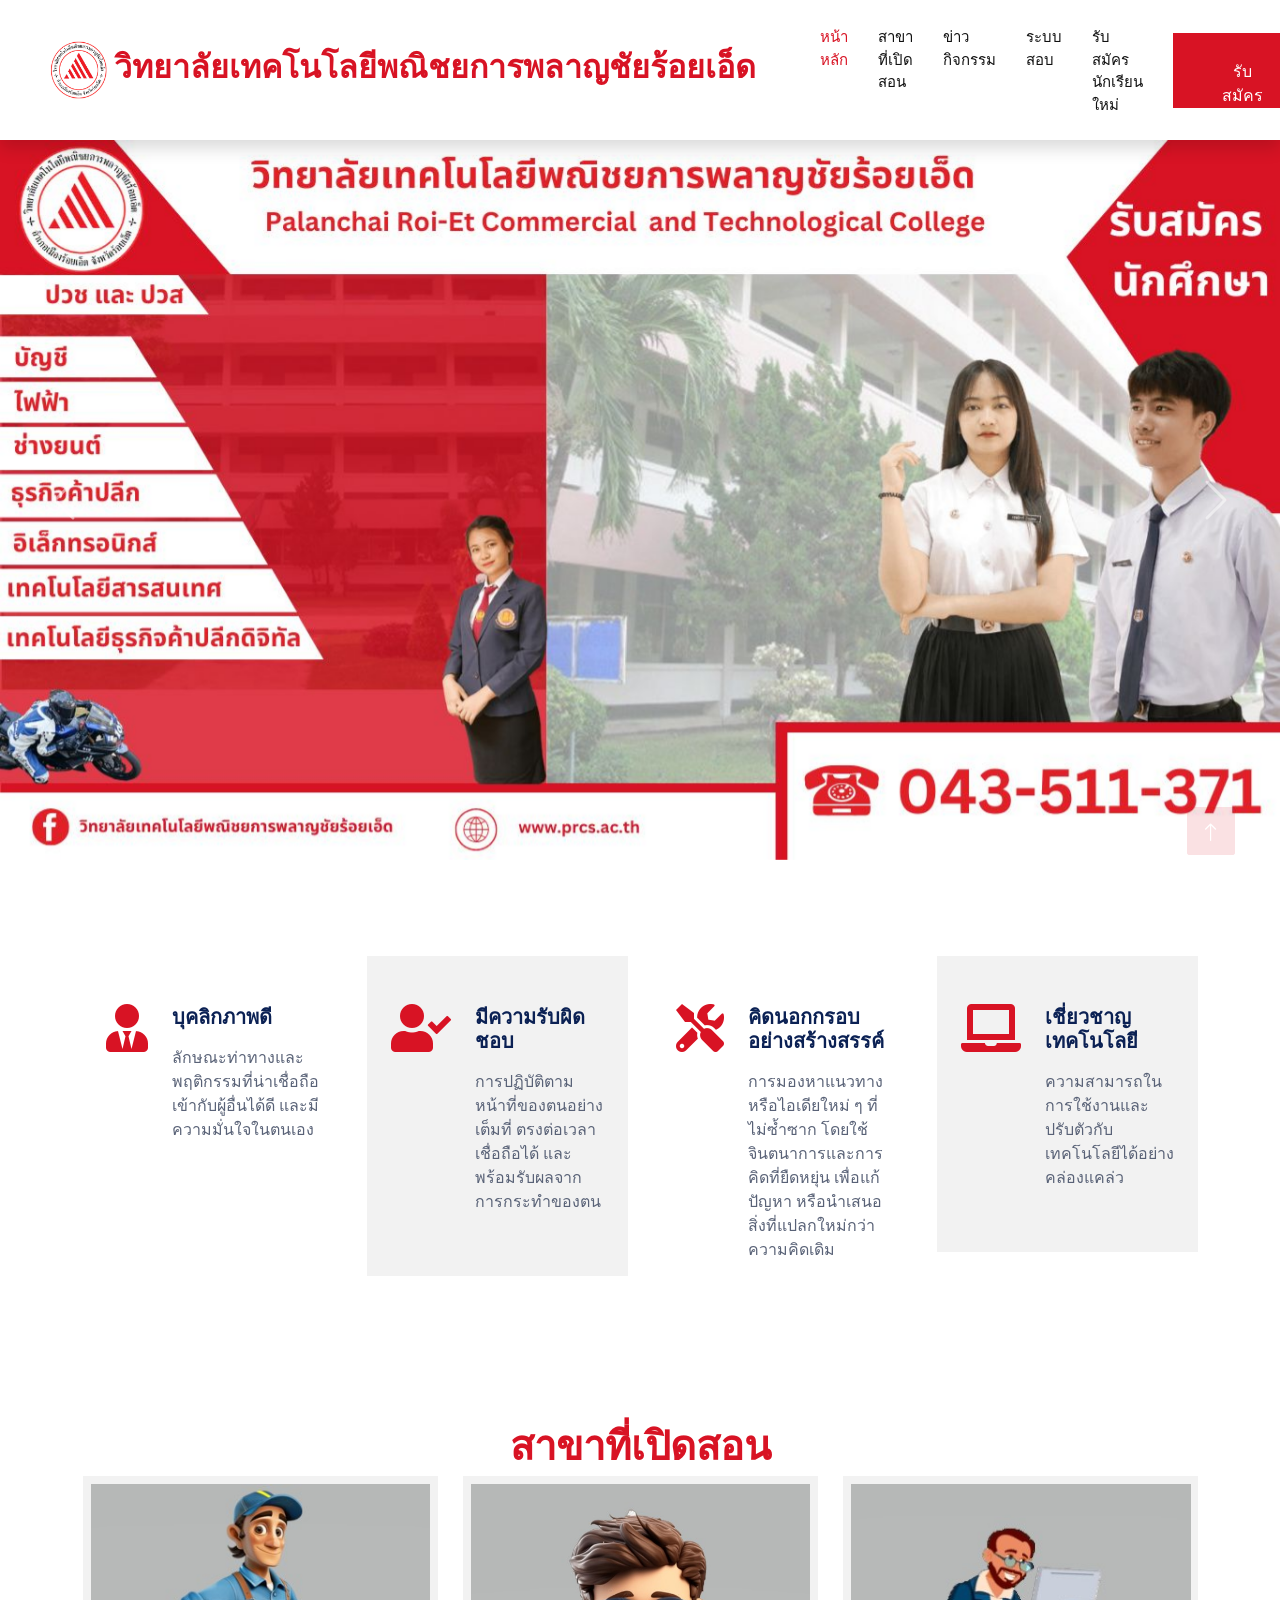
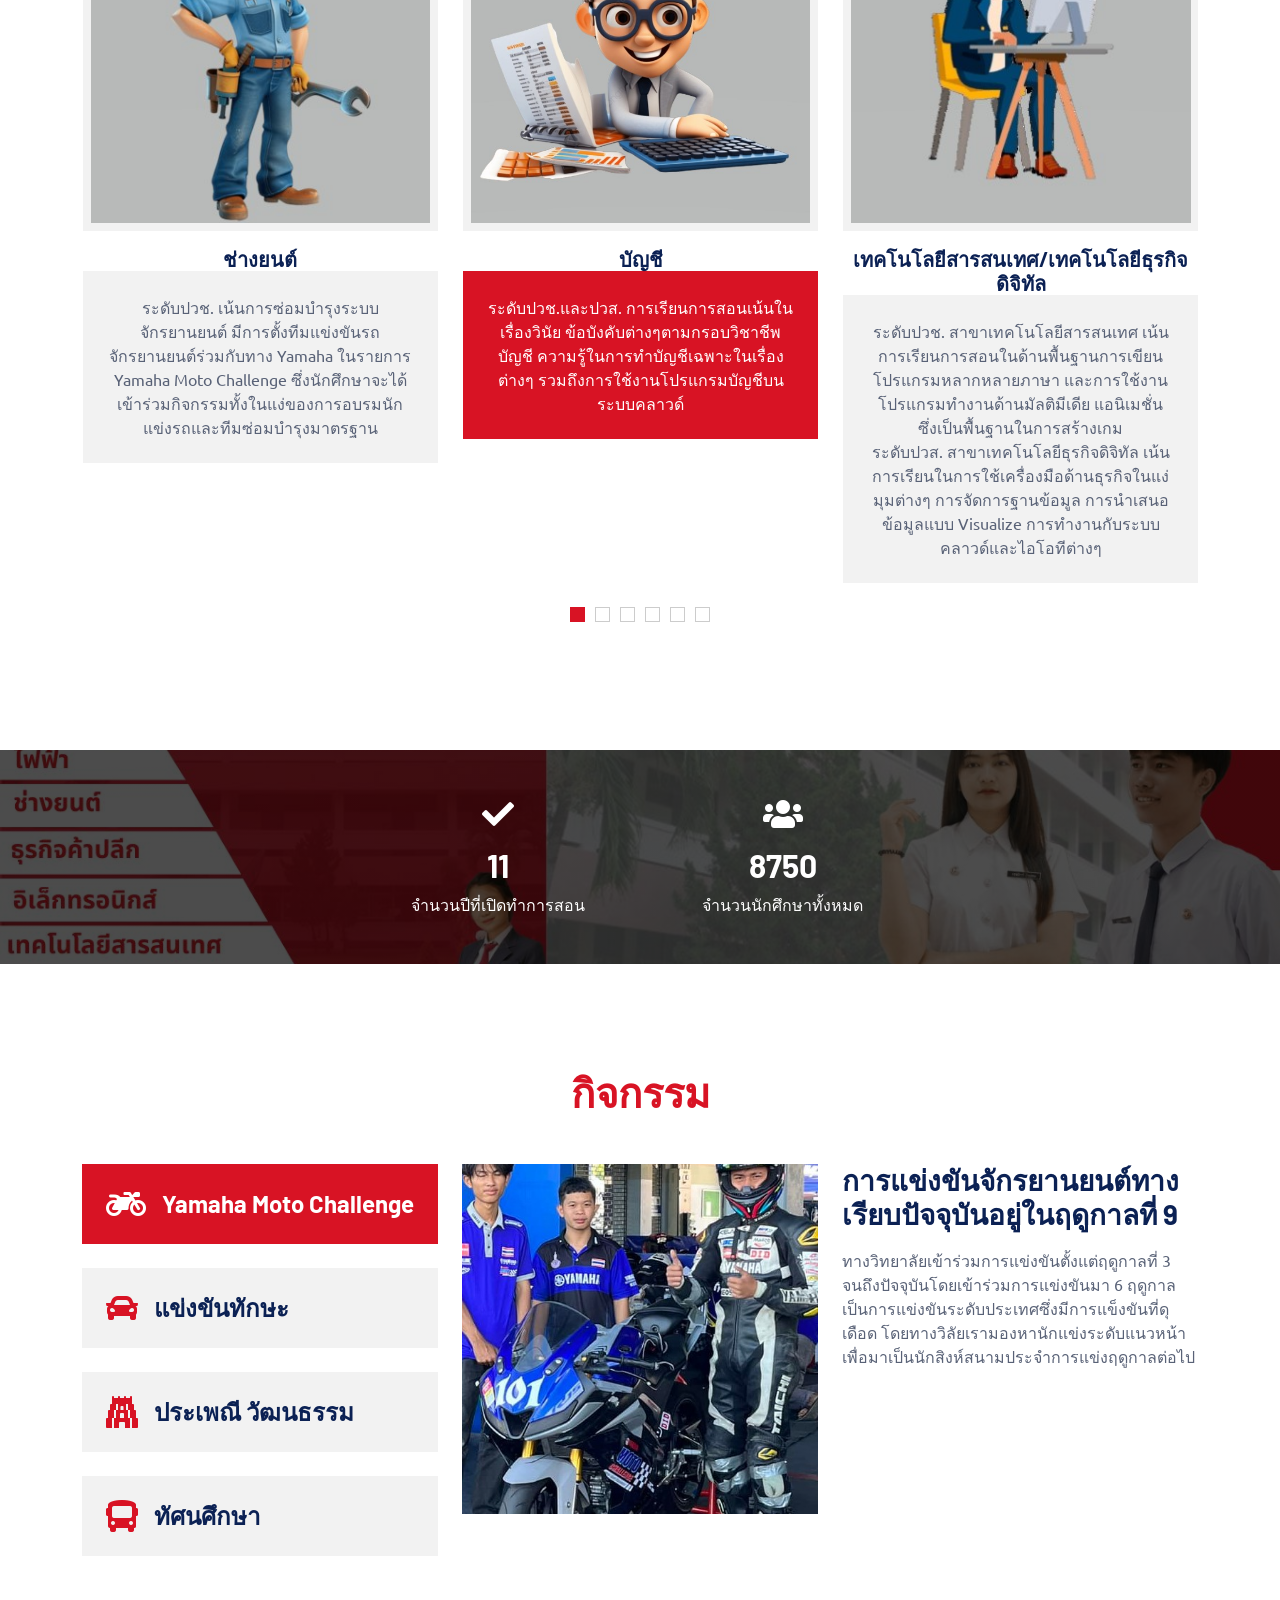
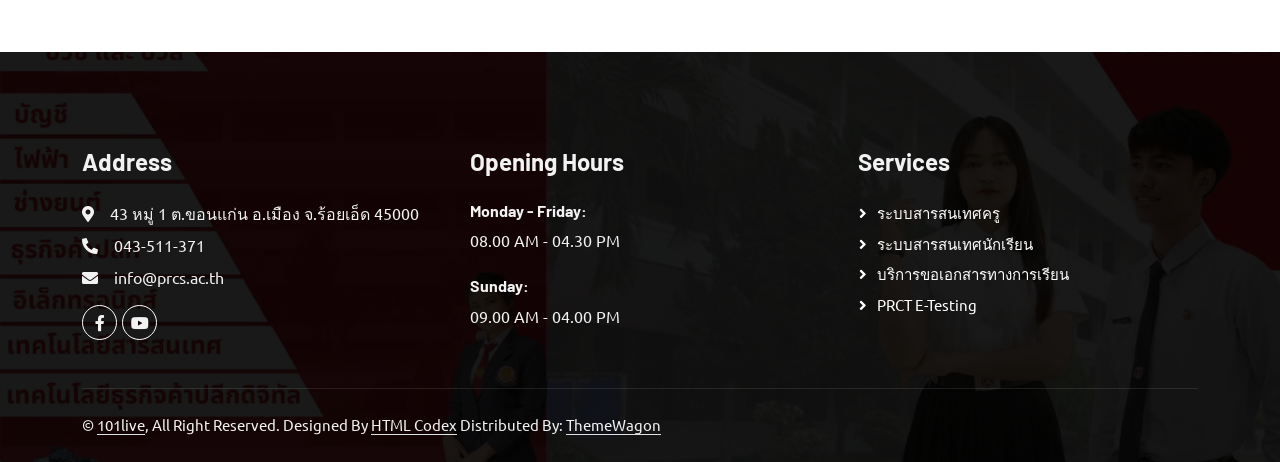
<file: index.html>
<!DOCTYPE html>
<html lang="en">

<head>
    <meta charset="utf-8">
    <title>วิทยาลัยเทคโนโลยีพณิชยการพลาญชัยร้อยเอ็ด</title>
    <meta content="width=device-width, initial-scale=1.0" name="viewport">
    <meta content="" name="keywords">
    <meta content="" name="description">

    <!-- Favicon -->
    <link href="img/favicon.ico" rel="icon">

    <!-- Google Web Fonts -->
    <link rel="preconnect" href="https://fonts.googleapis.com">
    <link rel="preconnect" href="https://fonts.gstatic.com" crossorigin>
    <link href="https://fonts.googleapis.com/css2?family=Barlow:wght@600;700&family=Ubuntu:wght@400;500&display=swap"
        rel="stylesheet">

    <!-- Icon Font Stylesheet -->
    <link href="https://cdnjs.cloudflare.com/ajax/libs/font-awesome/5.10.0/css/all.min.css" rel="stylesheet">
    <link href="https://cdn.jsdelivr.net/npm/bootstrap-icons@1.4.1/font/bootstrap-icons.css" rel="stylesheet">

    <!-- Libraries Stylesheet -->
    <link href="lib/animate/animate.min.css" rel="stylesheet">
    <link href="lib/owlcarousel/assets/owl.carousel.min.css" rel="stylesheet">
    <link href="lib/tempusdominus/css/tempusdominus-bootstrap-4.min.css" rel="stylesheet" />

    <!-- Customized Bootstrap Stylesheet -->
    <link href="css/bootstrap.min.css" rel="stylesheet">

    <!-- Template Stylesheet -->
    <link href="css/style.css" rel="stylesheet">
</head>

<body>
    <!-- Spinner Start -->
    <div id="spinner"
        class="show bg-white position-fixed translate-middle w-100 vh-100 top-50 start-50 d-flex align-items-center justify-content-center">
        <div class="spinner-border text-primary" style="width: 3rem; height: 3rem;" role="status">
            <span class="sr-only">Loading...</span>
        </div>
    </div>
    <!-- Spinner End -->

    <!-- Navbar Start -->
    <nav class="navbar navbar-expand-lg bg-white navbar-light shadow sticky-top p-0">
        <a href="index.html" class="navbar-brand d-flex align-items-center px-4 px-lg-5">
            <h2 class="m-0 text-primary"><img src="img/logo(PRCT).png" alt="Logo" width="60" height="60"></i>
                วิทยาลัยเทคโนโลยีพณิชยการพลาญชัยร้อยเอ็ด</h2>

        </a>
        <button type="button" class="navbar-toggler me-4" data-bs-toggle="collapse" data-bs-target="#navbarCollapse">
            <span class="navbar-toggler-icon"></span>
        </button>
        <div class="collapse navbar-collapse" id="navbarCollapse">
            <div class="navbar-nav ms-auto p-4 p-lg-0">
                <a href="index.html" class="nav-item nav-link active">หน้าหลัก</a>
                <a href="index.html#major" class="nav-item nav-link">สาขาที่เปิดสอน</a>
                <a href="index.html#activity" class="nav-item nav-link">ข่าวกิจกรรม</a>
                <a href="https://www.v-exam.in.th/prct" class="nav-item nav-link">ระบบสอบ</a>
                <a href="/admission" class="nav-item nav-link">รับสมัครนักเรียนใหม่</a>
            </div>
            <a href="/admission" class="btn btn-primary py-4 px-lg-5 d-none d-lg-block">รับสมัคร<i
                    class="fa fa-arrow-right ms-3"></i></a>
        </div>
    </nav>
    <!-- Navbar End -->


    <!-- Carousel Start -->
    <div class="container-fluid p-0 mb-5">
        <div id="header-carousel" class="carousel slide" data-bs-ride="carousel">
            <div class="carousel-inner">
                <div class="carousel-item active">
                    <img class="w-100" src="img/carousel-bg-1.jpg" alt="Image">

                </div>
                <div class="carousel-item">
                    <img class="w-100" src="img/carousel-bg-2.jpg" alt="Image">

                </div>
            </div>
            <button class="carousel-control-prev" type="button" data-bs-target="#header-carousel" data-bs-slide="prev">
                <span class="carousel-control-prev-icon" aria-hidden="true"></span>
                <span class="visually-hidden">Previous</span>
            </button>
            <button class="carousel-control-next" type="button" data-bs-target="#header-carousel" data-bs-slide="next">
                <span class="carousel-control-next-icon" aria-hidden="true"></span>
                <span class="visually-hidden">Next</span>
            </button>
        </div>
    </div>
    <!-- Carousel End -->


    <!-- Service Start -->
    <div class="container-xxl py-5">
        <div class="container">
            <div class="row g-4">
                <div class="col-lg-3 col-md-6 wow fadeInUp" data-wow-delay="0.1s">
                    <div class="d-flex py-5 px-4">
                        <i class="fas fa-user-tie fa-3x text-primary flex-shrink-0"></i>
                        <div class="ps-4">
                            <h5 class="mb-3">บุคลิกภาพดี</h5>
                            <p>ลักษณะท่าทางและพฤติกรรมที่น่าเชื่อถือ เข้ากับผู้อื่นได้ดี และมีความมั่นใจในตนเอง</p>

                        </div>
                    </div>
                </div>
                <div class="col-lg-3 col-md-6 wow fadeInUp" data-wow-delay="0.3s">
                    <div class="d-flex bg-light py-5 px-4">
                        <i class="fas fa-user-check fa-3x text-primary flex-shrink-0"></i>
                        <div class="ps-4">
                            <h5 class="mb-3">มีความรับผิดชอบ</h5>
                            <p> การปฏิบัติตามหน้าที่ของตนอย่างเต็มที่ ตรงต่อเวลา เชื่อถือได้
                                และพร้อมรับผลจากการกระทำของตน</p>

                        </div>
                    </div>
                </div>
                <div class="col-lg-3 col-md-6 wow fadeInUp" data-wow-delay="0.5s">
                    <div class="d-flex py-5 px-4">
                        <i class="fa fa-tools fa-3x text-primary flex-shrink-0"></i>
                        <div class="ps-4">
                            <h5 class="mb-3">คิดนอกกรอบอย่างสร้างสรรค์</h5>
                            <p> การมองหาแนวทางหรือไอเดียใหม่ ๆ ที่ไม่ซ้ำซาก โดยใช้จินตนาการและการคิดที่ยืดหยุ่น
                                เพื่อแก้ปัญหา หรือนำเสนอสิ่งที่แปลกใหม่กว่าความคิดเดิม</p>

                        </div>
                    </div>
                </div>
                <div class="col-lg-3 col-md-6 wow fadeInUp" data-wow-delay="0.7s">
                    <div class="d-flex bg-light py-5 px-4">
                        <i class="fas fa-laptop fa-3x text-primary flex-shrink-0"></i>
                        <div class="ps-4">
                            <h5 class="mb-3">เชี่ยวชาญเทคโนโลยี</h5>
                            <p> ความสามารถในการใช้งานและปรับตัวกับเทคโนโลยีได้อย่างคล่องแคล่ว</p>

                        </div>
                    </div>
                </div>
            </div>
        </div>
    </div>
    <!-- Service End -->


    <!-- About Start -->
    <section id="major">
        <div class="container-xxl py-5">
            <div class="container">
                <div class="row g-5">
                    <div class="col-12 text-center">
                        <h1 class="text-primary text-uppercase">สาขาที่เปิดสอน</h1>
                    </div>
                </div>
                <div class="row g-5">
                    <div class="col-lg-12">
                        <div class="row g-4 mb-3 pb-3">
                            <div class="owl-carousel testimonial-carousel position-relative">
                                <div class="testimonial-item text-center">
                                    <img class="bg-light  p-2 mx-auto mb-3" src="img/testimonial-1.jpg">
                                    <h5 class="mb-0">บัญชี</h5>
                                    <div class="testimonial-text bg-light text-center p-4">
                                        <p class="mb-0">ระดับปวช.และปวส. การเรียนการสอนเน้นในเรื่องวินัย
                                            ข้อบังคับต่างๆตามกรอบวิชาชีพบัญชี ความรู้ในการทำบัญชีเฉพาะในเรื่องต่างๆ
                                            รวมถึงการใช้งานโปรแกรมบัญชีบนระบบคลาวด์</p>
                                    </div>
                                </div>
                                <div class="testimonial-item text-center">
                                    <img class="bg-light p-2 mx-auto mb-3" src="img/testimonial-2.jpg">
                                    <h5 class="mb-0">เทคโนโลยีสารสนเทศ/เทคโนโลยีธุรกิจดิจิทัล</h5>
                                    <div class="testimonial-text bg-light text-center p-4">
                                        <p class="mb-0">ระดับปวช. สาขาเทคโนโลยีสารสนเทศ
                                            เน้นการเรียนการสอนในด้านพื้นฐานการเขียนโปรแกรมหลากหลายภาษา
                                            และการใช้งานโปรแกรมทำงานด้านมัลติมีเดีย แอนิเมชั่น
                                            ซึ่งเป็นพื้นฐานในการสร้างเกม</p>
                                        <p class="mb-0">ระดับปวส. สาขาเทคโนโลยีธุรกิจดิจิทัล
                                            เน้นการเรียนในการใช้เครื่องมือด้านธุรกิจในแง่มุมต่างๆ การจัดการฐานข้อมูล
                                            การนำเสนอข้อมูลแบบ Visualize การทำงานกับระบบคลาวด์และไอโอทีต่างๆ</p>
                                    </div>
                                </div>
                                <div class="testimonial-item text-center">
                                    <img class="bg-light p-2 mx-auto mb-3" src="img/testimonial-3.jpg">
                                    <h5 class="mb-0">ธุรกิจค้าปลีก</h5>
                                    <div class="testimonial-text bg-light text-center p-4">
                                        <p class="mb-0">ระดับปวช.และปวส.
                                            ทางวิทยาลัยจัดการเรียนการสอนในระบบทวิภาคีโดยได้รับความร่วมมือจากบริษัท
                                            CP-ALL ในระหว่างเรียนจะมีการฝึกงานเป็นระยะเวลาครึ่งหนึ่งของหลักสูตร
                                            ฝึกงานในร้าน 7-11 มีรายได้ระหว่างฝึกงาน</p>
                                    </div>
                                </div>
                                <div class="testimonial-item text-center">
                                    <img class="bg-light  p-2 mx-auto mb-3" src="img/testimonial-4.jpg">
                                    <h5 class="mb-0">ไฟฟ้า</h5>
                                    <div class="testimonial-text bg-light text-center p-4">
                                        <p class="mb-0">ระดับปวส. การเรียนการสอนเน้นไปในเรื่องระบบควบคุมเครื่องกลไฟฟ้า
                                            ระบบงานอัตโนมัติ
                                            และนักศึกษาทุกคนจะต้องผ่านการทดสอบมาตรฐานฝีมือแรงงานด้านการเดินไฟฟ้าภายในอาคาร
                                        </p>
                                    </div>
                                </div>
                                <div class="testimonial-item text-center">
                                    <img class="bg-light  p-2 mx-auto mb-3" src="img/testimonial-5.jpg">
                                    <h5 class="mb-0">อิเล็กทรอนิกส์</h5>
                                    <div class="testimonial-text bg-light text-center p-4">
                                        <p class="mb-0">ระดับปวช.และปวส.
                                            เน้นเรื่องการทำงานของอุปกรณ์ไฟฟ้าในบ้านรวมถึงการบำรุงรักษา
                                            ระบบควบคุมการทำงานด้วยไมโครคอนโทรลเลอร์ ระบบอัตโนมัติ หุ่นยนต์</p>
                                    </div>
                                </div>
                                <div class="testimonial-item text-center">
                                    <img class="bg-light p-2 mx-auto mb-3" src="img/testimonial-6.jpg">
                                    <h5 class="mb-0">ช่างยนต์</h5>
                                    <div class="testimonial-text bg-light text-center p-4">
                                        <p class="mb-0">ระดับปวช. เน้นการซ่อมบำรุงระบบจักรยานยนต์
                                            มีการตั้งทีมแข่งขันรถจักรยานยนต์ร่วมกับทาง Yamaha ในรายการ Yamaha Moto
                                            Challenge
                                            ซึ่งนักศึกษาจะได้เข้าร่วมกิจกรรมทั้งในแง่ของการอบรมนักแข่งรถและทีมซ่อมบำรุงมาตรฐาน
                                        </p>
                                    </div>
                                </div>
                            </div>
                        </div>
                    </div>
                </div>
            </div>
        </div>
    </section>



    <!-- About End -->


    <!-- Fact Start -->
    <div class="container-fluid fact bg-dark my-5 py-5">
        <div class="container">
            <div class="row g-4 justify-content-center">
                <div class="col-md-6 col-lg-3 text-center wow fadeIn" data-wow-delay="0.1s">
                    <i class="fa fa-check fa-2x text-white mb-3"></i>
                    <h2 class="text-white mb-2" data-toggle="counter-up">45</h2>
                    <p class="text-white mb-0">จำนวนปีที่เปิดทำการสอน</p>
                </div>
                <div class="col-md-6 col-lg-3 text-center wow fadeIn" data-wow-delay="0.5s">
                    <i class="fa fa-users fa-2x text-white mb-3"></i>
                    <h2 class="text-white mb-2" data-toggle="counter-up">35000</h2>
                    <p class="text-white mb-0">จำนวนนักศึกษาทั้งหมด</p>
                </div>
            </div>
        </div>
    </div>
    <!-- Fact End -->


    <!-- Service Start -->
    <section id="activity">
        <div class="container-xxl service py-5">
            <div class="container">
                <div class="text-center wow fadeInUp" data-wow-delay="0.1s">
                    <h6 class="text-primary text-uppercase"></h6>
                    <h1 class="text-primary mb-5">กิจกรรม</h1>
                </div>
                <div class="row g-4 wow fadeInUp" data-wow-delay="0.3s">
                    <div class="col-lg-4">
                        <div class="nav w-100 nav-pills me-4">
                            <button class="nav-link w-100 d-flex align-items-center text-start p-4 mb-4 active"
                                data-bs-toggle="pill" data-bs-target="#tab-pane-1" type="button">
                                <i class="fas fa-motorcycle fa-2x me-3"></i>
                                <h4 class="m-0">Yamaha Moto Challenge</h4>
                            </button>
                            <button class="nav-link w-100 d-flex align-items-center text-start p-4 mb-4"
                                data-bs-toggle="pill" data-bs-target="#tab-pane-2" type="button">
                                <i class="fa fa-car fa-2x me-3"></i>
                                <h4 class="m-0">แข่งขันทักษะ</h4>
                            </button>
                            <button class="nav-link w-100 d-flex align-items-center text-start p-4 mb-4"
                                data-bs-toggle="pill" data-bs-target="#tab-pane-3" type="button">
                                <i class="fas fa-gopuram fa-2x me-3"></i>
                                <h4 class="m-0">ประเพณี วัฒนธรรม</h4>
                            </button>
                            <button class="nav-link w-100 d-flex align-items-center text-start p-4 mb-0"
                                data-bs-toggle="pill" data-bs-target="#tab-pane-4" type="button">
                                <i class="fas fa-bus fa-2x me-3"></i>
                                <h4 class="m-0">ทัศนศึกษา</h4>
                            </button>
                        </div>
                    </div>
                    <div class="col-lg-8">
                        <div class="tab-content w-100">
                            <div class="tab-pane fade show active" id="tab-pane-1">
                                <div class="row g-4">
                                    <div class="col-md-6" style="min-height: 350px;">
                                        <div class="position-relative h-100">
                                            <img class="position-absolute img-fluid w-100 h-100" src="img/service-1.jpg"
                                                style="object-fit: cover;" alt="">
                                        </div>
                                    </div>
                                    <div class="col-md-6">
                                        <h3 class="mb-3">การแข่งขันจักรยานยนต์ทางเรียบปัจจุบันอยู่ในฤดูกาลที่ 9</h3>
                                        <p class="mb-4">ทางวิทยาลัยเข้าร่วมการแข่งขันตั้งแต่ฤดูกาลที่ 3
                                            จนถึงปัจจุบันโดยเข้าร่วมการแข่งขันมา 6
                                            ฤดูกาลเป็นการแข่งขันระดับประเทศซึ่งมีการแข็งขันที่ดุเดือด
                                            โดยทางวิลัยเรามองหานักแข่งระดับแนวหน้าเพื่อมาเป็นนักสิงห์สนามประจำการแข่งฤดูกาลต่อไป

                                    </div>
                                </div>
                            </div>
                            <div class="tab-pane fade" id="tab-pane-2">
                                <div class="row g-4">
                                    <div class="col-md-6" style="min-height: 350px;">
                                        <div class="position-relative h-100">
                                            <img class="position-absolute img-fluid w-100 h-100" src="img/service-2.jpg"
                                                style="object-fit: cover;" alt="">
                                        </div>
                                    </div>
                                    <div class="col-md-6">
                                        <h3 class="mb-3">การแข่งขันทักษะวิชาชีพ ระดับชาติ</h3>
                                        <p class="mb-4"> เป็นการแข่งขันทักษะวิชาชีพสถานศึกษาอาชีวศึกษาเอกชน ระดับประเทศ
                                            โดยแต่ละปีทางวิทลัยของเราส่งนักเรียนไปแข่งทุกๆปี โดยจะมีหลากหลายรายการ
                                            โดยใครที่สามารถได้เหรียญทอง ทางวิทลัยจะมีมอบรางวัลและเกียรติบัตรให้

                                    </div>
                                </div>
                            </div>
                            <div class="tab-pane fade" id="tab-pane-3">
                                <div class="row g-4">
                                    <div class="col-md-6" style="min-height: 350px;">
                                        <div class="position-relative h-100">
                                            <img class="position-absolute img-fluid w-100 h-100" src="img/service-3.jpg"
                                                style="object-fit: cover;" alt="">
                                        </div>
                                    </div>
                                    <div class="col-md-6">
                                        <h3 class="mb-3">ประเพณี วัฒนธรรมทางพระพทุธศาสนา</h3>
                                        <p class="mb-4"> โดยทางวิทลัยของเราได้ทำกิจกรรมเกี่ยวกับประเพณี และวัฒนธรรมไทย
                                            เช่น วันพ่อ วันแม่ เข้าพรรษา อาสาฬหบูชา วันลอยกระทง และอื่นๆอีกมากมาย</p>

                                    </div>
                                </div>
                            </div>
                            <div class="tab-pane fade" id="tab-pane-4">
                                <div class="row g-4">
                                    <div class="col-md-6" style="min-height: 350px;">
                                        <div class="position-relative h-100">
                                            <img class="position-absolute img-fluid w-100 h-100" src="img/service-4.jpg"
                                                style="object-fit: cover;" alt="">
                                        </div>
                                    </div>
                                    <div class="col-md-6">
                                        <h3 class="mb-3">ทัศนศึกษาเพื่อเรียนรู้</h3>
                                        <p class="mb-4">
                                            ทัศนศึกษาทางวิทลัยของเราได้ทำการจัดกิจกรรมทัสนศึกษาเพื่อให้นักศึกษาได้เรียนรู้
                                            เกี่ยวกับ ประเพณี วัด รึ อื่นๆ โดยทางวิทลัยเราจะจัดทุกๆปี</p>

                                    </div>
                                </div>
                            </div>
                        </div>
                    </div>
                </div>
            </div>
        </div>
        </section>


        <!-- Service End -->





        <!-- Footer Start -->
        <div class="container-fluid bg-dark text-light footer pt-5 mt-5 wow fadeIn" data-wow-delay="0.1s">
            <div class="container py-5">
                <div class="row g-5 justify-content-center">
                    <div class="col-lg-4 col-md-12">
                        <h4 class="text-light mb-4">Address</h4>
                        <p class="mb-2"><i class="fa fa-map-marker-alt me-3"></i>43 หมู่ 1 ต.ขอนแก่น อ.เมือง จ.ร้อยเอ็ด
                            45000</p>
                        <p class="mb-2"><i class="fa fa-phone-alt me-3"></i>043-511-371</p>
                        <p class="mb-2"><i class="fa fa-envelope me-3"></i>info@prcs.ac.th</p>
                        <div class="d-flex pt-2">
                            <a class="btn btn-outline-light btn-social" href="https://www.facebook.com/prct1979"><i
                                    class="fab fa-facebook-f"></i></a>
                            <a class="btn btn-outline-light btn-social" href="https://www.youtube.com/@SchneizelEx"><i
                                    class="fab fa-youtube"></i></a>
                        </div>
                    </div>
                    <div class="col-lg-4 col-md-12">
                        <h4 class="text-light mb-4">Opening Hours</h4>
                        <h6 class="text-light">Monday - Friday:</h6>
                        <p class="mb-4">08.00 AM - 04.30 PM</p>
                        <h6 class="text-light">Sunday:</h6>
                        <p class="mb-0">09.00 AM - 04.00 PM</p>
                    </div>
                    <div class="col-lg-4 col-md-12">
                        <h4 class="text-light mb-4">Services</h4>
                        <a class="btn btn-link" href="https://mis.prcs.ac.th">ระบบสารสนเทศครู</a>
                        <a class="btn btn-link" href="">ระบบสารสนเทศนักเรียน</a>
                        <a class="btn btn-link" href="">บริการขอเอกสารทางการเรียน</a>
                        <a class="btn btn-link" href="https://www.v-exam.in.th">PRCT E-Testing</a>
                    </div>
                </div>
            </div>
            <div class="container">
                <div class="copyright">
                    <div class="row">
                        <div class="col-md-12 text-center text-md-start mb-3 mb-md-0">
                            &copy; <a class="border-bottom" href="#">101live</a>, All Right Reserved.

                            <!--/*** This template is free as long as you keep the footer author’s credit link/attribution link/backlink. If you'd like to use the template without the footer author’s credit link/attribution link/backlink, you can purchase the Credit Removal License from "https://htmlcodex.com/credit-removal". Thank you for your support. ***/-->
                            Designed By <a class="border-bottom" href="https://htmlcodex.com">HTML Codex</a>
                            Distributed By: <a class="border-bottom" href="https://themewagon.com"
                                target="_blank">ThemeWagon</a>
                        </div>
                    </div>
                </div>
            </div>
        </div>
        <!-- Footer End -->


        <!-- Back to Top -->
        <a href="#" class="btn btn-lg btn-primary btn-lg-square back-to-top"><i class="bi bi-arrow-up"></i></a>


        <!-- JavaScript Libraries -->
        <script src="https://code.jquery.com/jquery-3.4.1.min.js"></script>
        <script src="https://cdn.jsdelivr.net/npm/bootstrap@5.0.0/dist/js/bootstrap.bundle.min.js"></script>
        <script src="lib/wow/wow.min.js"></script>
        <script src="lib/easing/easing.min.js"></script>
        <script src="lib/waypoints/waypoints.min.js"></script>
        <script src="lib/counterup/counterup.min.js"></script>
        <script src="lib/owlcarousel/owl.carousel.min.js"></script>
        <script src="lib/tempusdominus/js/moment.min.js"></script>
        <script src="lib/tempusdominus/js/moment-timezone.min.js"></script>
        <script src="lib/tempusdominus/js/tempusdominus-bootstrap-4.min.js"></script>

        <!-- Template Javascript -->
        <script src="js/main.js"></script>
</body>

</html>
</file>
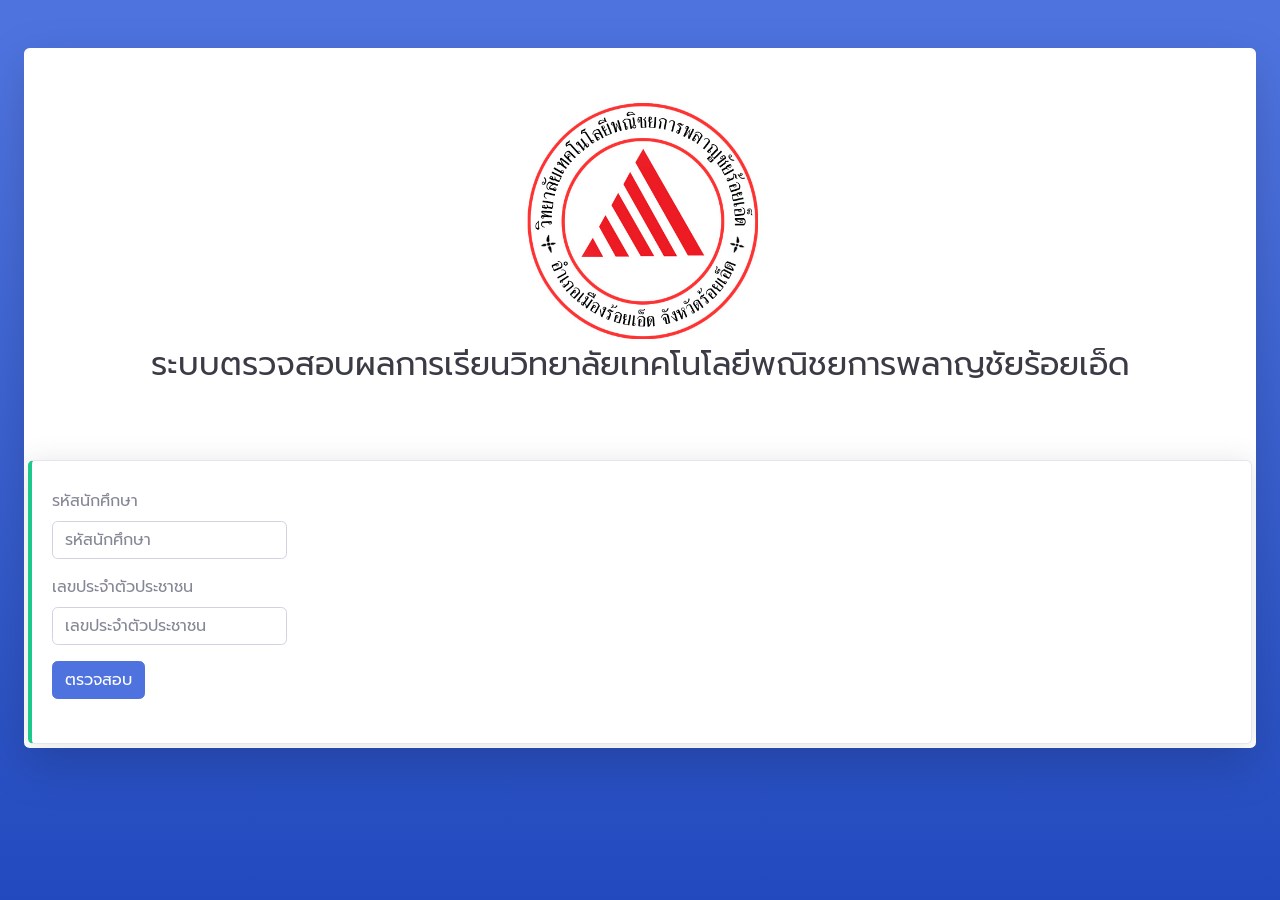
<file: reg/index.html>
<!DOCTYPE html>
<html lang="en">
    <head>
        <meta charset="utf-8">
        <meta http-equiv="X-UA-Compatible" content="IE=edge">
        <meta name="viewport" content="width=device-width, initial-scale=1, shrink-to-fit=no">
        <title>ระบบตรวจสอบผลการเรียนวิทยาลัยเทคโนโลยีพณิชยการพลาญชัยร้อยเอ็ด</title>

        <link rel="preconnect" href="https://fonts.googleapis.com">
        <link rel="preconnect" href="https://fonts.gstatic.com" crossorigin>
        <link href="https://fonts.googleapis.com/css2?family=Prompt:wght@300&display=swap" rel="stylesheet">
        <link href="css/sb-admin-2.min.css" rel="stylesheet">
        <style>
            body{
                font-family: 'Prompt', sans-serif;
            }
            .button {
                background-color: #1597E5; /* Green */
                border: none;
                color: white;
                padding: 15px;
                text-align: center;
                text-decoration: none;
                display: inline-block;
                font-size: 16px;
                margin: 4px 2px;
                cursor: pointer;
                width: 100%;
            }
            .button1 {border-radius: 2px;}
            .button2 {border-radius: 4px;}
            .button3 {border-radius: 8px;}
            .button4 {border-radius: 12px;}
            .button5 {border-radius: 50%;}  
        </style>
    </head>
    <body class="bg-gradient-primary">
        <div class="container-fluid">
            <div class="row justify-content-center">
                <div class="col-xl-12 col-lg-12 col-md-9">
                    <!-- ส่วนการ์ดแรก หัวข้อ   -->
                    <div class="card o-hidden border-0 shadow-lg my-5 d-print-flex">
                        <div class="card-body p-0">
                            <!-- บรรทัดแรก -->
                            <div class="row">
                                <div class="col-lg-12">
                                    <div class="p-5">
                                        <div class="text-center">
                                            <a href="index.html"><img src="img/logo.png" width="250px" height="250px"></a><br>
                                            <h1 class="h2 text-gray-900 mb-4">ระบบตรวจสอบผลการเรียนวิทยาลัยเทคโนโลยีพณิชยการพลาญชัยร้อยเอ็ด</h1>
                                        </div>
                                    </div>
                                </div>
                            </div>

                            <!-- บรรทัดที่สอง -->
                            <div class="row d-print-none">
                                <div class="col-lg-12">
                                    <div class="p-1">
                                        <div class="card border-left-success shadow h-100 py-2" id="sec1">
                                            <div class="card-body">
                                                <div class="row no-gutters align-items-center">
                                                    <form>
                                                        <div class="form-group">
                                                            <label for="sid">รหัสนักศึกษา</label>
                                                            <input type="text" class="form-control" id="sid" placeholder="รหัสนักศึกษา">
                                                        </div>
                                                        <div class="form-group">
                                                            <label for="sid">เลขประจำตัวประชาชน</label>
                                                            <input type="text" class="form-control" id="ssn" placeholder="เลขประจำตัวประชาชน">
                                                        </div>
                                                        <div class="form-group">
                                                            <a class="btn btn-primary" href="javascript:CheckData()" role="button">ตรวจสอบ</a>
                                                        </div>
                                                        
                                                        <div class="form-group mb-3" id="result">

                                                        </div>
                                                    </form>
                                                    
                                                </div>
                                            </div>
                                        </div>
                                    </div>
                                </div>
                            </div>

                            <!-- บรรทัดที่สาม -->
                            <div class="row" id="displayGrade">
                                
                            </div>

                            
                        </div>
                    </div>  

                </div>
            </div>
        </div>

        <!-- Bootstrap core JavaScript-->
        <script src="vendor/jquery/jquery.min.js"></script>
        <script src="vendor/bootstrap/js/bootstrap.bundle.min.js"></script>

        <!-- Core plugin JavaScript-->
        <script src="vendor/jquery-easing/jquery.easing.min.js"></script>
        <script src="vendor/datatables/jquery.dataTables.min.js"></script>
        <script src="vendor/datatables/dataTables.bootstrap4.min.js"></script>

        <!-- Custom scripts for all pages-->
        <script src="js/sb-admin-2.min.js"></script>
        
        <script>
            var table;
            var sid = "";
            var name = "";
            var classroom = "";
            function CheckData()
            {
                sid = $("#sid").val();
                var ssn = $("#ssn").val();

                $.post("rest/getdata.php",{
                    func : "getStudentCheckSSN",
                    Sid : sid,
                    SSN : ssn
                },
                function(data,status){
                    //alert(data);
                    if(data == "null")
                    {
                        str = "<div class='alert alert-danger' role='alert'>กรุณาติดต่องานทะเบียน</div>";
                        $("#result").html(str);
                        $("#displayGrade").html(""); 
                    }
                    else
                    {
                        var myData = JSON.parse(data);
                        var listitems = '';
                        $.each(myData,function(key, value){
                            name = myData[key].Title + myData[key].F_Name + " " + myData[key].L_Name;
                            classroom = myData[key].Class;
                        })
                        $("#result").html("");
                        LoadData(sid)
                    }
                });

                
            }
            function LoadData(id)
            {
                //alert("Loading");
                $.post("rest/getdata.php",{
                    func : "getGrade",
                    sid : id
                },
                function(data,status){
                    //alert(data);
                    var myData = JSON.parse(data);
                    var listitems = '';
                    $('#table1 tbody').find('tr').remove(); 
                    $.each(myData,function(key, value){
                        //alert(myData[key].Id);
						listitems += "<tr>";
						listitems += "<td>" + myData[key].SujId+ "</td>";
                        listitems += "<td>" + myData[key].Name + "</td>";
						listitems += "<td>" + myData[key].Credit + "</td>";
                        
                        listitems += "<td>" + myData[key].Grade + "</td>";
						listitems += "</tr>";
					});
                    //alert("Done");
                    var str = "<div class='col-lg-12'><div class='p-1'><div class='card border-left-success shadow h-100 py-2' id='sec1'><div class='card-body'><div class='row no-gutters align-items-center'><div class='col mr-2'>";
                    str += name +" - " + classroom;
                    str += "<div class='table-responsive-sm'><table class='table' id='table1'>";
                    str += "<thead><tr><th scope='col'>รหัสวิชา</th><th scope='col'>ชื่อวิชา</th><th scope='col'>หน่วยกิต</th><th scope='col'>เกรด</th></tr></thead>";
                    str += "<tbody>";
                    str += listitems;
                    str += "</tbody></table></div>";
                    str += "</div></div></div></div></div></div>";
                    $("#displayGrade").html(str); 
                });
            }
            $(document).ready(function() {

            });

        </script>
        
    </body>
</html>
</file>
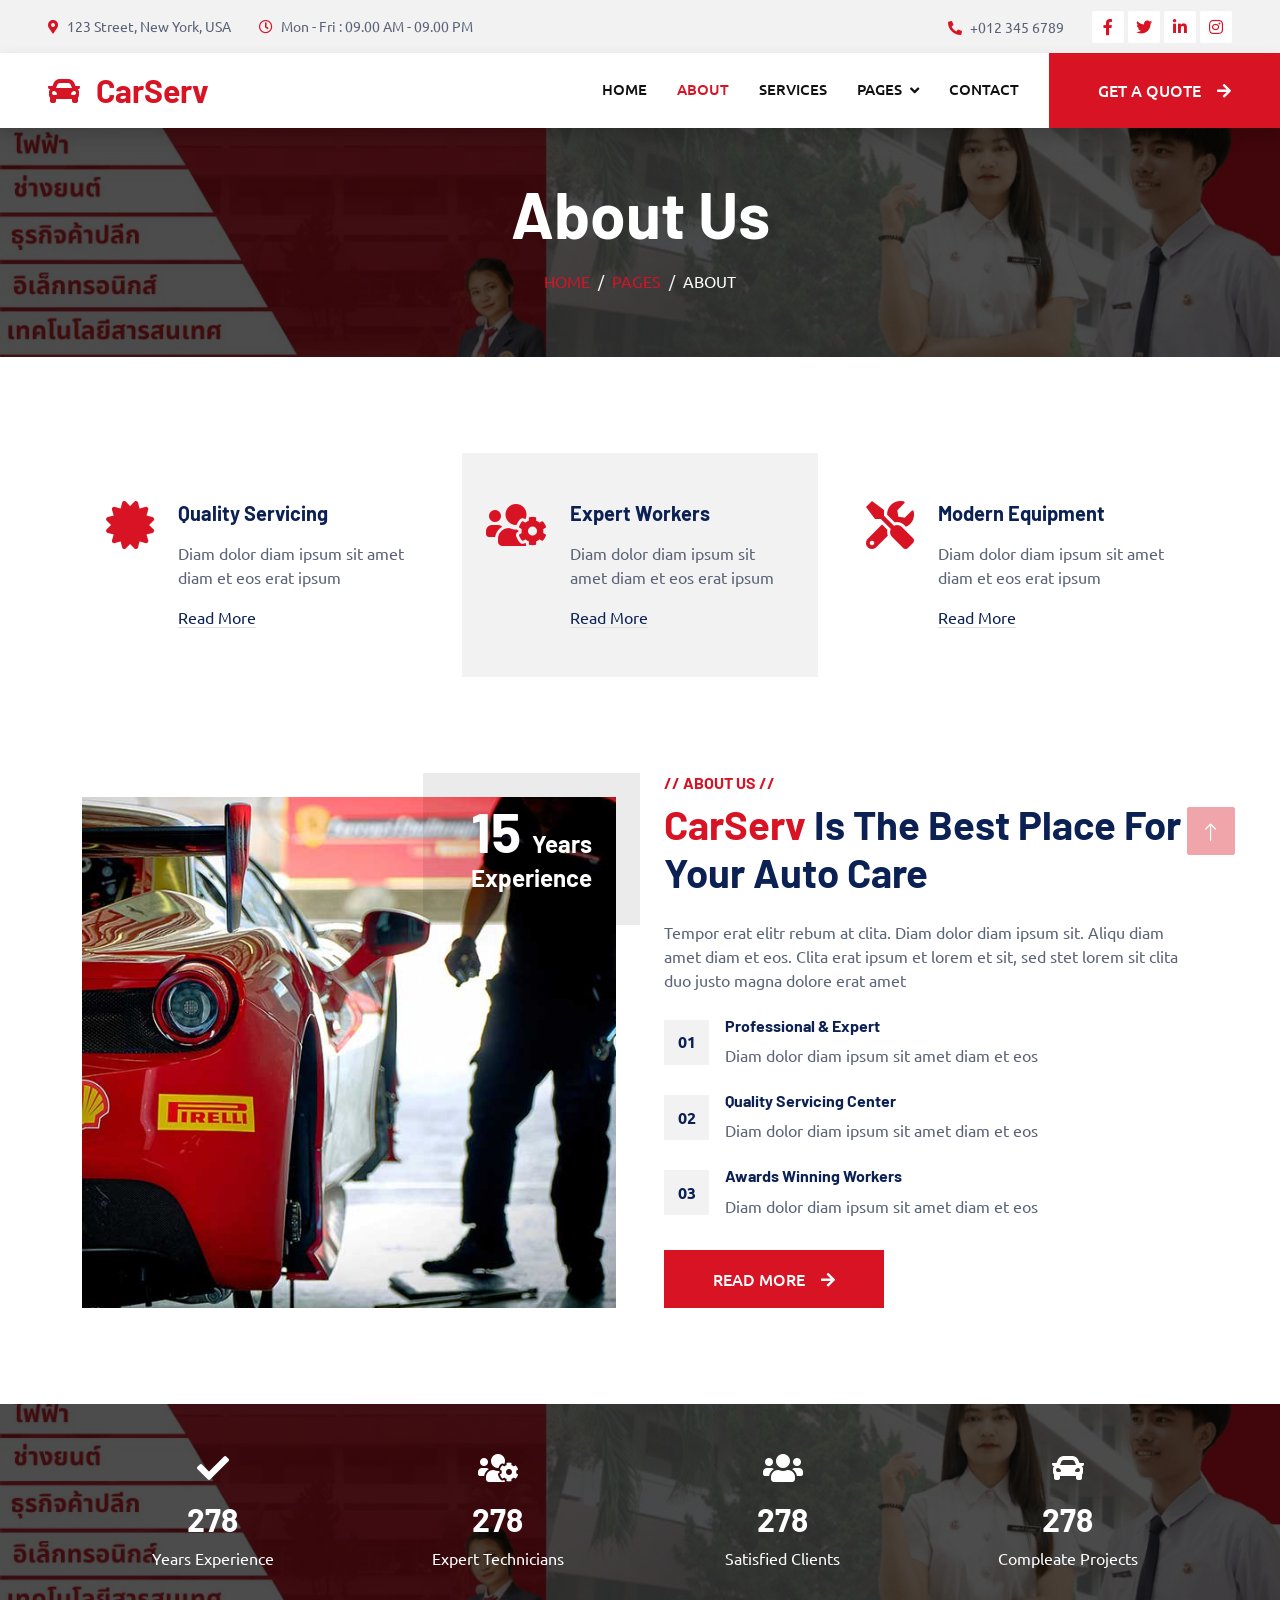
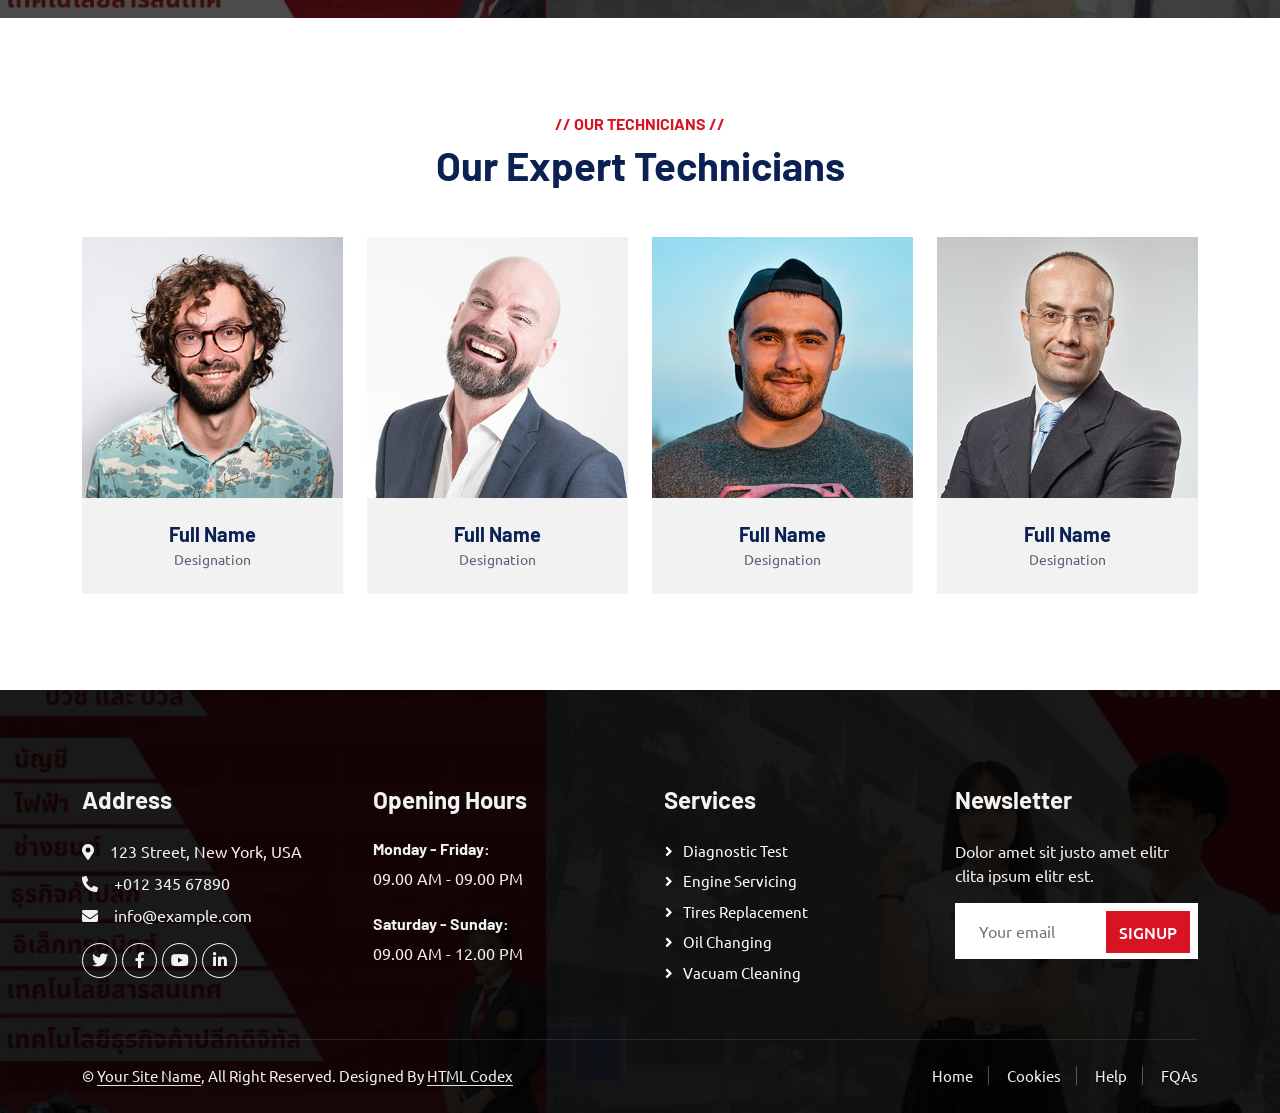
<file: about.html>
<!DOCTYPE html>
<html lang="en">

<head>
    <meta charset="utf-8">
    <title>CarServ - Car Repair HTML Template</title>
    <meta content="width=device-width, initial-scale=1.0" name="viewport">
    <meta content="" name="keywords">
    <meta content="" name="description">

    <!-- Favicon -->
    <link href="img/favicon.ico" rel="icon">

    <!-- Google Web Fonts -->
    <link rel="preconnect" href="https://fonts.googleapis.com">
    <link rel="preconnect" href="https://fonts.gstatic.com" crossorigin>
    <link href="https://fonts.googleapis.com/css2?family=Barlow:wght@600;700&family=Ubuntu:wght@400;500&display=swap" rel="stylesheet"> 

    <!-- Icon Font Stylesheet -->
    <link href="https://cdnjs.cloudflare.com/ajax/libs/font-awesome/5.10.0/css/all.min.css" rel="stylesheet">
    <link href="https://cdn.jsdelivr.net/npm/bootstrap-icons@1.4.1/font/bootstrap-icons.css" rel="stylesheet">

    <!-- Libraries Stylesheet -->
    <link href="lib/animate/animate.min.css" rel="stylesheet">
    <link href="lib/owlcarousel/assets/owl.carousel.min.css" rel="stylesheet">
    <link href="lib/tempusdominus/css/tempusdominus-bootstrap-4.min.css" rel="stylesheet" />

    <!-- Customized Bootstrap Stylesheet -->
    <link href="css/bootstrap.min.css" rel="stylesheet">

    <!-- Template Stylesheet -->
    <link href="css/style.css" rel="stylesheet">
</head>

<body>
    <!-- Spinner Start -->
    <div id="spinner" class="show bg-white position-fixed translate-middle w-100 vh-100 top-50 start-50 d-flex align-items-center justify-content-center">
        <div class="spinner-border text-primary" style="width: 3rem; height: 3rem;" role="status">
            <span class="sr-only">Loading...</span>
        </div>
    </div>
    <!-- Spinner End -->


    <!-- Topbar Start -->
    <div class="container-fluid bg-light p-0">
        <div class="row gx-0 d-none d-lg-flex">
            <div class="col-lg-7 px-5 text-start">
                <div class="h-100 d-inline-flex align-items-center py-3 me-4">
                    <small class="fa fa-map-marker-alt text-primary me-2"></small>
                    <small>123 Street, New York, USA</small>
                </div>
                <div class="h-100 d-inline-flex align-items-center py-3">
                    <small class="far fa-clock text-primary me-2"></small>
                    <small>Mon - Fri : 09.00 AM - 09.00 PM</small>
                </div>
            </div>
            <div class="col-lg-5 px-5 text-end">
                <div class="h-100 d-inline-flex align-items-center py-3 me-4">
                    <small class="fa fa-phone-alt text-primary me-2"></small>
                    <small>+012 345 6789</small>
                </div>
                <div class="h-100 d-inline-flex align-items-center">
                    <a class="btn btn-sm-square bg-white text-primary me-1" href=""><i class="fab fa-facebook-f"></i></a>
                    <a class="btn btn-sm-square bg-white text-primary me-1" href=""><i class="fab fa-twitter"></i></a>
                    <a class="btn btn-sm-square bg-white text-primary me-1" href=""><i class="fab fa-linkedin-in"></i></a>
                    <a class="btn btn-sm-square bg-white text-primary me-0" href=""><i class="fab fa-instagram"></i></a>
                </div>
            </div>
        </div>
    </div>
    <!-- Topbar End -->


    <!-- Navbar Start -->
    <nav class="navbar navbar-expand-lg bg-white navbar-light shadow sticky-top p-0">
        <a href="index.html" class="navbar-brand d-flex align-items-center px-4 px-lg-5">
            <h2 class="m-0 text-primary"><i class="fa fa-car me-3"></i>CarServ</h2>
        </a>
        <button type="button" class="navbar-toggler me-4" data-bs-toggle="collapse" data-bs-target="#navbarCollapse">
            <span class="navbar-toggler-icon"></span>
        </button>
        <div class="collapse navbar-collapse" id="navbarCollapse">
            <div class="navbar-nav ms-auto p-4 p-lg-0">
                <a href="index.html" class="nav-item nav-link">Home</a>
                <a href="about.html" class="nav-item nav-link active">About</a>
                <a href="service.html" class="nav-item nav-link">Services</a>
                <div class="nav-item dropdown">
                    <a href="#" class="nav-link dropdown-toggle" data-bs-toggle="dropdown">Pages</a>
                    <div class="dropdown-menu fade-up m-0">
                        <a href="booking.html" class="dropdown-item">Booking</a>
                        <a href="team.html" class="dropdown-item">Technicians</a>
                        <a href="testimonial.html" class="dropdown-item">Testimonial</a>
                        <a href="404.html" class="dropdown-item">404 Page</a>
                    </div>
                </div>
                <a href="contact.html" class="nav-item nav-link">Contact</a>
            </div>
            <a href="" class="btn btn-primary py-4 px-lg-5 d-none d-lg-block">Get A Quote<i class="fa fa-arrow-right ms-3"></i></a>
        </div>
    </nav>
    <!-- Navbar End -->


    <!-- Page Header Start -->
    <div class="container-fluid page-header mb-5 p-0" style="background-image: url(img/carousel-bg-1.jpg);">
        <div class="container-fluid page-header-inner py-5">
            <div class="container text-center">
                <h1 class="display-3 text-white mb-3 animated slideInDown">About Us</h1>
                <nav aria-label="breadcrumb">
                    <ol class="breadcrumb justify-content-center text-uppercase">
                        <li class="breadcrumb-item"><a href="#">Home</a></li>
                        <li class="breadcrumb-item"><a href="#">Pages</a></li>
                        <li class="breadcrumb-item text-white active" aria-current="page">About</li>
                    </ol>
                </nav>
            </div>
        </div>
    </div>
    <!-- Page Header End -->


    <!-- Service Start -->
    <div class="container-xxl py-5">
        <div class="container">
            <div class="row g-4">
                <div class="col-lg-4 col-md-6 wow fadeInUp" data-wow-delay="0.1s">
                    <div class="d-flex py-5 px-4">
                        <i class="fa fa-certificate fa-3x text-primary flex-shrink-0"></i>
                        <div class="ps-4">
                            <h5 class="mb-3">Quality Servicing</h5>
                            <p>Diam dolor diam ipsum sit amet diam et eos erat ipsum</p>
                            <a class="text-secondary border-bottom" href="">Read More</a>
                        </div>
                    </div>
                </div>
                <div class="col-lg-4 col-md-6 wow fadeInUp" data-wow-delay="0.3s">
                    <div class="d-flex bg-light py-5 px-4">
                        <i class="fa fa-users-cog fa-3x text-primary flex-shrink-0"></i>
                        <div class="ps-4">
                            <h5 class="mb-3">Expert Workers</h5>
                            <p>Diam dolor diam ipsum sit amet diam et eos erat ipsum</p>
                            <a class="text-secondary border-bottom" href="">Read More</a>
                        </div>
                    </div>
                </div>
                <div class="col-lg-4 col-md-6 wow fadeInUp" data-wow-delay="0.5s">
                    <div class="d-flex py-5 px-4">
                        <i class="fa fa-tools fa-3x text-primary flex-shrink-0"></i>
                        <div class="ps-4">
                            <h5 class="mb-3">Modern Equipment</h5>
                            <p>Diam dolor diam ipsum sit amet diam et eos erat ipsum</p>
                            <a class="text-secondary border-bottom" href="">Read More</a>
                        </div>
                    </div>
                </div>
            </div>
        </div>
    </div>
    <!-- Service End -->


    <!-- About Start -->
    <div class="container-xxl py-5">
        <div class="container">
            <div class="row g-5">
                <div class="col-lg-6 pt-4" style="min-height: 400px;">
                    <div class="position-relative h-100 wow fadeIn" data-wow-delay="0.1s">
                        <img class="position-absolute img-fluid w-100 h-100" src="img/about.jpg" style="object-fit: cover;" alt="">
                        <div class="position-absolute top-0 end-0 mt-n4 me-n4 py-4 px-5" style="background: rgba(0, 0, 0, .08);">
                            <h1 class="display-4 text-white mb-0">15 <span class="fs-4">Years</span></h1>
                            <h4 class="text-white">Experience</h4>
                        </div>
                    </div>
                </div>
                <div class="col-lg-6">
                    <h6 class="text-primary text-uppercase">// About Us //</h6>
                    <h1 class="mb-4"><span class="text-primary">CarServ</span> Is The Best Place For Your Auto Care</h1>
                    <p class="mb-4">Tempor erat elitr rebum at clita. Diam dolor diam ipsum sit. Aliqu diam amet diam et eos. Clita erat ipsum et lorem et sit, sed stet lorem sit clita duo justo magna dolore erat amet</p>
                    <div class="row g-4 mb-3 pb-3">
                        <div class="col-12 wow fadeIn" data-wow-delay="0.1s">
                            <div class="d-flex">
                                <div class="bg-light d-flex flex-shrink-0 align-items-center justify-content-center mt-1" style="width: 45px; height: 45px;">
                                    <span class="fw-bold text-secondary">01</span>
                                </div>
                                <div class="ps-3">
                                    <h6>Professional & Expert</h6>
                                    <span>Diam dolor diam ipsum sit amet diam et eos</span>
                                </div>
                            </div>
                        </div>
                        <div class="col-12 wow fadeIn" data-wow-delay="0.3s">
                            <div class="d-flex">
                                <div class="bg-light d-flex flex-shrink-0 align-items-center justify-content-center mt-1" style="width: 45px; height: 45px;">
                                    <span class="fw-bold text-secondary">02</span>
                                </div>
                                <div class="ps-3">
                                    <h6>Quality Servicing Center</h6>
                                    <span>Diam dolor diam ipsum sit amet diam et eos</span>
                                </div>
                            </div>
                        </div>
                        <div class="col-12 wow fadeIn" data-wow-delay="0.5s">
                            <div class="d-flex">
                                <div class="bg-light d-flex flex-shrink-0 align-items-center justify-content-center mt-1" style="width: 45px; height: 45px;">
                                    <span class="fw-bold text-secondary">03</span>
                                </div>
                                <div class="ps-3">
                                    <h6>Awards Winning Workers</h6>
                                    <span>Diam dolor diam ipsum sit amet diam et eos</span>
                                </div>
                            </div>
                        </div>
                    </div>
                    <a href="" class="btn btn-primary py-3 px-5">Read More<i class="fa fa-arrow-right ms-3"></i></a>
                </div>
            </div>
        </div>
    </div>
    <!-- About End -->


    <!-- Fact Start -->
    <div class="container-fluid fact bg-dark my-5 py-5">
        <div class="container">
            <div class="row g-4">
                <div class="col-md-6 col-lg-3 text-center wow fadeIn" data-wow-delay="0.1s">
                    <i class="fa fa-check fa-2x text-white mb-3"></i>
                    <h2 class="text-white mb-2" data-toggle="counter-up">1234</h2>
                    <p class="text-white mb-0">Years Experience</p>
                </div>
                <div class="col-md-6 col-lg-3 text-center wow fadeIn" data-wow-delay="0.3s">
                    <i class="fa fa-users-cog fa-2x text-white mb-3"></i>
                    <h2 class="text-white mb-2" data-toggle="counter-up">1234</h2>
                    <p class="text-white mb-0">Expert Technicians</p>
                </div>
                <div class="col-md-6 col-lg-3 text-center wow fadeIn" data-wow-delay="0.5s">
                    <i class="fa fa-users fa-2x text-white mb-3"></i>
                    <h2 class="text-white mb-2" data-toggle="counter-up">1234</h2>
                    <p class="text-white mb-0">Satisfied Clients</p>
                </div>
                <div class="col-md-6 col-lg-3 text-center wow fadeIn" data-wow-delay="0.7s">
                    <i class="fa fa-car fa-2x text-white mb-3"></i>
                    <h2 class="text-white mb-2" data-toggle="counter-up">1234</h2>
                    <p class="text-white mb-0">Compleate Projects</p>
                </div>
            </div>
        </div>
    </div>
    <!-- Fact End -->


    <!-- Team Start -->
    <div class="container-xxl py-5">
        <div class="container">
            <div class="text-center wow fadeInUp" data-wow-delay="0.1s">
                <h6 class="text-primary text-uppercase">// Our Technicians //</h6>
                <h1 class="mb-5">Our Expert Technicians</h1>
            </div>
            <div class="row g-4">
                <div class="col-lg-3 col-md-6 wow fadeInUp" data-wow-delay="0.1s">
                    <div class="team-item">
                        <div class="position-relative overflow-hidden">
                            <img class="img-fluid" src="img/team-1.jpg" alt="">
                            <div class="team-overlay position-absolute start-0 top-0 w-100 h-100">
                                <a class="btn btn-square mx-1" href=""><i class="fab fa-facebook-f"></i></a>
                                <a class="btn btn-square mx-1" href=""><i class="fab fa-twitter"></i></a>
                                <a class="btn btn-square mx-1" href=""><i class="fab fa-instagram"></i></a>
                            </div>
                        </div>
                        <div class="bg-light text-center p-4">
                            <h5 class="fw-bold mb-0">Full Name</h5>
                            <small>Designation</small>
                        </div>
                    </div>
                </div>
                <div class="col-lg-3 col-md-6 wow fadeInUp" data-wow-delay="0.3s">
                    <div class="team-item">
                        <div class="position-relative overflow-hidden">
                            <img class="img-fluid" src="img/team-2.jpg" alt="">
                            <div class="team-overlay position-absolute start-0 top-0 w-100 h-100">
                                <a class="btn btn-square mx-1" href=""><i class="fab fa-facebook-f"></i></a>
                                <a class="btn btn-square mx-1" href=""><i class="fab fa-twitter"></i></a>
                                <a class="btn btn-square mx-1" href=""><i class="fab fa-instagram"></i></a>
                            </div>
                        </div>
                        <div class="bg-light text-center p-4">
                            <h5 class="fw-bold mb-0">Full Name</h5>
                            <small>Designation</small>
                        </div>
                    </div>
                </div>
                <div class="col-lg-3 col-md-6 wow fadeInUp" data-wow-delay="0.5s">
                    <div class="team-item">
                        <div class="position-relative overflow-hidden">
                            <img class="img-fluid" src="img/team-3.jpg" alt="">
                            <div class="team-overlay position-absolute start-0 top-0 w-100 h-100">
                                <a class="btn btn-square mx-1" href=""><i class="fab fa-facebook-f"></i></a>
                                <a class="btn btn-square mx-1" href=""><i class="fab fa-twitter"></i></a>
                                <a class="btn btn-square mx-1" href=""><i class="fab fa-instagram"></i></a>
                            </div>
                        </div>
                        <div class="bg-light text-center p-4">
                            <h5 class="fw-bold mb-0">Full Name</h5>
                            <small>Designation</small>
                        </div>
                    </div>
                </div>
                <div class="col-lg-3 col-md-6 wow fadeInUp" data-wow-delay="0.7s">
                    <div class="team-item">
                        <div class="position-relative overflow-hidden">
                            <img class="img-fluid" src="img/team-4.jpg" alt="">
                            <div class="team-overlay position-absolute start-0 top-0 w-100 h-100">
                                <a class="btn btn-square mx-1" href=""><i class="fab fa-facebook-f"></i></a>
                                <a class="btn btn-square mx-1" href=""><i class="fab fa-twitter"></i></a>
                                <a class="btn btn-square mx-1" href=""><i class="fab fa-instagram"></i></a>
                            </div>
                        </div>
                        <div class="bg-light text-center p-4">
                            <h5 class="fw-bold mb-0">Full Name</h5>
                            <small>Designation</small>
                        </div>
                    </div>
                </div>
            </div>
        </div>
    </div>
    <!-- Team End -->
        

    <!-- Footer Start -->
    <div class="container-fluid bg-dark text-light footer pt-5 mt-5 wow fadeIn" data-wow-delay="0.1s">
        <div class="container py-5">
            <div class="row g-5">
                <div class="col-lg-3 col-md-6">
                    <h4 class="text-light mb-4">Address</h4>
                    <p class="mb-2"><i class="fa fa-map-marker-alt me-3"></i>123 Street, New York, USA</p>
                    <p class="mb-2"><i class="fa fa-phone-alt me-3"></i>+012 345 67890</p>
                    <p class="mb-2"><i class="fa fa-envelope me-3"></i>info@example.com</p>
                    <div class="d-flex pt-2">
                        <a class="btn btn-outline-light btn-social" href=""><i class="fab fa-twitter"></i></a>
                        <a class="btn btn-outline-light btn-social" href=""><i class="fab fa-facebook-f"></i></a>
                        <a class="btn btn-outline-light btn-social" href=""><i class="fab fa-youtube"></i></a>
                        <a class="btn btn-outline-light btn-social" href=""><i class="fab fa-linkedin-in"></i></a>
                    </div>
                </div>
                <div class="col-lg-3 col-md-6">
                    <h4 class="text-light mb-4">Opening Hours</h4>
                    <h6 class="text-light">Monday - Friday:</h6>
                    <p class="mb-4">09.00 AM - 09.00 PM</p>
                    <h6 class="text-light">Saturday - Sunday:</h6>
                    <p class="mb-0">09.00 AM - 12.00 PM</p>
                </div>
                <div class="col-lg-3 col-md-6">
                    <h4 class="text-light mb-4">Services</h4>
                    <a class="btn btn-link" href="">Diagnostic Test</a>
                    <a class="btn btn-link" href="">Engine Servicing</a>
                    <a class="btn btn-link" href="">Tires Replacement</a>
                    <a class="btn btn-link" href="">Oil Changing</a>
                    <a class="btn btn-link" href="">Vacuam Cleaning</a>
                </div>
                <div class="col-lg-3 col-md-6">
                    <h4 class="text-light mb-4">Newsletter</h4>
                    <p>Dolor amet sit justo amet elitr clita ipsum elitr est.</p>
                    <div class="position-relative mx-auto" style="max-width: 400px;">
                        <input class="form-control border-0 w-100 py-3 ps-4 pe-5" type="text" placeholder="Your email">
                        <button type="button" class="btn btn-primary py-2 position-absolute top-0 end-0 mt-2 me-2">SignUp</button>
                    </div>
                </div>
            </div>
        </div>
        <div class="container">
            <div class="copyright">
                <div class="row">
                    <div class="col-md-6 text-center text-md-start mb-3 mb-md-0">
                        &copy; <a class="border-bottom" href="#">Your Site Name</a>, All Right Reserved.

                        <!--/*** This template is free as long as you keep the footer author’s credit link/attribution link/backlink. If you'd like to use the template without the footer author’s credit link/attribution link/backlink, you can purchase the Credit Removal License from "https://htmlcodex.com/credit-removal". Thank you for your support. ***/-->
                        Designed By <a class="border-bottom" href="https://htmlcodex.com">HTML Codex</a>
                    </div>
                    <div class="col-md-6 text-center text-md-end">
                        <div class="footer-menu">
                            <a href="">Home</a>
                            <a href="">Cookies</a>
                            <a href="">Help</a>
                            <a href="">FQAs</a>
                        </div>
                    </div>
                </div>
            </div>
        </div>
    </div>
    <!-- Footer End -->


    <!-- Back to Top -->
    <a href="#" class="btn btn-lg btn-primary btn-lg-square back-to-top"><i class="bi bi-arrow-up"></i></a>


    <!-- JavaScript Libraries -->
    <script src="https://code.jquery.com/jquery-3.4.1.min.js"></script>
    <script src="https://cdn.jsdelivr.net/npm/bootstrap@5.0.0/dist/js/bootstrap.bundle.min.js"></script>
    <script src="lib/wow/wow.min.js"></script>
    <script src="lib/easing/easing.min.js"></script>
    <script src="lib/waypoints/waypoints.min.js"></script>
    <script src="lib/counterup/counterup.min.js"></script>
    <script src="lib/owlcarousel/owl.carousel.min.js"></script>
    <script src="lib/tempusdominus/js/moment.min.js"></script>
    <script src="lib/tempusdominus/js/moment-timezone.min.js"></script>
    <script src="lib/tempusdominus/js/tempusdominus-bootstrap-4.min.js"></script>

    <!-- Template Javascript -->
    <script src="js/main.js"></script>
</body>

</html>
</file>
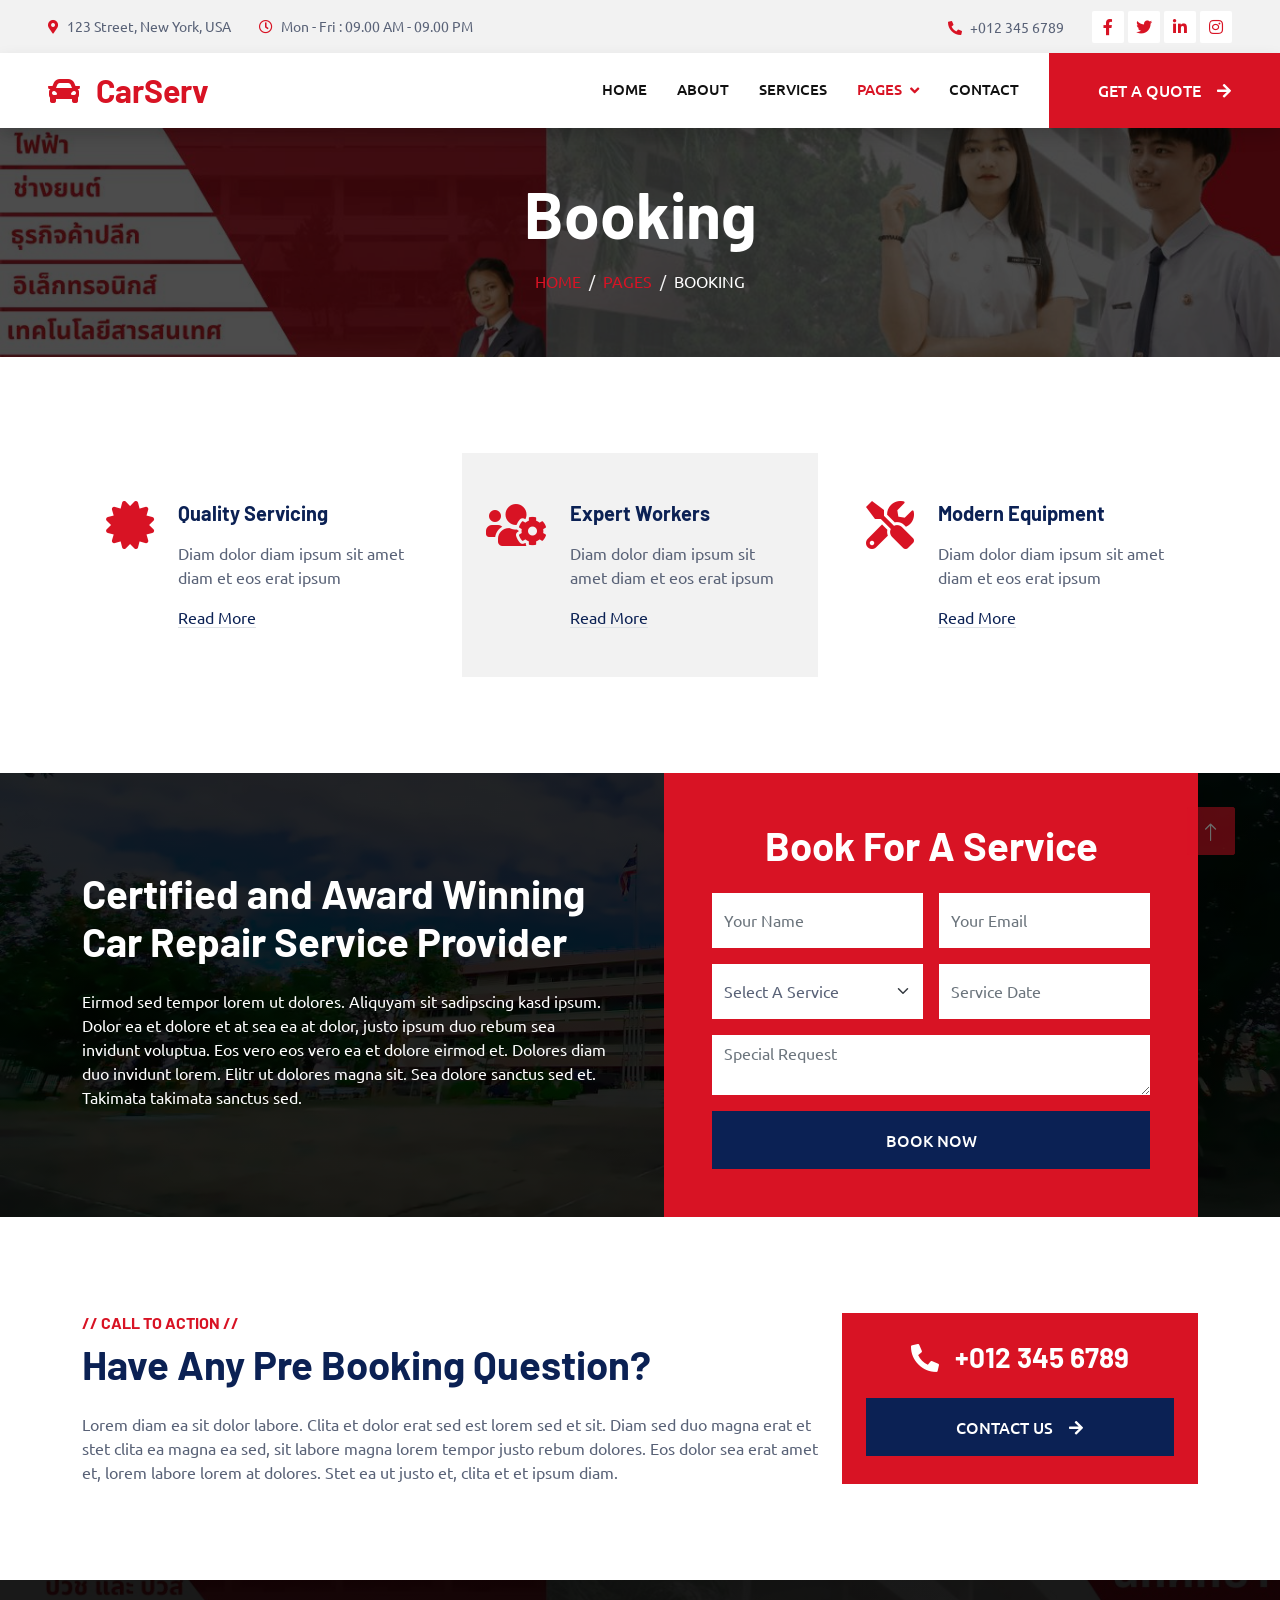
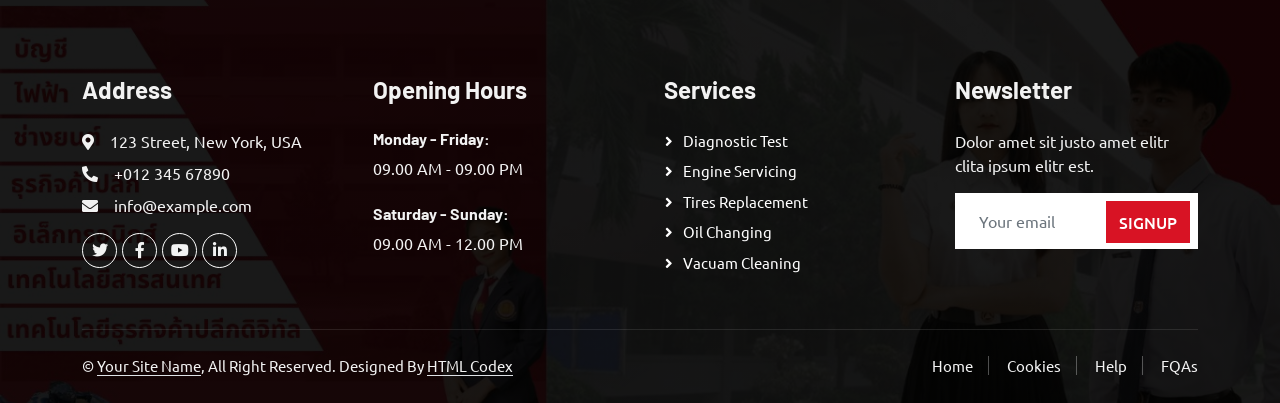
<file: booking.html>
<!DOCTYPE html>
<html lang="en">

<head>
    <meta charset="utf-8">
    <title>CarServ - Car Repair HTML Template</title>
    <meta content="width=device-width, initial-scale=1.0" name="viewport">
    <meta content="" name="keywords">
    <meta content="" name="description">

    <!-- Favicon -->
    <link href="img/favicon.ico" rel="icon">

    <!-- Google Web Fonts -->
    <link rel="preconnect" href="https://fonts.googleapis.com">
    <link rel="preconnect" href="https://fonts.gstatic.com" crossorigin>
    <link href="https://fonts.googleapis.com/css2?family=Barlow:wght@600;700&family=Ubuntu:wght@400;500&display=swap" rel="stylesheet"> 

    <!-- Icon Font Stylesheet -->
    <link href="https://cdnjs.cloudflare.com/ajax/libs/font-awesome/5.10.0/css/all.min.css" rel="stylesheet">
    <link href="https://cdn.jsdelivr.net/npm/bootstrap-icons@1.4.1/font/bootstrap-icons.css" rel="stylesheet">

    <!-- Libraries Stylesheet -->
    <link href="lib/animate/animate.min.css" rel="stylesheet">
    <link href="lib/owlcarousel/assets/owl.carousel.min.css" rel="stylesheet">
    <link href="lib/tempusdominus/css/tempusdominus-bootstrap-4.min.css" rel="stylesheet" />

    <!-- Customized Bootstrap Stylesheet -->
    <link href="css/bootstrap.min.css" rel="stylesheet">

    <!-- Template Stylesheet -->
    <link href="css/style.css" rel="stylesheet">
</head>

<body>
    <!-- Spinner Start -->
    <div id="spinner" class="show bg-white position-fixed translate-middle w-100 vh-100 top-50 start-50 d-flex align-items-center justify-content-center">
        <div class="spinner-border text-primary" style="width: 3rem; height: 3rem;" role="status">
            <span class="sr-only">Loading...</span>
        </div>
    </div>
    <!-- Spinner End -->


    <!-- Topbar Start -->
    <div class="container-fluid bg-light p-0">
        <div class="row gx-0 d-none d-lg-flex">
            <div class="col-lg-7 px-5 text-start">
                <div class="h-100 d-inline-flex align-items-center py-3 me-4">
                    <small class="fa fa-map-marker-alt text-primary me-2"></small>
                    <small>123 Street, New York, USA</small>
                </div>
                <div class="h-100 d-inline-flex align-items-center py-3">
                    <small class="far fa-clock text-primary me-2"></small>
                    <small>Mon - Fri : 09.00 AM - 09.00 PM</small>
                </div>
            </div>
            <div class="col-lg-5 px-5 text-end">
                <div class="h-100 d-inline-flex align-items-center py-3 me-4">
                    <small class="fa fa-phone-alt text-primary me-2"></small>
                    <small>+012 345 6789</small>
                </div>
                <div class="h-100 d-inline-flex align-items-center">
                    <a class="btn btn-sm-square bg-white text-primary me-1" href=""><i class="fab fa-facebook-f"></i></a>
                    <a class="btn btn-sm-square bg-white text-primary me-1" href=""><i class="fab fa-twitter"></i></a>
                    <a class="btn btn-sm-square bg-white text-primary me-1" href=""><i class="fab fa-linkedin-in"></i></a>
                    <a class="btn btn-sm-square bg-white text-primary me-0" href=""><i class="fab fa-instagram"></i></a>
                </div>
            </div>
        </div>
    </div>
    <!-- Topbar End -->


    <!-- Navbar Start -->
    <nav class="navbar navbar-expand-lg bg-white navbar-light shadow sticky-top p-0">
        <a href="index.html" class="navbar-brand d-flex align-items-center px-4 px-lg-5">
            <h2 class="m-0 text-primary"><i class="fa fa-car me-3"></i>CarServ</h2>
        </a>
        <button type="button" class="navbar-toggler me-4" data-bs-toggle="collapse" data-bs-target="#navbarCollapse">
            <span class="navbar-toggler-icon"></span>
        </button>
        <div class="collapse navbar-collapse" id="navbarCollapse">
            <div class="navbar-nav ms-auto p-4 p-lg-0">
                <a href="index.html" class="nav-item nav-link">Home</a>
                <a href="about.html" class="nav-item nav-link">About</a>
                <a href="service.html" class="nav-item nav-link">Services</a>
                <div class="nav-item dropdown">
                    <a href="#" class="nav-link dropdown-toggle active" data-bs-toggle="dropdown">Pages</a>
                    <div class="dropdown-menu fade-up m-0">
                        <a href="booking.html" class="dropdown-item active">Booking</a>
                        <a href="team.html" class="dropdown-item">Technicians</a>
                        <a href="testimonial.html" class="dropdown-item">Testimonial</a>
                        <a href="404.html" class="dropdown-item">404 Page</a>
                    </div>
                </div>
                <a href="contact.html" class="nav-item nav-link">Contact</a>
            </div>
            <a href="" class="btn btn-primary py-4 px-lg-5 d-none d-lg-block">Get A Quote<i class="fa fa-arrow-right ms-3"></i></a>
        </div>
    </nav>
    <!-- Navbar End -->


    <!-- Page Header Start -->
    <div class="container-fluid page-header mb-5 p-0" style="background-image: url(img/carousel-bg-1.jpg);">
        <div class="container-fluid page-header-inner py-5">
            <div class="container text-center">
                <h1 class="display-3 text-white mb-3 animated slideInDown">Booking</h1>
                <nav aria-label="breadcrumb">
                    <ol class="breadcrumb justify-content-center text-uppercase">
                        <li class="breadcrumb-item"><a href="#">Home</a></li>
                        <li class="breadcrumb-item"><a href="#">Pages</a></li>
                        <li class="breadcrumb-item text-white active" aria-current="page">Booking</li>
                    </ol>
                </nav>
            </div>
        </div>
    </div>
    <!-- Page Header End -->


    <!-- Service Start -->
    <div class="container-xxl py-5">
        <div class="container">
            <div class="row g-4">
                <div class="col-lg-4 col-md-6 wow fadeInUp" data-wow-delay="0.1s">
                    <div class="d-flex py-5 px-4">
                        <i class="fa fa-certificate fa-3x text-primary flex-shrink-0"></i>
                        <div class="ps-4">
                            <h5 class="mb-3">Quality Servicing</h5>
                            <p>Diam dolor diam ipsum sit amet diam et eos erat ipsum</p>
                            <a class="text-secondary border-bottom" href="">Read More</a>
                        </div>
                    </div>
                </div>
                <div class="col-lg-4 col-md-6 wow fadeInUp" data-wow-delay="0.3s">
                    <div class="d-flex bg-light py-5 px-4">
                        <i class="fa fa-users-cog fa-3x text-primary flex-shrink-0"></i>
                        <div class="ps-4">
                            <h5 class="mb-3">Expert Workers</h5>
                            <p>Diam dolor diam ipsum sit amet diam et eos erat ipsum</p>
                            <a class="text-secondary border-bottom" href="">Read More</a>
                        </div>
                    </div>
                </div>
                <div class="col-lg-4 col-md-6 wow fadeInUp" data-wow-delay="0.5s">
                    <div class="d-flex py-5 px-4">
                        <i class="fa fa-tools fa-3x text-primary flex-shrink-0"></i>
                        <div class="ps-4">
                            <h5 class="mb-3">Modern Equipment</h5>
                            <p>Diam dolor diam ipsum sit amet diam et eos erat ipsum</p>
                            <a class="text-secondary border-bottom" href="">Read More</a>
                        </div>
                    </div>
                </div>
            </div>
        </div>
    </div>
    <!-- Service End -->


    <!-- Booking Start -->
    <div class="container-fluid bg-secondary booking my-5 wow fadeInUp" data-wow-delay="0.1s">
        <div class="container">
            <div class="row gx-5">
                <div class="col-lg-6 py-5">
                    <div class="py-5">
                        <h1 class="text-white mb-4">Certified and Award Winning Car Repair Service Provider</h1>
                        <p class="text-white mb-0">Eirmod sed tempor lorem ut dolores. Aliquyam sit sadipscing kasd ipsum. Dolor ea et dolore et at sea ea at dolor, justo ipsum duo rebum sea invidunt voluptua. Eos vero eos vero ea et dolore eirmod et. Dolores diam duo invidunt lorem. Elitr ut dolores magna sit. Sea dolore sanctus sed et. Takimata takimata sanctus sed.</p>
                    </div>
                </div>
                <div class="col-lg-6">
                    <div class="bg-primary h-100 d-flex flex-column justify-content-center text-center p-5 wow zoomIn" data-wow-delay="0.6s">
                        <h1 class="text-white mb-4">Book For A Service</h1>
                        <form>
                            <div class="row g-3">
                                <div class="col-12 col-sm-6">
                                    <input type="text" class="form-control border-0" placeholder="Your Name" style="height: 55px;">
                                </div>
                                <div class="col-12 col-sm-6">
                                    <input type="email" class="form-control border-0" placeholder="Your Email" style="height: 55px;">
                                </div>
                                <div class="col-12 col-sm-6">
                                    <select class="form-select border-0" style="height: 55px;">
                                        <option selected>Select A Service</option>
                                        <option value="1">Service 1</option>
                                        <option value="2">Service 2</option>
                                        <option value="3">Service 3</option>
                                    </select>
                                </div>
                                <div class="col-12 col-sm-6">
                                    <div class="date" id="date1" data-target-input="nearest">
                                        <input type="text"
                                            class="form-control border-0 datetimepicker-input"
                                            placeholder="Service Date" data-target="#date1" data-toggle="datetimepicker" style="height: 55px;">
                                    </div>
                                </div>
                                <div class="col-12">
                                    <textarea class="form-control border-0" placeholder="Special Request"></textarea>
                                </div>
                                <div class="col-12">
                                    <button class="btn btn-secondary w-100 py-3" type="submit">Book Now</button>
                                </div>
                            </div>
                        </form>
                    </div>
                </div>
            </div>
        </div>
    </div>
    <!-- Booking End -->


    <!-- Call To Action Start -->
    <div class="container-xxl py-5 wow fadeInUp" data-wow-delay="0.1s">
        <div class="container">
            <div class="row g-4">
                <div class="col-lg-8 col-md-6">
                    <h6 class="text-primary text-uppercase">// Call To Action //</h6>
                    <h1 class="mb-4">Have Any Pre Booking Question?</h1>
                    <p class="mb-0">Lorem diam ea sit dolor labore. Clita et dolor erat sed est lorem sed et sit. Diam sed duo magna erat et stet clita ea magna ea sed, sit labore magna lorem tempor justo rebum dolores. Eos dolor sea erat amet et, lorem labore lorem at dolores. Stet ea ut justo et, clita et et ipsum diam.</p>
                </div>
                <div class="col-lg-4 col-md-6">
                    <div class="bg-primary d-flex flex-column justify-content-center text-center h-100 p-4">
                        <h3 class="text-white mb-4"><i class="fa fa-phone-alt me-3"></i>+012 345 6789</h3>
                        <a href="" class="btn btn-secondary py-3 px-5">Contact Us<i class="fa fa-arrow-right ms-3"></i></a>
                    </div>
                </div>
            </div>
        </div>
    </div>
    <!-- Call To Action End -->


    <!-- Footer Start -->
    <div class="container-fluid bg-dark text-light footer pt-5 mt-5 wow fadeIn" data-wow-delay="0.1s">
        <div class="container py-5">
            <div class="row g-5">
                <div class="col-lg-3 col-md-6">
                    <h4 class="text-light mb-4">Address</h4>
                    <p class="mb-2"><i class="fa fa-map-marker-alt me-3"></i>123 Street, New York, USA</p>
                    <p class="mb-2"><i class="fa fa-phone-alt me-3"></i>+012 345 67890</p>
                    <p class="mb-2"><i class="fa fa-envelope me-3"></i>info@example.com</p>
                    <div class="d-flex pt-2">
                        <a class="btn btn-outline-light btn-social" href=""><i class="fab fa-twitter"></i></a>
                        <a class="btn btn-outline-light btn-social" href=""><i class="fab fa-facebook-f"></i></a>
                        <a class="btn btn-outline-light btn-social" href=""><i class="fab fa-youtube"></i></a>
                        <a class="btn btn-outline-light btn-social" href=""><i class="fab fa-linkedin-in"></i></a>
                    </div>
                </div>
                <div class="col-lg-3 col-md-6">
                    <h4 class="text-light mb-4">Opening Hours</h4>
                    <h6 class="text-light">Monday - Friday:</h6>
                    <p class="mb-4">09.00 AM - 09.00 PM</p>
                    <h6 class="text-light">Saturday - Sunday:</h6>
                    <p class="mb-0">09.00 AM - 12.00 PM</p>
                </div>
                <div class="col-lg-3 col-md-6">
                    <h4 class="text-light mb-4">Services</h4>
                    <a class="btn btn-link" href="">Diagnostic Test</a>
                    <a class="btn btn-link" href="">Engine Servicing</a>
                    <a class="btn btn-link" href="">Tires Replacement</a>
                    <a class="btn btn-link" href="">Oil Changing</a>
                    <a class="btn btn-link" href="">Vacuam Cleaning</a>
                </div>
                <div class="col-lg-3 col-md-6">
                    <h4 class="text-light mb-4">Newsletter</h4>
                    <p>Dolor amet sit justo amet elitr clita ipsum elitr est.</p>
                    <div class="position-relative mx-auto" style="max-width: 400px;">
                        <input class="form-control border-0 w-100 py-3 ps-4 pe-5" type="text" placeholder="Your email">
                        <button type="button" class="btn btn-primary py-2 position-absolute top-0 end-0 mt-2 me-2">SignUp</button>
                    </div>
                </div>
            </div>
        </div>
        <div class="container">
            <div class="copyright">
                <div class="row">
                    <div class="col-md-6 text-center text-md-start mb-3 mb-md-0">
                        &copy; <a class="border-bottom" href="#">Your Site Name</a>, All Right Reserved.

                        <!--/*** This template is free as long as you keep the footer author’s credit link/attribution link/backlink. If you'd like to use the template without the footer author’s credit link/attribution link/backlink, you can purchase the Credit Removal License from "https://htmlcodex.com/credit-removal". Thank you for your support. ***/-->
                        Designed By <a class="border-bottom" href="https://htmlcodex.com">HTML Codex</a>
                    </div>
                    <div class="col-md-6 text-center text-md-end">
                        <div class="footer-menu">
                            <a href="">Home</a>
                            <a href="">Cookies</a>
                            <a href="">Help</a>
                            <a href="">FQAs</a>
                        </div>
                    </div>
                </div>
            </div>
        </div>
    </div>
    <!-- Footer End -->


    <!-- Back to Top -->
    <a href="#" class="btn btn-lg btn-primary btn-lg-square back-to-top"><i class="bi bi-arrow-up"></i></a>


    <!-- JavaScript Libraries -->
    <script src="https://code.jquery.com/jquery-3.4.1.min.js"></script>
    <script src="https://cdn.jsdelivr.net/npm/bootstrap@5.0.0/dist/js/bootstrap.bundle.min.js"></script>
    <script src="lib/wow/wow.min.js"></script>
    <script src="lib/easing/easing.min.js"></script>
    <script src="lib/waypoints/waypoints.min.js"></script>
    <script src="lib/counterup/counterup.min.js"></script>
    <script src="lib/owlcarousel/owl.carousel.min.js"></script>
    <script src="lib/tempusdominus/js/moment.min.js"></script>
    <script src="lib/tempusdominus/js/moment-timezone.min.js"></script>
    <script src="lib/tempusdominus/js/tempusdominus-bootstrap-4.min.js"></script>

    <!-- Template Javascript -->
    <script src="js/main.js"></script>
</body>

</html>
</file>
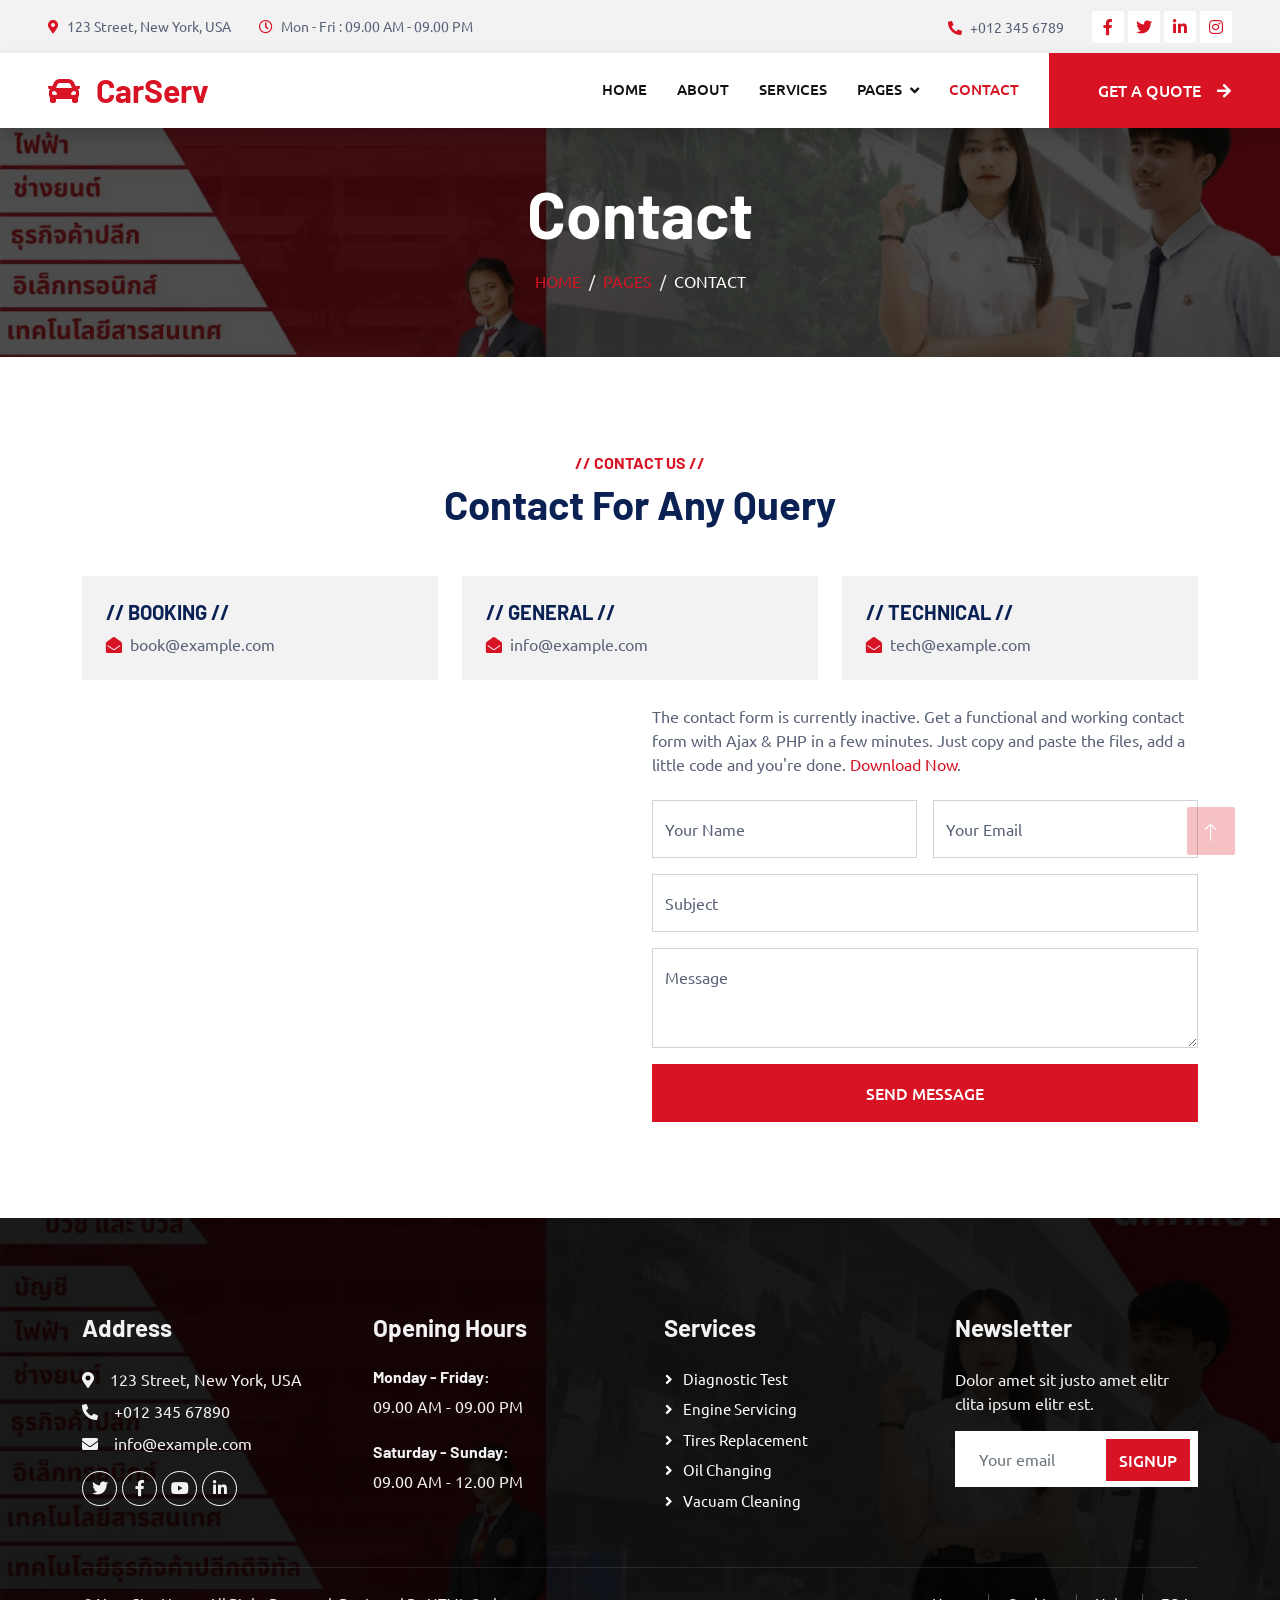
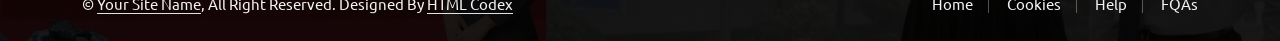
<file: contact.html>
<!DOCTYPE html>
<html lang="en">

<head>
    <meta charset="utf-8">
    <title>CarServ - Car Repair HTML Template</title>
    <meta content="width=device-width, initial-scale=1.0" name="viewport">
    <meta content="" name="keywords">
    <meta content="" name="description">

    <!-- Favicon -->
    <link href="img/favicon.ico" rel="icon">

    <!-- Google Web Fonts -->
    <link rel="preconnect" href="https://fonts.googleapis.com">
    <link rel="preconnect" href="https://fonts.gstatic.com" crossorigin>
    <link href="https://fonts.googleapis.com/css2?family=Barlow:wght@600;700&family=Ubuntu:wght@400;500&display=swap" rel="stylesheet"> 

    <!-- Icon Font Stylesheet -->
    <link href="https://cdnjs.cloudflare.com/ajax/libs/font-awesome/5.10.0/css/all.min.css" rel="stylesheet">
    <link href="https://cdn.jsdelivr.net/npm/bootstrap-icons@1.4.1/font/bootstrap-icons.css" rel="stylesheet">

    <!-- Libraries Stylesheet -->
    <link href="lib/animate/animate.min.css" rel="stylesheet">
    <link href="lib/owlcarousel/assets/owl.carousel.min.css" rel="stylesheet">
    <link href="lib/tempusdominus/css/tempusdominus-bootstrap-4.min.css" rel="stylesheet" />

    <!-- Customized Bootstrap Stylesheet -->
    <link href="css/bootstrap.min.css" rel="stylesheet">

    <!-- Template Stylesheet -->
    <link href="css/style.css" rel="stylesheet">
</head>

<body>
    <!-- Spinner Start -->
    <div id="spinner" class="show bg-white position-fixed translate-middle w-100 vh-100 top-50 start-50 d-flex align-items-center justify-content-center">
        <div class="spinner-border text-primary" style="width: 3rem; height: 3rem;" role="status">
            <span class="sr-only">Loading...</span>
        </div>
    </div>
    <!-- Spinner End -->


    <!-- Topbar Start -->
    <div class="container-fluid bg-light p-0">
        <div class="row gx-0 d-none d-lg-flex">
            <div class="col-lg-7 px-5 text-start">
                <div class="h-100 d-inline-flex align-items-center py-3 me-4">
                    <small class="fa fa-map-marker-alt text-primary me-2"></small>
                    <small>123 Street, New York, USA</small>
                </div>
                <div class="h-100 d-inline-flex align-items-center py-3">
                    <small class="far fa-clock text-primary me-2"></small>
                    <small>Mon - Fri : 09.00 AM - 09.00 PM</small>
                </div>
            </div>
            <div class="col-lg-5 px-5 text-end">
                <div class="h-100 d-inline-flex align-items-center py-3 me-4">
                    <small class="fa fa-phone-alt text-primary me-2"></small>
                    <small>+012 345 6789</small>
                </div>
                <div class="h-100 d-inline-flex align-items-center">
                    <a class="btn btn-sm-square bg-white text-primary me-1" href=""><i class="fab fa-facebook-f"></i></a>
                    <a class="btn btn-sm-square bg-white text-primary me-1" href=""><i class="fab fa-twitter"></i></a>
                    <a class="btn btn-sm-square bg-white text-primary me-1" href=""><i class="fab fa-linkedin-in"></i></a>
                    <a class="btn btn-sm-square bg-white text-primary me-0" href=""><i class="fab fa-instagram"></i></a>
                </div>
            </div>
        </div>
    </div>
    <!-- Topbar End -->


    <!-- Navbar Start -->
    <nav class="navbar navbar-expand-lg bg-white navbar-light shadow sticky-top p-0">
        <a href="index.html" class="navbar-brand d-flex align-items-center px-4 px-lg-5">
            <h2 class="m-0 text-primary"><i class="fa fa-car me-3"></i>CarServ</h2>
        </a>
        <button type="button" class="navbar-toggler me-4" data-bs-toggle="collapse" data-bs-target="#navbarCollapse">
            <span class="navbar-toggler-icon"></span>
        </button>
        <div class="collapse navbar-collapse" id="navbarCollapse">
            <div class="navbar-nav ms-auto p-4 p-lg-0">
                <a href="index.html" class="nav-item nav-link">Home</a>
                <a href="about.html" class="nav-item nav-link">About</a>
                <a href="service.html" class="nav-item nav-link">Services</a>
                <div class="nav-item dropdown">
                    <a href="#" class="nav-link dropdown-toggle" data-bs-toggle="dropdown">Pages</a>
                    <div class="dropdown-menu fade-up m-0">
                        <a href="booking.html" class="dropdown-item">Booking</a>
                        <a href="team.html" class="dropdown-item">Technicians</a>
                        <a href="testimonial.html" class="dropdown-item">Testimonial</a>
                        <a href="404.html" class="dropdown-item">404 Page</a>
                    </div>
                </div>
                <a href="contact.html" class="nav-item nav-link active">Contact</a>
            </div>
            <a href="" class="btn btn-primary py-4 px-lg-5 d-none d-lg-block">Get A Quote<i class="fa fa-arrow-right ms-3"></i></a>
        </div>
    </nav>
    <!-- Navbar End -->


    <!-- Page Header Start -->
    <div class="container-fluid page-header mb-5 p-0" style="background-image: url(img/carousel-bg-1.jpg);">
        <div class="container-fluid page-header-inner py-5">
            <div class="container text-center">
                <h1 class="display-3 text-white mb-3 animated slideInDown">Contact</h1>
                <nav aria-label="breadcrumb">
                    <ol class="breadcrumb justify-content-center text-uppercase">
                        <li class="breadcrumb-item"><a href="#">Home</a></li>
                        <li class="breadcrumb-item"><a href="#">Pages</a></li>
                        <li class="breadcrumb-item text-white active" aria-current="page">Contact</li>
                    </ol>
                </nav>
            </div>
        </div>
    </div>
    <!-- Page Header End -->


    <!-- Contact Start -->
    <div class="container-xxl py-5">
        <div class="container">
            <div class="text-center wow fadeInUp" data-wow-delay="0.1s">
                <h6 class="text-primary text-uppercase">// Contact Us //</h6>
                <h1 class="mb-5">Contact For Any Query</h1>
            </div>
            <div class="row g-4">
                <div class="col-12">
                    <div class="row gy-4">
                        <div class="col-md-4">
                            <div class="bg-light d-flex flex-column justify-content-center p-4">
                                <h5 class="text-uppercase">// Booking //</h5>
                                <p class="m-0"><i class="fa fa-envelope-open text-primary me-2"></i>book@example.com</p>
                            </div>
                        </div>
                        <div class="col-md-4">
                            <div class="bg-light d-flex flex-column justify-content-center p-4">
                                <h5 class="text-uppercase">// General //</h5>
                                <p class="m-0"><i class="fa fa-envelope-open text-primary me-2"></i>info@example.com</p>
                            </div>
                        </div>
                        <div class="col-md-4">
                            <div class="bg-light d-flex flex-column justify-content-center p-4">
                                <h5 class="text-uppercase">// Technical //</h5>
                                <p class="m-0"><i class="fa fa-envelope-open text-primary me-2"></i>tech@example.com</p>
                            </div>
                        </div>
                    </div>
                </div>
                <div class="col-md-6 wow fadeIn" data-wow-delay="0.1s">
                    <iframe class="position-relative rounded w-100 h-100"
                        src="https://www.google.com/maps/embed?pb=!1m18!1m12!1m3!1d3001156.4288297426!2d-78.01371936852176!3d42.72876761954724!2m3!1f0!2f0!3f0!3m2!1i1024!2i768!4f13.1!3m3!1m2!1s0x4ccc4bf0f123a5a9%3A0xddcfc6c1de189567!2sNew%20York%2C%20USA!5e0!3m2!1sen!2sbd!4v1603794290143!5m2!1sen!2sbd"
                        frameborder="0" style="min-height: 350px; border:0;" allowfullscreen="" aria-hidden="false"
                        tabindex="0"></iframe>
                </div>
                <div class="col-md-6">
                    <div class="wow fadeInUp" data-wow-delay="0.2s">
                        <p class="mb-4">The contact form is currently inactive. Get a functional and working contact form with Ajax & PHP in a few minutes. Just copy and paste the files, add a little code and you're done. <a href="https://htmlcodex.com/contact-form">Download Now</a>.</p>
                        <form>
                            <div class="row g-3">
                                <div class="col-md-6">
                                    <div class="form-floating">
                                        <input type="text" class="form-control" id="name" placeholder="Your Name">
                                        <label for="name">Your Name</label>
                                    </div>
                                </div>
                                <div class="col-md-6">
                                    <div class="form-floating">
                                        <input type="email" class="form-control" id="email" placeholder="Your Email">
                                        <label for="email">Your Email</label>
                                    </div>
                                </div>
                                <div class="col-12">
                                    <div class="form-floating">
                                        <input type="text" class="form-control" id="subject" placeholder="Subject">
                                        <label for="subject">Subject</label>
                                    </div>
                                </div>
                                <div class="col-12">
                                    <div class="form-floating">
                                        <textarea class="form-control" placeholder="Leave a message here" id="message" style="height: 100px"></textarea>
                                        <label for="message">Message</label>
                                    </div>
                                </div>
                                <div class="col-12">
                                    <button class="btn btn-primary w-100 py-3" type="submit">Send Message</button>
                                </div>
                            </div>
                        </form>
                    </div>
                </div>
            </div>
        </div>
    </div>
    <!-- Contact End -->


    <!-- Footer Start -->
    <div class="container-fluid bg-dark text-light footer pt-5 mt-5 wow fadeIn" data-wow-delay="0.1s">
        <div class="container py-5">
            <div class="row g-5">
                <div class="col-lg-3 col-md-6">
                    <h4 class="text-light mb-4">Address</h4>
                    <p class="mb-2"><i class="fa fa-map-marker-alt me-3"></i>123 Street, New York, USA</p>
                    <p class="mb-2"><i class="fa fa-phone-alt me-3"></i>+012 345 67890</p>
                    <p class="mb-2"><i class="fa fa-envelope me-3"></i>info@example.com</p>
                    <div class="d-flex pt-2">
                        <a class="btn btn-outline-light btn-social" href=""><i class="fab fa-twitter"></i></a>
                        <a class="btn btn-outline-light btn-social" href=""><i class="fab fa-facebook-f"></i></a>
                        <a class="btn btn-outline-light btn-social" href=""><i class="fab fa-youtube"></i></a>
                        <a class="btn btn-outline-light btn-social" href=""><i class="fab fa-linkedin-in"></i></a>
                    </div>
                </div>
                <div class="col-lg-3 col-md-6">
                    <h4 class="text-light mb-4">Opening Hours</h4>
                    <h6 class="text-light">Monday - Friday:</h6>
                    <p class="mb-4">09.00 AM - 09.00 PM</p>
                    <h6 class="text-light">Saturday - Sunday:</h6>
                    <p class="mb-0">09.00 AM - 12.00 PM</p>
                </div>
                <div class="col-lg-3 col-md-6">
                    <h4 class="text-light mb-4">Services</h4>
                    <a class="btn btn-link" href="">Diagnostic Test</a>
                    <a class="btn btn-link" href="">Engine Servicing</a>
                    <a class="btn btn-link" href="">Tires Replacement</a>
                    <a class="btn btn-link" href="">Oil Changing</a>
                    <a class="btn btn-link" href="">Vacuam Cleaning</a>
                </div>
                <div class="col-lg-3 col-md-6">
                    <h4 class="text-light mb-4">Newsletter</h4>
                    <p>Dolor amet sit justo amet elitr clita ipsum elitr est.</p>
                    <div class="position-relative mx-auto" style="max-width: 400px;">
                        <input class="form-control border-0 w-100 py-3 ps-4 pe-5" type="text" placeholder="Your email">
                        <button type="button" class="btn btn-primary py-2 position-absolute top-0 end-0 mt-2 me-2">SignUp</button>
                    </div>
                </div>
            </div>
        </div>
        <div class="container">
            <div class="copyright">
                <div class="row">
                    <div class="col-md-6 text-center text-md-start mb-3 mb-md-0">
                        &copy; <a class="border-bottom" href="#">Your Site Name</a>, All Right Reserved.

                        <!--/*** This template is free as long as you keep the footer author’s credit link/attribution link/backlink. If you'd like to use the template without the footer author’s credit link/attribution link/backlink, you can purchase the Credit Removal License from "https://htmlcodex.com/credit-removal". Thank you for your support. ***/-->
                        Designed By <a class="border-bottom" href="https://htmlcodex.com">HTML Codex</a>
                    </div>
                    <div class="col-md-6 text-center text-md-end">
                        <div class="footer-menu">
                            <a href="">Home</a>
                            <a href="">Cookies</a>
                            <a href="">Help</a>
                            <a href="">FQAs</a>
                        </div>
                    </div>
                </div>
            </div>
        </div>
    </div>
    <!-- Footer End -->


    <!-- Back to Top -->
    <a href="#" class="btn btn-lg btn-primary btn-lg-square back-to-top"><i class="bi bi-arrow-up"></i></a>


    <!-- JavaScript Libraries -->
    <script src="https://code.jquery.com/jquery-3.4.1.min.js"></script>
    <script src="https://cdn.jsdelivr.net/npm/bootstrap@5.0.0/dist/js/bootstrap.bundle.min.js"></script>
    <script src="lib/wow/wow.min.js"></script>
    <script src="lib/easing/easing.min.js"></script>
    <script src="lib/waypoints/waypoints.min.js"></script>
    <script src="lib/counterup/counterup.min.js"></script>
    <script src="lib/owlcarousel/owl.carousel.min.js"></script>
    <script src="lib/tempusdominus/js/moment.min.js"></script>
    <script src="lib/tempusdominus/js/moment-timezone.min.js"></script>
    <script src="lib/tempusdominus/js/tempusdominus-bootstrap-4.min.js"></script>

    <!-- Template Javascript -->
    <script src="js/main.js"></script>
</body>

</html>
</file>
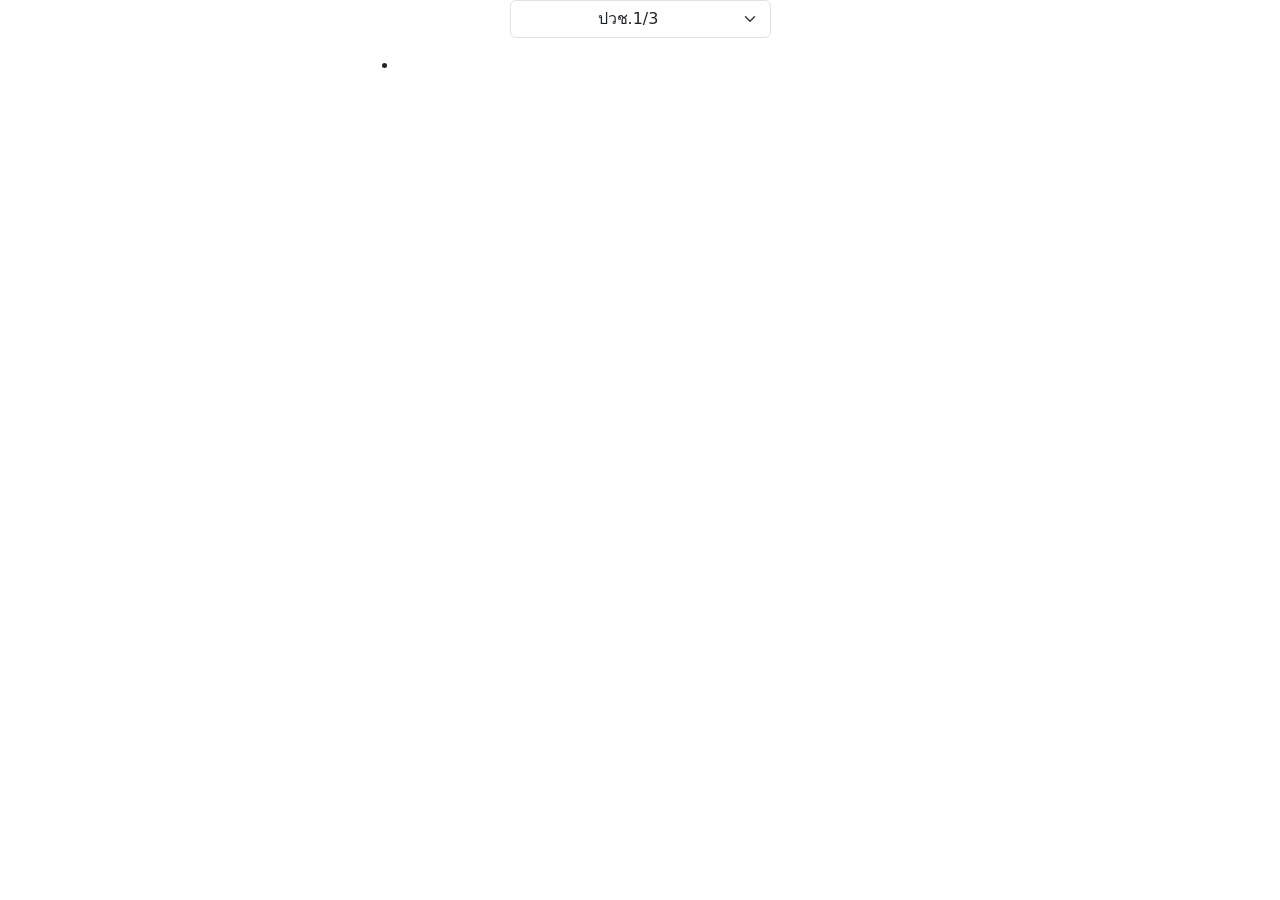
<file: schedule.html>
<!DOCTYPE html>
<html>
    <head>
        <title>ตารางเรียน</title>
        <meta charset="utf-8">
        <meta name="viewport" content="width=device-width, initial-scale=1">
        <link href="https://cdn.jsdelivr.net/npm/bootstrap@5.0.2/dist/css/bootstrap.min.css" rel="stylesheet" integrity="sha384-EVSTQN3/azprG1Anm3QDgpJLIm9Nao0Yz1ztcQTwFspd3yD65VohhpuuCOmLASjC" crossorigin="anonymous">
    </head>
    <body>
        <div class="container">
            <!-- Content here -->
            <div class="row justify-content-center">
                <div class="col-lg-3 col-6">
                    <select class="form-select text-center" aria-label="Default select example" id="class">
                        <option selected value="1">ปวช.1/3</option>
                        <option value="2">ปวช.1/6</option>
                        <option value="3">ปวช.2/1</option>
                        <option value="4">ปวช.2/2</option>
                        <option value="5">ปวช.2/3</option>
                        <option value="6">ปวช.2/5</option>
                        <option value="7">ปวช.3/3</option>
                        <option value="7">ปวส.205</option>
                    </select>
                </div>
            </div>
            <div class="row justify-content-center mt-3">
                <div class="col-lg-6 col-9 text-left" id="display">
                    
                </div>
            </div>

            
        </div>
        <script src="https://cdn.jsdelivr.net/npm/bootstrap@5.0.2/dist/js/bootstrap.bundle.min.js" integrity="sha384-MrcW6ZMFYlzcLA8Nl+NtUVF0sA7MsXsP1UyJoMp4YLEuNSfAP+JcXn/tWtIaxVXM" crossorigin="anonymous"></script>
        <script>
            let input = document.getElementById("class");
            let display = document.getElementById("display");
            document.addEventListener('DOMContentLoaded',LoadData);
            input.addEventListener("change", LoadData);
            var src = {
                "1":{
                    "1":[
                        {"Subject":"","Period":""},
                        {"Subject":"Homeroom","Period":"4"}
                    ],
                    "2":[
                        {"Subject":"","Period":""}
                    ],
                    "3":[
                        {"Subject":"","Period":""},
                        {"Subject":"","Period":""}
                    ],
                    "4":[
                        {"Subject":"","Period":""}
                    ],
                    "5":[
                        {"Subject":"","Period":""}
                    ]
                },
                "2":{
                    "1":[
                        {"Subject":"ภาษาอังกฤษโครงงานบูรณาการวิชาชีพ","Period":"1-3"},
                        {"Subject":"Homeroom","Period":"4"}
                    ],
                    "2":[
                        {"Subject":"งานเชื่อมและโลหะแผ่นเบื้องต้น","Period":"1-4"}
                    ],
                    "3":[
                        {"Subject":"การใช้เทคโนโลยีดิจิทัลเพื่ออาชีพ","Period":"1-4"},
                        {"Subject":"งานเชื่อมและโลหะแผ่นเบื้องต้น","Period":"6-8"}
                    ],
                    "4":[
                        {"Subject":"ถ่ายภาพด้วยสมาร์ทโฟน","Period":"1-4"}
                    ],
                    "5":[
                        {"Subject":"วิทยาศาสตร์พื้นฐานอาชีพ","Period":"1-4"}
                    ]
                },
                "3":{
                    "1":[
                        {"Subject":"การบัญชีอุตสาหกรรม","Period":"1-3"},
                        {"Subject":"Homeroom","Period":"4"},
                        {"Subject":"การบัญชีภาษีเงินได้นิติบุคคล","Period":"6-8"}
                    ],
                    "2":[
                        {"Subject":"การเขียนภาษาอังกฤษในชีวิตประจำวัน","Period":"1-4"}
                    ],
                    "3":[
                        {"Subject":"การบัญชีภาษีเงินได้นิติบุคคล","Period":"1-4"}
                    ],
                    "4":[
                        {"Subject":"ถ่ายภาพด้วยสมาร์ทโฟน","Period":"1-4"}
                    ],
                    "5":[
                        {"Subject":"การบัญชีอุตสาหกรรม","Period":"1-4"}
                    ]
                },
                "4":{
                    "1":[
                        {"Subject":"การเขียนโปรแกรมบนอุปกรณ์เคลื่อนที่เบื้องต้น","Period":"1-3"},
                        {"Subject":"Homeroom","Period":"4"}
                    ],
                    "2":[
                        {"Subject":"การเขียนภาษาอังกฤษในชีวิตประจำวัน","Period":"1-4"}
                    ],
                    "3":[
                        {"Subject":"คณิตศาสตร์อุตสาหกรรม","Period":"1-4"}
                    ],
                    "4":[
                        {"Subject":"ถ่ายภาพด้วยสมาร์ทโฟน","Period":"1-4"}
                    ],
                    "5":[
                        {"Subject":"การเขียนโปรแกรมบนอุปกรณ์เคลื่อนที่เบื้องต้น","Period":"1-4"}
                    ]
                },
                "5":{
                    "1":[
                        {"Subject":"","Period":""},
                        {"Subject":"Homeroom","Period":"4"}
                    ],
                    "2":[
                        {"Subject":"","Period":""}
                    ],
                    "3":[
                        {"Subject":"","Period":""}
                    ],
                    "4":[
                        {"Subject":"","Period":""}
                    ],
                    "5":[
                        {"Subject":"","Period":""}
                    ]
                },
                "6":{
                    "1":[
                        {"Subject":"อุปกรณ์อิเล็กทรอนิกส์และวงจร","Period":"1-3"},
                        {"Subject":"Homeroom","Period":"4"},
                        {"Subject":"อุปกรณ์อิเล็กทรอนิกส์และวงจร","Period":"6-8"}
                    ],
                    "2":[
                        {"Subject":"การเขียนภาษาอังกฤษในชีวิตประจำวัน","Period":"1-4"},
                        {"Subject":"เครื่องเสียง","Period":"6-8"}
                    ],
                    "3":[
                        {"Subject":"คณิตศาสตร์อุตสาหกรรม","Period":"1-4"}
                    ],
                    "4":[
                        {"Subject":"ถ่ายภาพด้วยสมาร์ทโฟน","Period":"1-4"}
                    ],
                    "5":[
                        {"Subject":"","Period":""}
                    ]
                },
                "7":{
                    "1":[
                        {"Subject":"","Period":""},
                        {"Subject":"Homeroom","Period":"4"}
                    ],
                    "2":[
                        {"Subject":"","Period":""},
                        {"Subject":"","Period":""}
                    ],
                    "3":[
                        {"Subject":"","Period":""}
                    ],
                    "4":[
                        {"Subject":"","Period":""}
                    ],
                    "5":[
                        {"Subject":"","Period":""}
                    ]
                }
            }

            function LoadData()
            {
                let txt = "";
                const d = new Date();
                let day = d.getDay();
                
                   
                let obj = src[input.value][day.toString()];
                for(i in obj){
                    txt+="<li>" + obj[i].Subject + " " + obj[i].Period + "</li>"; 
                }
                display.innerHTML = "<ul>" + txt + "</ul>";
            }

            
        </script>
    </body>
</html>
</file>
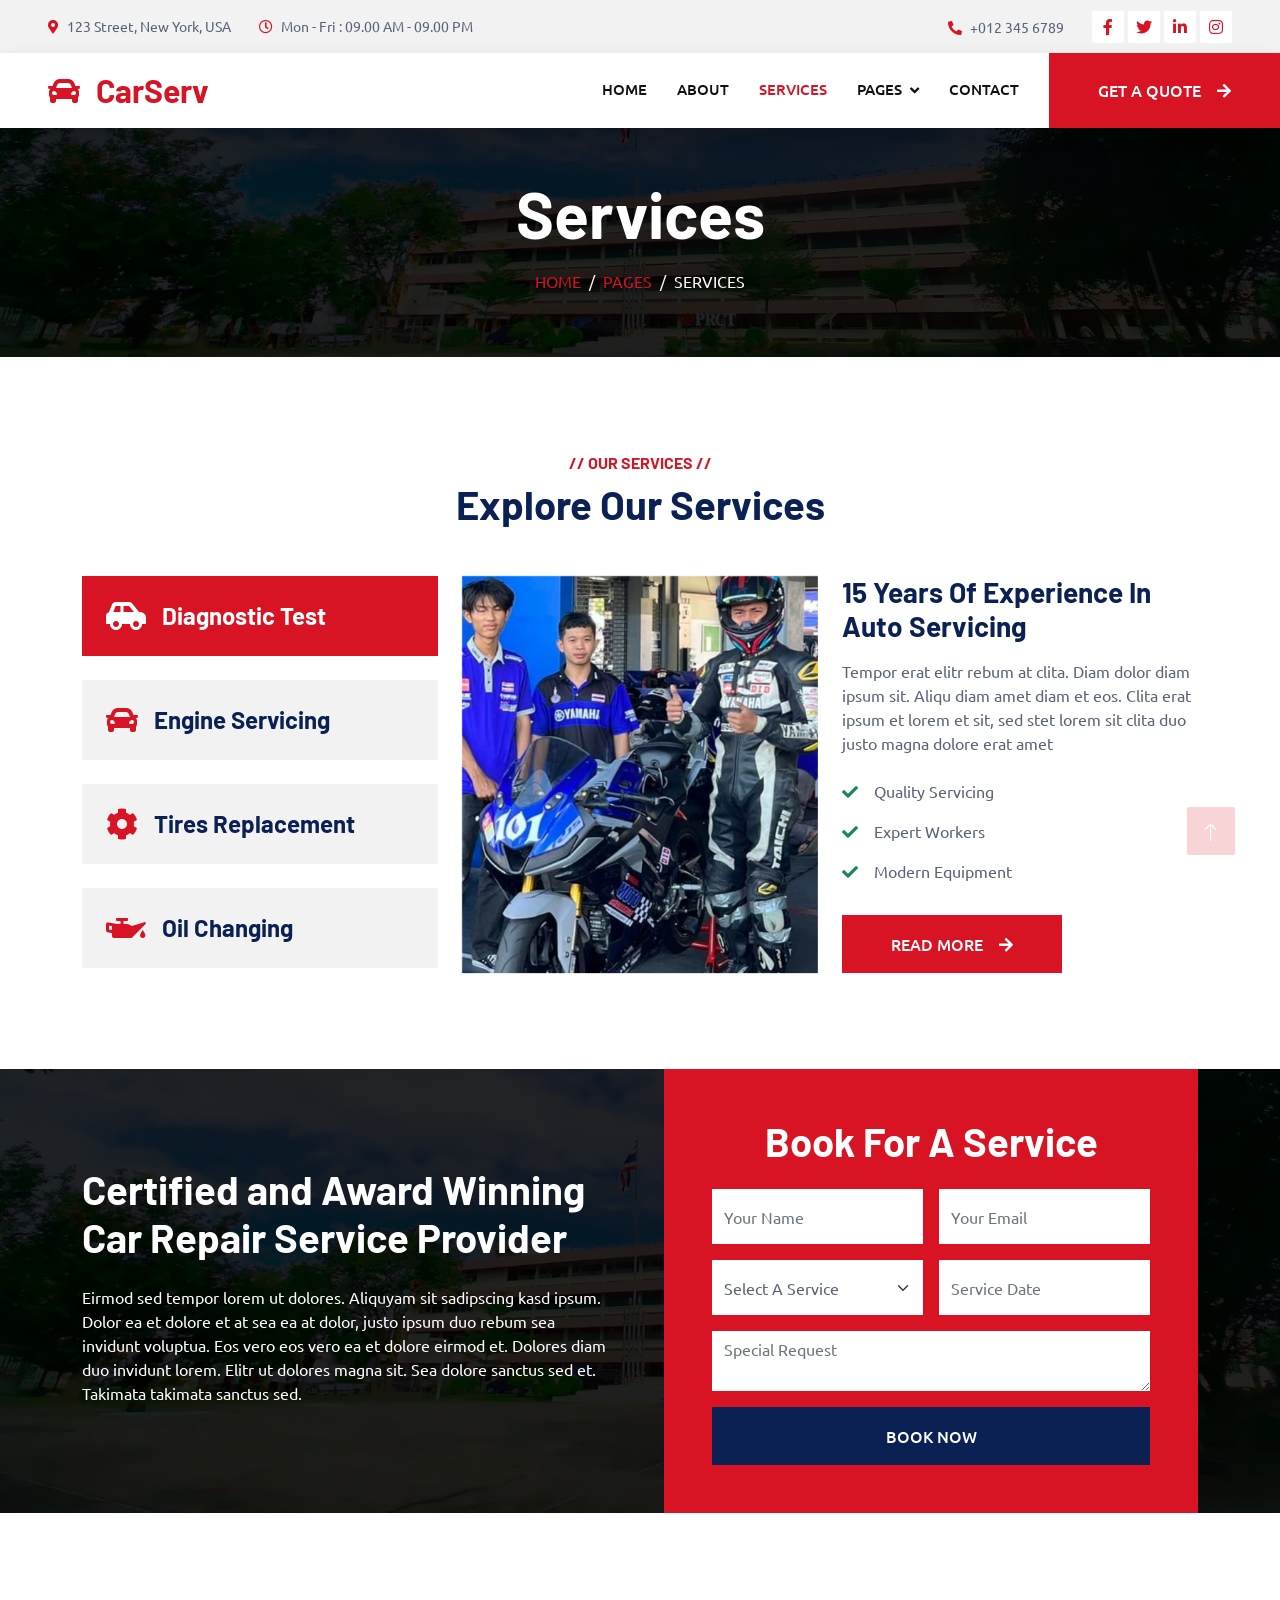
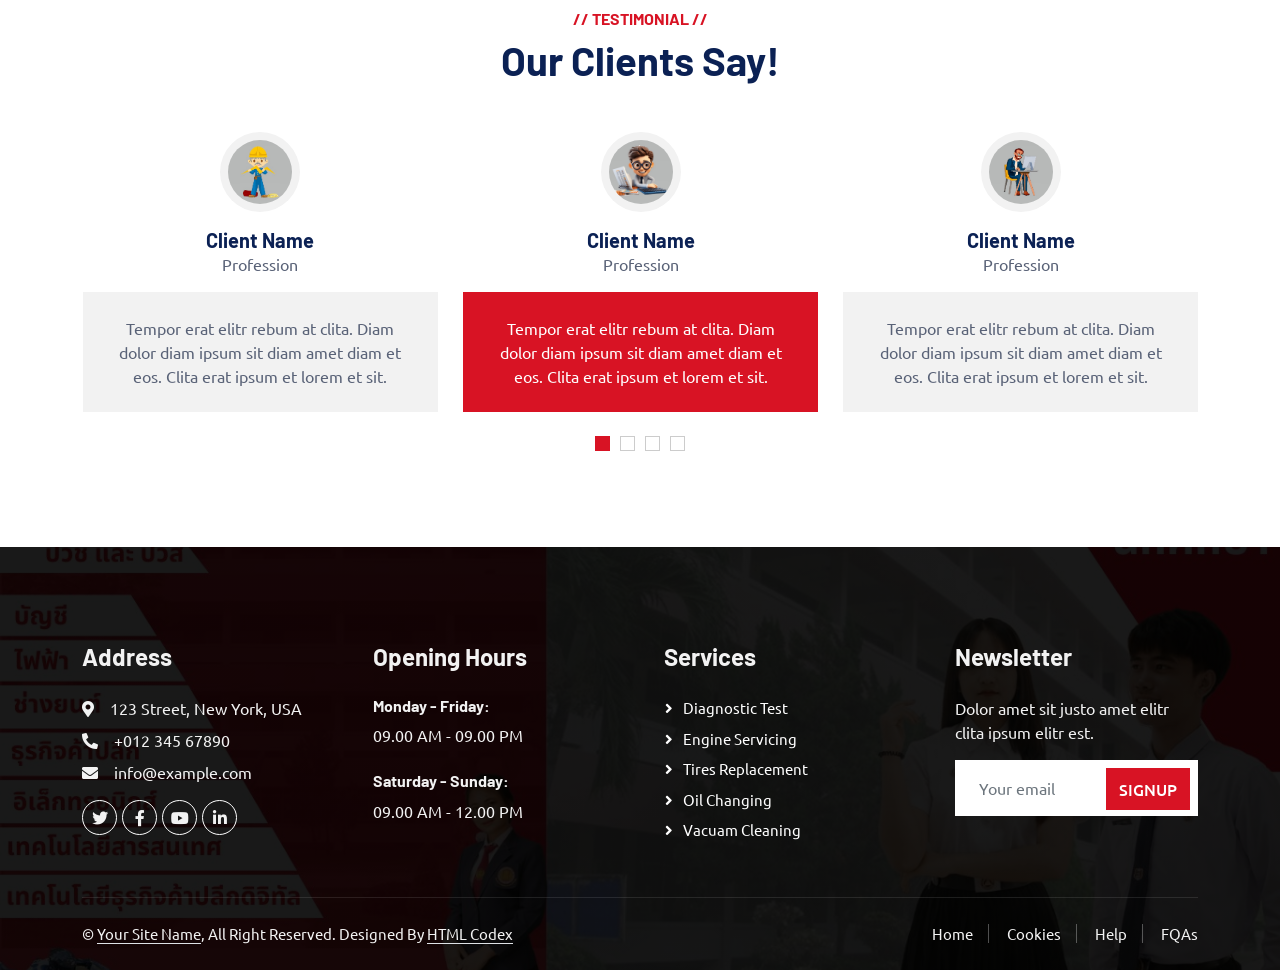
<file: service.html>
<!DOCTYPE html>
<html lang="en">

<head>
    <meta charset="utf-8">
    <title>CarServ - Car Repair HTML Template</title>
    <meta content="width=device-width, initial-scale=1.0" name="viewport">
    <meta content="" name="keywords">
    <meta content="" name="description">

    <!-- Favicon -->
    <link href="img/favicon.ico" rel="icon">

    <!-- Google Web Fonts -->
    <link rel="preconnect" href="https://fonts.googleapis.com">
    <link rel="preconnect" href="https://fonts.gstatic.com" crossorigin>
    <link href="https://fonts.googleapis.com/css2?family=Barlow:wght@600;700&family=Ubuntu:wght@400;500&display=swap" rel="stylesheet"> 

    <!-- Icon Font Stylesheet -->
    <link href="https://cdnjs.cloudflare.com/ajax/libs/font-awesome/5.10.0/css/all.min.css" rel="stylesheet">
    <link href="https://cdn.jsdelivr.net/npm/bootstrap-icons@1.4.1/font/bootstrap-icons.css" rel="stylesheet">

    <!-- Libraries Stylesheet -->
    <link href="lib/animate/animate.min.css" rel="stylesheet">
    <link href="lib/owlcarousel/assets/owl.carousel.min.css" rel="stylesheet">
    <link href="lib/tempusdominus/css/tempusdominus-bootstrap-4.min.css" rel="stylesheet" />

    <!-- Customized Bootstrap Stylesheet -->
    <link href="css/bootstrap.min.css" rel="stylesheet">

    <!-- Template Stylesheet -->
    <link href="css/style.css" rel="stylesheet">
</head>

<body>
    <!-- Spinner Start -->
    <div id="spinner" class="show bg-white position-fixed translate-middle w-100 vh-100 top-50 start-50 d-flex align-items-center justify-content-center">
        <div class="spinner-border text-primary" style="width: 3rem; height: 3rem;" role="status">
            <span class="sr-only">Loading...</span>
        </div>
    </div>
    <!-- Spinner End -->


    <!-- Topbar Start -->
    <div class="container-fluid bg-light p-0">
        <div class="row gx-0 d-none d-lg-flex">
            <div class="col-lg-7 px-5 text-start">
                <div class="h-100 d-inline-flex align-items-center py-3 me-4">
                    <small class="fa fa-map-marker-alt text-primary me-2"></small>
                    <small>123 Street, New York, USA</small>
                </div>
                <div class="h-100 d-inline-flex align-items-center py-3">
                    <small class="far fa-clock text-primary me-2"></small>
                    <small>Mon - Fri : 09.00 AM - 09.00 PM</small>
                </div>
            </div>
            <div class="col-lg-5 px-5 text-end">
                <div class="h-100 d-inline-flex align-items-center py-3 me-4">
                    <small class="fa fa-phone-alt text-primary me-2"></small>
                    <small>+012 345 6789</small>
                </div>
                <div class="h-100 d-inline-flex align-items-center">
                    <a class="btn btn-sm-square bg-white text-primary me-1" href=""><i class="fab fa-facebook-f"></i></a>
                    <a class="btn btn-sm-square bg-white text-primary me-1" href=""><i class="fab fa-twitter"></i></a>
                    <a class="btn btn-sm-square bg-white text-primary me-1" href=""><i class="fab fa-linkedin-in"></i></a>
                    <a class="btn btn-sm-square bg-white text-primary me-0" href=""><i class="fab fa-instagram"></i></a>
                </div>
            </div>
        </div>
    </div>
    <!-- Topbar End -->


    <!-- Navbar Start -->
    <nav class="navbar navbar-expand-lg bg-white navbar-light shadow sticky-top p-0">
        <a href="index.html" class="navbar-brand d-flex align-items-center px-4 px-lg-5">
            <h2 class="m-0 text-primary"><i class="fa fa-car me-3"></i>CarServ</h2>
        </a>
        <button type="button" class="navbar-toggler me-4" data-bs-toggle="collapse" data-bs-target="#navbarCollapse">
            <span class="navbar-toggler-icon"></span>
        </button>
        <div class="collapse navbar-collapse" id="navbarCollapse">
            <div class="navbar-nav ms-auto p-4 p-lg-0">
                <a href="index.html" class="nav-item nav-link">Home</a>
                <a href="about.html" class="nav-item nav-link">About</a>
                <a href="service.html" class="nav-item nav-link active">Services</a>
                <div class="nav-item dropdown">
                    <a href="#" class="nav-link dropdown-toggle" data-bs-toggle="dropdown">Pages</a>
                    <div class="dropdown-menu fade-up m-0">
                        <a href="booking.html" class="dropdown-item">Booking</a>
                        <a href="team.html" class="dropdown-item">Technicians</a>
                        <a href="testimonial.html" class="dropdown-item">Testimonial</a>
                        <a href="404.html" class="dropdown-item">404 Page</a>
                    </div>
                </div>
                <a href="contact.html" class="nav-item nav-link">Contact</a>
            </div>
            <a href="" class="btn btn-primary py-4 px-lg-5 d-none d-lg-block">Get A Quote<i class="fa fa-arrow-right ms-3"></i></a>
        </div>
    </nav>
    <!-- Navbar End -->


    <!-- Page Header Start -->
    <div class="container-fluid page-header mb-5 p-0" style="background-image: url(img/carousel-bg-2.jpg);">
        <div class="container-fluid page-header-inner py-5">
            <div class="container text-center">
                <h1 class="display-3 text-white mb-3 animated slideInDown">Services</h1>
                <nav aria-label="breadcrumb">
                    <ol class="breadcrumb justify-content-center text-uppercase">
                        <li class="breadcrumb-item"><a href="#">Home</a></li>
                        <li class="breadcrumb-item"><a href="#">Pages</a></li>
                        <li class="breadcrumb-item text-white active" aria-current="page">Services</li>
                    </ol>
                </nav>
            </div>
        </div>
    </div>
    <!-- Page Header End -->


    <!-- Service Start -->
    <div class="container-xxl service py-5">
        <div class="container">
            <div class="text-center wow fadeInUp" data-wow-delay="0.1s">
                <h6 class="text-primary text-uppercase">// Our Services //</h6>
                <h1 class="mb-5">Explore Our Services</h1>
            </div>
            <div class="row g-4 wow fadeInUp" data-wow-delay="0.3s">
                <div class="col-lg-4">
                    <div class="nav w-100 nav-pills me-4">
                        <button class="nav-link w-100 d-flex align-items-center text-start p-4 mb-4 active" data-bs-toggle="pill" data-bs-target="#tab-pane-1" type="button">
                            <i class="fa fa-car-side fa-2x me-3"></i>
                            <h4 class="m-0">Diagnostic Test</h4>
                        </button>
                        <button class="nav-link w-100 d-flex align-items-center text-start p-4 mb-4" data-bs-toggle="pill" data-bs-target="#tab-pane-2" type="button">
                            <i class="fa fa-car fa-2x me-3"></i>
                            <h4 class="m-0">Engine Servicing</h4>
                        </button>
                        <button class="nav-link w-100 d-flex align-items-center text-start p-4 mb-4" data-bs-toggle="pill" data-bs-target="#tab-pane-3" type="button">
                            <i class="fa fa-cog fa-2x me-3"></i>
                            <h4 class="m-0">Tires Replacement</h4>
                        </button>
                        <button class="nav-link w-100 d-flex align-items-center text-start p-4 mb-0" data-bs-toggle="pill" data-bs-target="#tab-pane-4" type="button">
                            <i class="fa fa-oil-can fa-2x me-3"></i>
                            <h4 class="m-0">Oil Changing</h4>
                        </button>
                    </div>
                </div>
                <div class="col-lg-8">
                    <div class="tab-content w-100">
                        <div class="tab-pane fade show active" id="tab-pane-1">
                            <div class="row g-4">
                                <div class="col-md-6" style="min-height: 350px;">
                                    <div class="position-relative h-100">
                                        <img class="position-absolute img-fluid w-100 h-100" src="img/service-1.jpg"
                                            style="object-fit: cover;" alt="">
                                    </div>
                                </div>
                                <div class="col-md-6">
                                    <h3 class="mb-3">15 Years Of Experience In Auto Servicing</h3>
                                    <p class="mb-4">Tempor erat elitr rebum at clita. Diam dolor diam ipsum sit. Aliqu diam amet diam et eos. Clita erat ipsum et lorem et sit, sed stet lorem sit clita duo justo magna dolore erat amet</p>
                                    <p><i class="fa fa-check text-success me-3"></i>Quality Servicing</p>
                                    <p><i class="fa fa-check text-success me-3"></i>Expert Workers</p>
                                    <p><i class="fa fa-check text-success me-3"></i>Modern Equipment</p>
                                    <a href="" class="btn btn-primary py-3 px-5 mt-3">Read More<i class="fa fa-arrow-right ms-3"></i></a>
                                </div>
                            </div>
                        </div>
                        <div class="tab-pane fade" id="tab-pane-2">
                            <div class="row g-4">
                                <div class="col-md-6" style="min-height: 350px;">
                                    <div class="position-relative h-100">
                                        <img class="position-absolute img-fluid w-100 h-100" src="img/service-2.jpg"
                                            style="object-fit: cover;" alt="">
                                    </div>
                                </div>
                                <div class="col-md-6">
                                    <h3 class="mb-3">15 Years Of Experience In Auto Servicing</h3>
                                    <p class="mb-4">Tempor erat elitr rebum at clita. Diam dolor diam ipsum sit. Aliqu diam amet diam et eos. Clita erat ipsum et lorem et sit, sed stet lorem sit clita duo justo magna dolore erat amet</p>
                                    <p><i class="fa fa-check text-success me-3"></i>Quality Servicing</p>
                                    <p><i class="fa fa-check text-success me-3"></i>Expert Workers</p>
                                    <p><i class="fa fa-check text-success me-3"></i>Modern Equipment</p>
                                    <a href="" class="btn btn-primary py-3 px-5 mt-3">Read More<i class="fa fa-arrow-right ms-3"></i></a>
                                </div>
                            </div>
                        </div>
                        <div class="tab-pane fade" id="tab-pane-3">
                            <div class="row g-4">
                                <div class="col-md-6" style="min-height: 350px;">
                                    <div class="position-relative h-100">
                                        <img class="position-absolute img-fluid w-100 h-100" src="img/service-3.jpg"
                                            style="object-fit: cover;" alt="">
                                    </div>
                                </div>
                                <div class="col-md-6">
                                    <h3 class="mb-3">15 Years Of Experience In Auto Servicing</h3>
                                    <p class="mb-4">Tempor erat elitr rebum at clita. Diam dolor diam ipsum sit. Aliqu diam amet diam et eos. Clita erat ipsum et lorem et sit, sed stet lorem sit clita duo justo magna dolore erat amet</p>
                                    <p><i class="fa fa-check text-success me-3"></i>Quality Servicing</p>
                                    <p><i class="fa fa-check text-success me-3"></i>Expert Workers</p>
                                    <p><i class="fa fa-check text-success me-3"></i>Modern Equipment</p>
                                    <a href="" class="btn btn-primary py-3 px-5 mt-3">Read More<i class="fa fa-arrow-right ms-3"></i></a>
                                </div>
                            </div>
                        </div>
                        <div class="tab-pane fade" id="tab-pane-4">
                            <div class="row g-4">
                                <div class="col-md-6" style="min-height: 350px;">
                                    <div class="position-relative h-100">
                                        <img class="position-absolute img-fluid w-100 h-100" src="img/service-4.jpg"
                                            style="object-fit: cover;" alt="">
                                    </div>
                                </div>
                                <div class="col-md-6">
                                    <h3 class="mb-3">15 Years Of Experience In Auto Servicing</h3>
                                    <p class="mb-4">Tempor erat elitr rebum at clita. Diam dolor diam ipsum sit. Aliqu diam amet diam et eos. Clita erat ipsum et lorem et sit, sed stet lorem sit clita duo justo magna dolore erat amet</p>
                                    <p><i class="fa fa-check text-success me-3"></i>Quality Servicing</p>
                                    <p><i class="fa fa-check text-success me-3"></i>Expert Workers</p>
                                    <p><i class="fa fa-check text-success me-3"></i>Modern Equipment</p>
                                    <a href="" class="btn btn-primary py-3 px-5 mt-3">Read More<i class="fa fa-arrow-right ms-3"></i></a>
                                </div>
                            </div>
                        </div>
                    </div>
                </div>
            </div>
        </div>
    </div>
    <!-- Service End -->


    <!-- Booking Start -->
    <div class="container-fluid bg-secondary booking my-5 wow fadeInUp" data-wow-delay="0.1s">
        <div class="container">
            <div class="row gx-5">
                <div class="col-lg-6 py-5">
                    <div class="py-5">
                        <h1 class="text-white mb-4">Certified and Award Winning Car Repair Service Provider</h1>
                        <p class="text-white mb-0">Eirmod sed tempor lorem ut dolores. Aliquyam sit sadipscing kasd ipsum. Dolor ea et dolore et at sea ea at dolor, justo ipsum duo rebum sea invidunt voluptua. Eos vero eos vero ea et dolore eirmod et. Dolores diam duo invidunt lorem. Elitr ut dolores magna sit. Sea dolore sanctus sed et. Takimata takimata sanctus sed.</p>
                    </div>
                </div>
                <div class="col-lg-6">
                    <div class="bg-primary h-100 d-flex flex-column justify-content-center text-center p-5 wow zoomIn" data-wow-delay="0.6s">
                        <h1 class="text-white mb-4">Book For A Service</h1>
                        <form>
                            <div class="row g-3">
                                <div class="col-12 col-sm-6">
                                    <input type="text" class="form-control border-0" placeholder="Your Name" style="height: 55px;">
                                </div>
                                <div class="col-12 col-sm-6">
                                    <input type="email" class="form-control border-0" placeholder="Your Email" style="height: 55px;">
                                </div>
                                <div class="col-12 col-sm-6">
                                    <select class="form-select border-0" style="height: 55px;">
                                        <option selected>Select A Service</option>
                                        <option value="1">Service 1</option>
                                        <option value="2">Service 2</option>
                                        <option value="3">Service 3</option>
                                    </select>
                                </div>
                                <div class="col-12 col-sm-6">
                                    <div class="date" id="date1" data-target-input="nearest">
                                        <input type="text"
                                            class="form-control border-0 datetimepicker-input"
                                            placeholder="Service Date" data-target="#date1" data-toggle="datetimepicker" style="height: 55px;">
                                    </div>
                                </div>
                                <div class="col-12">
                                    <textarea class="form-control border-0" placeholder="Special Request"></textarea>
                                </div>
                                <div class="col-12">
                                    <button class="btn btn-secondary w-100 py-3" type="submit">Book Now</button>
                                </div>
                            </div>
                        </form>
                    </div>
                </div>
            </div>
        </div>
    </div>
    <!-- Booking End -->


    <!-- Testimonial Start -->
    <div class="container-xxl py-5 wow fadeInUp" data-wow-delay="0.1s">
        <div class="container">
            <div class="text-center">
                <h6 class="text-primary text-uppercase">// Testimonial //</h6>
                <h1 class="mb-5">Our Clients Say!</h1>
            </div>
            <div class="owl-carousel testimonial-carousel position-relative">
                <div class="testimonial-item text-center">
                    <img class="bg-light rounded-circle p-2 mx-auto mb-3" src="img/testimonial-1.jpg" style="width: 80px; height: 80px;">
                    <h5 class="mb-0">Client Name</h5>
                    <p>Profession</p>
                    <div class="testimonial-text bg-light text-center p-4">
                    <p class="mb-0">Tempor erat elitr rebum at clita. Diam dolor diam ipsum sit diam amet diam et eos. Clita erat ipsum et lorem et sit.</p>
                    </div>
                </div>
                <div class="testimonial-item text-center">
                    <img class="bg-light rounded-circle p-2 mx-auto mb-3" src="img/testimonial-2.jpg" style="width: 80px; height: 80px;">
                    <h5 class="mb-0">Client Name</h5>
                    <p>Profession</p>
                    <div class="testimonial-text bg-light text-center p-4">
                    <p class="mb-0">Tempor erat elitr rebum at clita. Diam dolor diam ipsum sit diam amet diam et eos. Clita erat ipsum et lorem et sit.</p>
                    </div>
                </div>
                <div class="testimonial-item text-center">
                    <img class="bg-light rounded-circle p-2 mx-auto mb-3" src="img/testimonial-3.jpg" style="width: 80px; height: 80px;">
                    <h5 class="mb-0">Client Name</h5>
                    <p>Profession</p>
                    <div class="testimonial-text bg-light text-center p-4">
                    <p class="mb-0">Tempor erat elitr rebum at clita. Diam dolor diam ipsum sit diam amet diam et eos. Clita erat ipsum et lorem et sit.</p>
                    </div>
                </div>
                <div class="testimonial-item text-center">
                    <img class="bg-light rounded-circle p-2 mx-auto mb-3" src="img/testimonial-4.jpg" style="width: 80px; height: 80px;">
                    <h5 class="mb-0">Client Name</h5>
                    <p>Profession</p>
                    <div class="testimonial-text bg-light text-center p-4">
                    <p class="mb-0">Tempor erat elitr rebum at clita. Diam dolor diam ipsum sit diam amet diam et eos. Clita erat ipsum et lorem et sit.</p>
                    </div>
                </div>
            </div>
        </div>
    </div>
    <!-- Testimonial End -->


    <!-- Footer Start -->
    <div class="container-fluid bg-dark text-light footer pt-5 mt-5 wow fadeIn" data-wow-delay="0.1s">
        <div class="container py-5">
            <div class="row g-5">
                <div class="col-lg-3 col-md-6">
                    <h4 class="text-light mb-4">Address</h4>
                    <p class="mb-2"><i class="fa fa-map-marker-alt me-3"></i>123 Street, New York, USA</p>
                    <p class="mb-2"><i class="fa fa-phone-alt me-3"></i>+012 345 67890</p>
                    <p class="mb-2"><i class="fa fa-envelope me-3"></i>info@example.com</p>
                    <div class="d-flex pt-2">
                        <a class="btn btn-outline-light btn-social" href=""><i class="fab fa-twitter"></i></a>
                        <a class="btn btn-outline-light btn-social" href=""><i class="fab fa-facebook-f"></i></a>
                        <a class="btn btn-outline-light btn-social" href=""><i class="fab fa-youtube"></i></a>
                        <a class="btn btn-outline-light btn-social" href=""><i class="fab fa-linkedin-in"></i></a>
                    </div>
                </div>
                <div class="col-lg-3 col-md-6">
                    <h4 class="text-light mb-4">Opening Hours</h4>
                    <h6 class="text-light">Monday - Friday:</h6>
                    <p class="mb-4">09.00 AM - 09.00 PM</p>
                    <h6 class="text-light">Saturday - Sunday:</h6>
                    <p class="mb-0">09.00 AM - 12.00 PM</p>
                </div>
                <div class="col-lg-3 col-md-6">
                    <h4 class="text-light mb-4">Services</h4>
                    <a class="btn btn-link" href="">Diagnostic Test</a>
                    <a class="btn btn-link" href="">Engine Servicing</a>
                    <a class="btn btn-link" href="">Tires Replacement</a>
                    <a class="btn btn-link" href="">Oil Changing</a>
                    <a class="btn btn-link" href="">Vacuam Cleaning</a>
                </div>
                <div class="col-lg-3 col-md-6">
                    <h4 class="text-light mb-4">Newsletter</h4>
                    <p>Dolor amet sit justo amet elitr clita ipsum elitr est.</p>
                    <div class="position-relative mx-auto" style="max-width: 400px;">
                        <input class="form-control border-0 w-100 py-3 ps-4 pe-5" type="text" placeholder="Your email">
                        <button type="button" class="btn btn-primary py-2 position-absolute top-0 end-0 mt-2 me-2">SignUp</button>
                    </div>
                </div>
            </div>
        </div>
        <div class="container">
            <div class="copyright">
                <div class="row">
                    <div class="col-md-6 text-center text-md-start mb-3 mb-md-0">
                        &copy; <a class="border-bottom" href="#">Your Site Name</a>, All Right Reserved.

                        <!--/*** This template is free as long as you keep the footer author’s credit link/attribution link/backlink. If you'd like to use the template without the footer author’s credit link/attribution link/backlink, you can purchase the Credit Removal License from "https://htmlcodex.com/credit-removal". Thank you for your support. ***/-->
                        Designed By <a class="border-bottom" href="https://htmlcodex.com">HTML Codex</a>
                    </div>
                    <div class="col-md-6 text-center text-md-end">
                        <div class="footer-menu">
                            <a href="">Home</a>
                            <a href="">Cookies</a>
                            <a href="">Help</a>
                            <a href="">FQAs</a>
                        </div>
                    </div>
                </div>
            </div>
        </div>
    </div>
    <!-- Footer End -->


    <!-- Back to Top -->
    <a href="#" class="btn btn-lg btn-primary btn-lg-square back-to-top"><i class="bi bi-arrow-up"></i></a>


    <!-- JavaScript Libraries -->
    <script src="https://code.jquery.com/jquery-3.4.1.min.js"></script>
    <script src="https://cdn.jsdelivr.net/npm/bootstrap@5.0.0/dist/js/bootstrap.bundle.min.js"></script>
    <script src="lib/wow/wow.min.js"></script>
    <script src="lib/easing/easing.min.js"></script>
    <script src="lib/waypoints/waypoints.min.js"></script>
    <script src="lib/counterup/counterup.min.js"></script>
    <script src="lib/owlcarousel/owl.carousel.min.js"></script>
    <script src="lib/tempusdominus/js/moment.min.js"></script>
    <script src="lib/tempusdominus/js/moment-timezone.min.js"></script>
    <script src="lib/tempusdominus/js/tempusdominus-bootstrap-4.min.js"></script>

    <!-- Template Javascript -->
    <script src="js/main.js"></script>
</body>

</html>
</file>
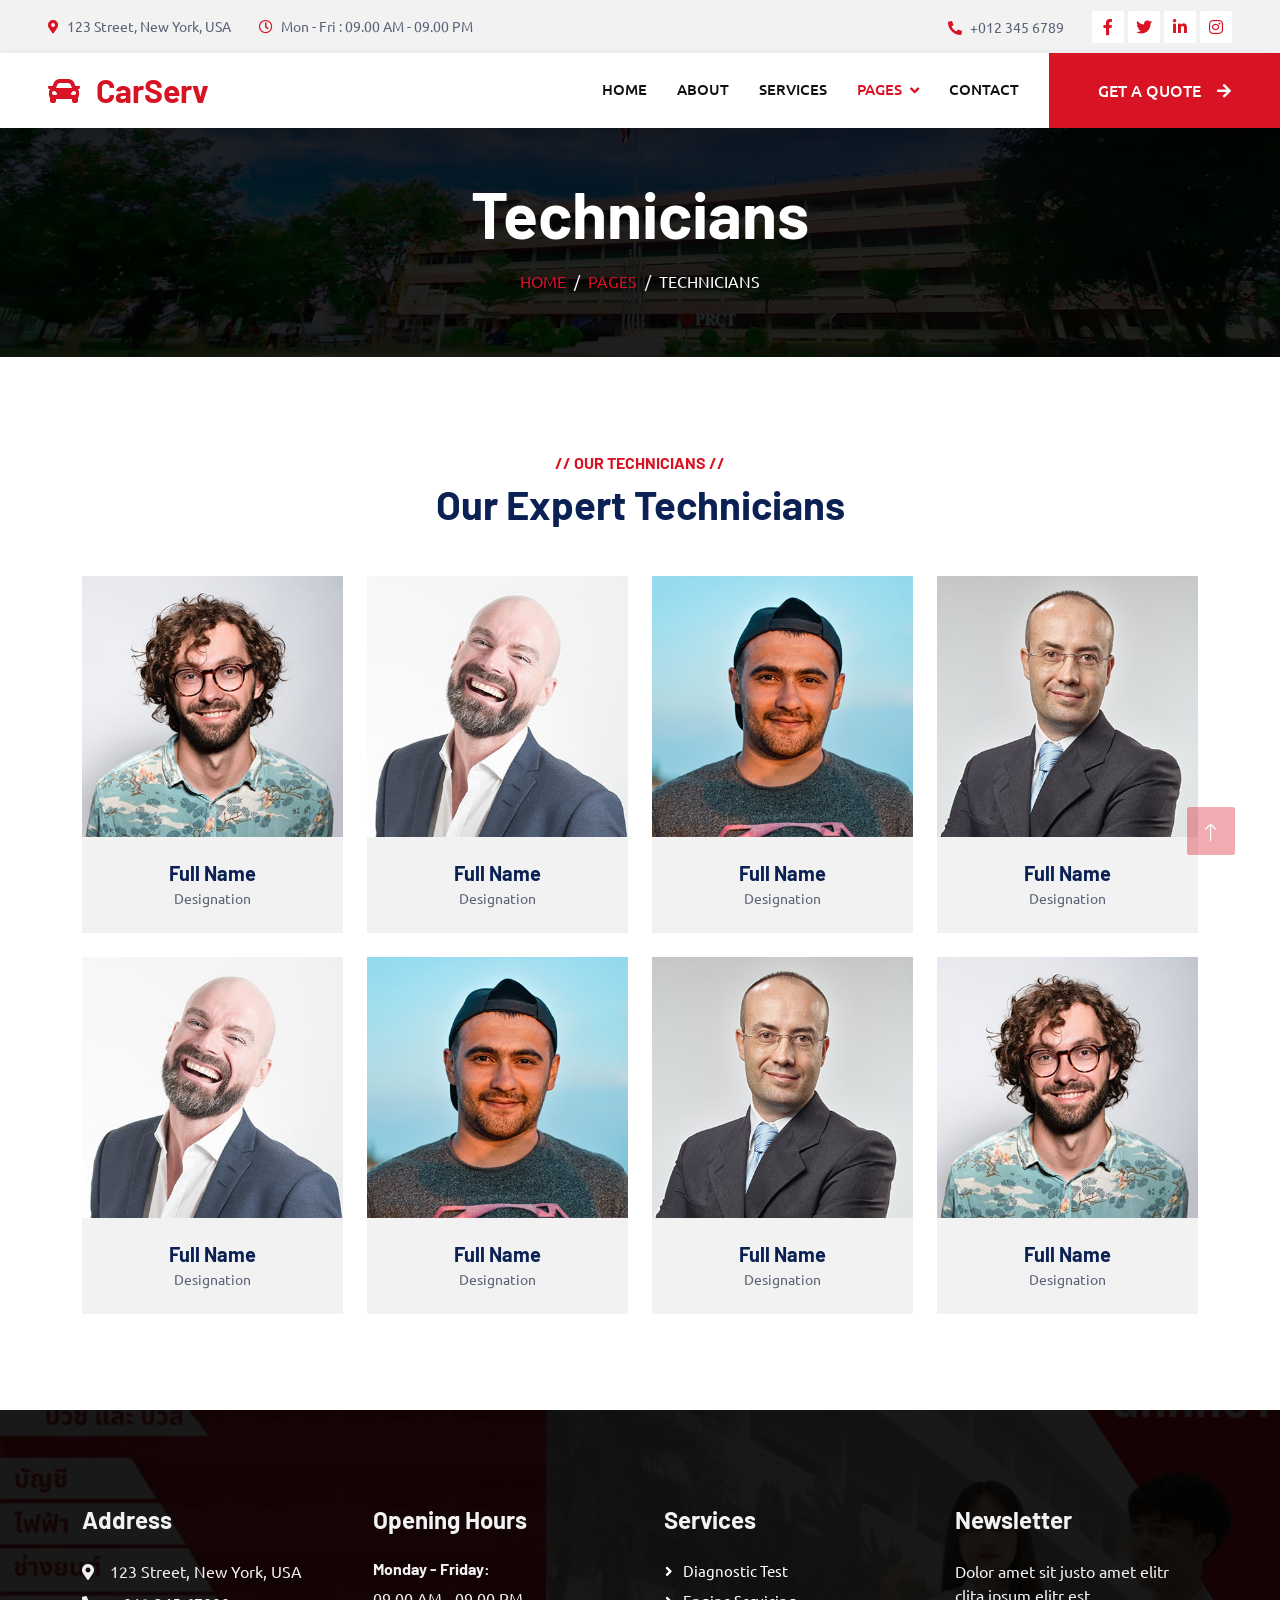
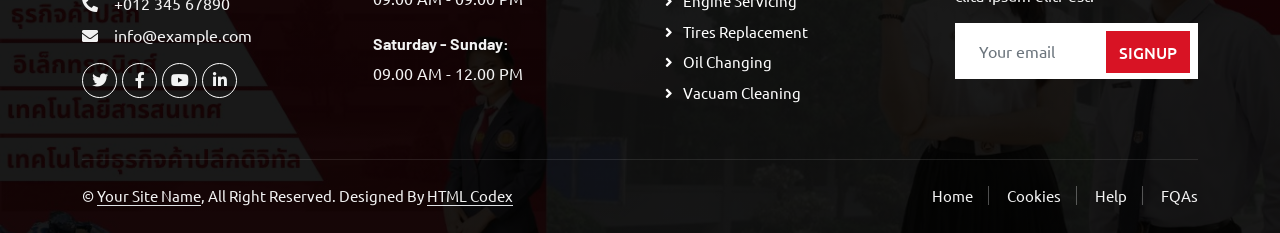
<file: team.html>
<!DOCTYPE html>
<html lang="en">

<head>
    <meta charset="utf-8">
    <title>CarServ - Car Repair HTML Template</title>
    <meta content="width=device-width, initial-scale=1.0" name="viewport">
    <meta content="" name="keywords">
    <meta content="" name="description">

    <!-- Favicon -->
    <link href="img/favicon.ico" rel="icon">

    <!-- Google Web Fonts -->
    <link rel="preconnect" href="https://fonts.googleapis.com">
    <link rel="preconnect" href="https://fonts.gstatic.com" crossorigin>
    <link href="https://fonts.googleapis.com/css2?family=Barlow:wght@600;700&family=Ubuntu:wght@400;500&display=swap" rel="stylesheet"> 

    <!-- Icon Font Stylesheet -->
    <link href="https://cdnjs.cloudflare.com/ajax/libs/font-awesome/5.10.0/css/all.min.css" rel="stylesheet">
    <link href="https://cdn.jsdelivr.net/npm/bootstrap-icons@1.4.1/font/bootstrap-icons.css" rel="stylesheet">

    <!-- Libraries Stylesheet -->
    <link href="lib/animate/animate.min.css" rel="stylesheet">
    <link href="lib/owlcarousel/assets/owl.carousel.min.css" rel="stylesheet">
    <link href="lib/tempusdominus/css/tempusdominus-bootstrap-4.min.css" rel="stylesheet" />

    <!-- Customized Bootstrap Stylesheet -->
    <link href="css/bootstrap.min.css" rel="stylesheet">

    <!-- Template Stylesheet -->
    <link href="css/style.css" rel="stylesheet">
</head>

<body>
    <!-- Spinner Start -->
    <div id="spinner" class="show bg-white position-fixed translate-middle w-100 vh-100 top-50 start-50 d-flex align-items-center justify-content-center">
        <div class="spinner-border text-primary" style="width: 3rem; height: 3rem;" role="status">
            <span class="sr-only">Loading...</span>
        </div>
    </div>
    <!-- Spinner End -->


    <!-- Topbar Start -->
    <div class="container-fluid bg-light p-0">
        <div class="row gx-0 d-none d-lg-flex">
            <div class="col-lg-7 px-5 text-start">
                <div class="h-100 d-inline-flex align-items-center py-3 me-4">
                    <small class="fa fa-map-marker-alt text-primary me-2"></small>
                    <small>123 Street, New York, USA</small>
                </div>
                <div class="h-100 d-inline-flex align-items-center py-3">
                    <small class="far fa-clock text-primary me-2"></small>
                    <small>Mon - Fri : 09.00 AM - 09.00 PM</small>
                </div>
            </div>
            <div class="col-lg-5 px-5 text-end">
                <div class="h-100 d-inline-flex align-items-center py-3 me-4">
                    <small class="fa fa-phone-alt text-primary me-2"></small>
                    <small>+012 345 6789</small>
                </div>
                <div class="h-100 d-inline-flex align-items-center">
                    <a class="btn btn-sm-square bg-white text-primary me-1" href=""><i class="fab fa-facebook-f"></i></a>
                    <a class="btn btn-sm-square bg-white text-primary me-1" href=""><i class="fab fa-twitter"></i></a>
                    <a class="btn btn-sm-square bg-white text-primary me-1" href=""><i class="fab fa-linkedin-in"></i></a>
                    <a class="btn btn-sm-square bg-white text-primary me-0" href=""><i class="fab fa-instagram"></i></a>
                </div>
            </div>
        </div>
    </div>
    <!-- Topbar End -->


    <!-- Navbar Start -->
    <nav class="navbar navbar-expand-lg bg-white navbar-light shadow sticky-top p-0">
        <a href="index.html" class="navbar-brand d-flex align-items-center px-4 px-lg-5">
            <h2 class="m-0 text-primary"><i class="fa fa-car me-3"></i>CarServ</h2>
        </a>
        <button type="button" class="navbar-toggler me-4" data-bs-toggle="collapse" data-bs-target="#navbarCollapse">
            <span class="navbar-toggler-icon"></span>
        </button>
        <div class="collapse navbar-collapse" id="navbarCollapse">
            <div class="navbar-nav ms-auto p-4 p-lg-0">
                <a href="index.html" class="nav-item nav-link">Home</a>
                <a href="about.html" class="nav-item nav-link">About</a>
                <a href="service.html" class="nav-item nav-link">Services</a>
                <div class="nav-item dropdown">
                    <a href="#" class="nav-link dropdown-toggle active" data-bs-toggle="dropdown">Pages</a>
                    <div class="dropdown-menu fade-up m-0">
                        <a href="booking.html" class="dropdown-item">Booking</a>
                        <a href="team.html" class="dropdown-item active">Technicians</a>
                        <a href="testimonial.html" class="dropdown-item">Testimonial</a>
                        <a href="404.html" class="dropdown-item">404 Page</a>
                    </div>
                </div>
                <a href="contact.html" class="nav-item nav-link">Contact</a>
            </div>
            <a href="" class="btn btn-primary py-4 px-lg-5 d-none d-lg-block">Get A Quote<i class="fa fa-arrow-right ms-3"></i></a>
        </div>
    </nav>
    <!-- Navbar End -->


    <!-- Page Header Start -->
    <div class="container-fluid page-header mb-5 p-0" style="background-image: url(img/carousel-bg-2.jpg);">
        <div class="container-fluid page-header-inner py-5">
            <div class="container text-center">
                <h1 class="display-3 text-white mb-3 animated slideInDown">Technicians</h1>
                <nav aria-label="breadcrumb">
                    <ol class="breadcrumb justify-content-center text-uppercase">
                        <li class="breadcrumb-item"><a href="#">Home</a></li>
                        <li class="breadcrumb-item"><a href="#">Pages</a></li>
                        <li class="breadcrumb-item text-white active" aria-current="page">Technicians</li>
                    </ol>
                </nav>
            </div>
        </div>
    </div>
    <!-- Page Header End -->


    <!-- Team Start -->
    <div class="container-xxl py-5">
        <div class="container">
            <div class="text-center wow fadeInUp" data-wow-delay="0.1s">
                <h6 class="text-primary text-uppercase">// Our Technicians //</h6>
                <h1 class="mb-5">Our Expert Technicians</h1>
            </div>
            <div class="row g-4">
                <div class="col-lg-3 col-md-6 wow fadeInUp" data-wow-delay="0.1s">
                    <div class="team-item">
                        <div class="position-relative overflow-hidden">
                            <img class="img-fluid" src="img/team-1.jpg" alt="">
                            <div class="team-overlay position-absolute start-0 top-0 w-100 h-100">
                                <a class="btn btn-square mx-1" href=""><i class="fab fa-facebook-f"></i></a>
                                <a class="btn btn-square mx-1" href=""><i class="fab fa-twitter"></i></a>
                                <a class="btn btn-square mx-1" href=""><i class="fab fa-instagram"></i></a>
                            </div>
                        </div>
                        <div class="bg-light text-center p-4">
                            <h5 class="fw-bold mb-0">Full Name</h5>
                            <small>Designation</small>
                        </div>
                    </div>
                </div>
                <div class="col-lg-3 col-md-6 wow fadeInUp" data-wow-delay="0.3s">
                    <div class="team-item">
                        <div class="position-relative overflow-hidden">
                            <img class="img-fluid" src="img/team-2.jpg" alt="">
                            <div class="team-overlay position-absolute start-0 top-0 w-100 h-100">
                                <a class="btn btn-square mx-1" href=""><i class="fab fa-facebook-f"></i></a>
                                <a class="btn btn-square mx-1" href=""><i class="fab fa-twitter"></i></a>
                                <a class="btn btn-square mx-1" href=""><i class="fab fa-instagram"></i></a>
                            </div>
                        </div>
                        <div class="bg-light text-center p-4">
                            <h5 class="fw-bold mb-0">Full Name</h5>
                            <small>Designation</small>
                        </div>
                    </div>
                </div>
                <div class="col-lg-3 col-md-6 wow fadeInUp" data-wow-delay="0.5s">
                    <div class="team-item">
                        <div class="position-relative overflow-hidden">
                            <img class="img-fluid" src="img/team-3.jpg" alt="">
                            <div class="team-overlay position-absolute start-0 top-0 w-100 h-100">
                                <a class="btn btn-square mx-1" href=""><i class="fab fa-facebook-f"></i></a>
                                <a class="btn btn-square mx-1" href=""><i class="fab fa-twitter"></i></a>
                                <a class="btn btn-square mx-1" href=""><i class="fab fa-instagram"></i></a>
                            </div>
                        </div>
                        <div class="bg-light text-center p-4">
                            <h5 class="fw-bold mb-0">Full Name</h5>
                            <small>Designation</small>
                        </div>
                    </div>
                </div>
                <div class="col-lg-3 col-md-6 wow fadeInUp" data-wow-delay="0.7s">
                    <div class="team-item">
                        <div class="position-relative overflow-hidden">
                            <img class="img-fluid" src="img/team-4.jpg" alt="">
                            <div class="team-overlay position-absolute start-0 top-0 w-100 h-100">
                                <a class="btn btn-square mx-1" href=""><i class="fab fa-facebook-f"></i></a>
                                <a class="btn btn-square mx-1" href=""><i class="fab fa-twitter"></i></a>
                                <a class="btn btn-square mx-1" href=""><i class="fab fa-instagram"></i></a>
                            </div>
                        </div>
                        <div class="bg-light text-center p-4">
                            <h5 class="fw-bold mb-0">Full Name</h5>
                            <small>Designation</small>
                        </div>
                    </div>
                </div>
                <div class="col-lg-3 col-md-6 wow fadeInUp" data-wow-delay="0.1s">
                    <div class="team-item">
                        <div class="position-relative overflow-hidden">
                            <img class="img-fluid" src="img/team-2.jpg" alt="">
                            <div class="team-overlay position-absolute start-0 top-0 w-100 h-100">
                                <a class="btn btn-square mx-1" href=""><i class="fab fa-facebook-f"></i></a>
                                <a class="btn btn-square mx-1" href=""><i class="fab fa-twitter"></i></a>
                                <a class="btn btn-square mx-1" href=""><i class="fab fa-instagram"></i></a>
                            </div>
                        </div>
                        <div class="bg-light text-center p-4">
                            <h5 class="fw-bold mb-0">Full Name</h5>
                            <small>Designation</small>
                        </div>
                    </div>
                </div>
                <div class="col-lg-3 col-md-6 wow fadeInUp" data-wow-delay="0.3s">
                    <div class="team-item">
                        <div class="position-relative overflow-hidden">
                            <img class="img-fluid" src="img/team-3.jpg" alt="">
                            <div class="team-overlay position-absolute start-0 top-0 w-100 h-100">
                                <a class="btn btn-square mx-1" href=""><i class="fab fa-facebook-f"></i></a>
                                <a class="btn btn-square mx-1" href=""><i class="fab fa-twitter"></i></a>
                                <a class="btn btn-square mx-1" href=""><i class="fab fa-instagram"></i></a>
                            </div>
                        </div>
                        <div class="bg-light text-center p-4">
                            <h5 class="fw-bold mb-0">Full Name</h5>
                            <small>Designation</small>
                        </div>
                    </div>
                </div>
                <div class="col-lg-3 col-md-6 wow fadeInUp" data-wow-delay="0.5s">
                    <div class="team-item">
                        <div class="position-relative overflow-hidden">
                            <img class="img-fluid" src="img/team-4.jpg" alt="">
                            <div class="team-overlay position-absolute start-0 top-0 w-100 h-100">
                                <a class="btn btn-square mx-1" href=""><i class="fab fa-facebook-f"></i></a>
                                <a class="btn btn-square mx-1" href=""><i class="fab fa-twitter"></i></a>
                                <a class="btn btn-square mx-1" href=""><i class="fab fa-instagram"></i></a>
                            </div>
                        </div>
                        <div class="bg-light text-center p-4">
                            <h5 class="fw-bold mb-0">Full Name</h5>
                            <small>Designation</small>
                        </div>
                    </div>
                </div>
                <div class="col-lg-3 col-md-6 wow fadeInUp" data-wow-delay="0.7s">
                    <div class="team-item">
                        <div class="position-relative overflow-hidden">
                            <img class="img-fluid" src="img/team-1.jpg" alt="">
                            <div class="team-overlay position-absolute start-0 top-0 w-100 h-100">
                                <a class="btn btn-square mx-1" href=""><i class="fab fa-facebook-f"></i></a>
                                <a class="btn btn-square mx-1" href=""><i class="fab fa-twitter"></i></a>
                                <a class="btn btn-square mx-1" href=""><i class="fab fa-instagram"></i></a>
                            </div>
                        </div>
                        <div class="bg-light text-center p-4">
                            <h5 class="fw-bold mb-0">Full Name</h5>
                            <small>Designation</small>
                        </div>
                    </div>
                </div>
            </div>
        </div>
    </div>
    <!-- Team End -->


    <!-- Footer Start -->
    <div class="container-fluid bg-dark text-light footer pt-5 mt-5 wow fadeIn" data-wow-delay="0.1s">
        <div class="container py-5">
            <div class="row g-5">
                <div class="col-lg-3 col-md-6">
                    <h4 class="text-light mb-4">Address</h4>
                    <p class="mb-2"><i class="fa fa-map-marker-alt me-3"></i>123 Street, New York, USA</p>
                    <p class="mb-2"><i class="fa fa-phone-alt me-3"></i>+012 345 67890</p>
                    <p class="mb-2"><i class="fa fa-envelope me-3"></i>info@example.com</p>
                    <div class="d-flex pt-2">
                        <a class="btn btn-outline-light btn-social" href=""><i class="fab fa-twitter"></i></a>
                        <a class="btn btn-outline-light btn-social" href=""><i class="fab fa-facebook-f"></i></a>
                        <a class="btn btn-outline-light btn-social" href=""><i class="fab fa-youtube"></i></a>
                        <a class="btn btn-outline-light btn-social" href=""><i class="fab fa-linkedin-in"></i></a>
                    </div>
                </div>
                <div class="col-lg-3 col-md-6">
                    <h4 class="text-light mb-4">Opening Hours</h4>
                    <h6 class="text-light">Monday - Friday:</h6>
                    <p class="mb-4">09.00 AM - 09.00 PM</p>
                    <h6 class="text-light">Saturday - Sunday:</h6>
                    <p class="mb-0">09.00 AM - 12.00 PM</p>
                </div>
                <div class="col-lg-3 col-md-6">
                    <h4 class="text-light mb-4">Services</h4>
                    <a class="btn btn-link" href="">Diagnostic Test</a>
                    <a class="btn btn-link" href="">Engine Servicing</a>
                    <a class="btn btn-link" href="">Tires Replacement</a>
                    <a class="btn btn-link" href="">Oil Changing</a>
                    <a class="btn btn-link" href="">Vacuam Cleaning</a>
                </div>
                <div class="col-lg-3 col-md-6">
                    <h4 class="text-light mb-4">Newsletter</h4>
                    <p>Dolor amet sit justo amet elitr clita ipsum elitr est.</p>
                    <div class="position-relative mx-auto" style="max-width: 400px;">
                        <input class="form-control border-0 w-100 py-3 ps-4 pe-5" type="text" placeholder="Your email">
                        <button type="button" class="btn btn-primary py-2 position-absolute top-0 end-0 mt-2 me-2">SignUp</button>
                    </div>
                </div>
            </div>
        </div>
        <div class="container">
            <div class="copyright">
                <div class="row">
                    <div class="col-md-6 text-center text-md-start mb-3 mb-md-0">
                        &copy; <a class="border-bottom" href="#">Your Site Name</a>, All Right Reserved.

                        <!--/*** This template is free as long as you keep the footer author’s credit link/attribution link/backlink. If you'd like to use the template without the footer author’s credit link/attribution link/backlink, you can purchase the Credit Removal License from "https://htmlcodex.com/credit-removal". Thank you for your support. ***/-->
                        Designed By <a class="border-bottom" href="https://htmlcodex.com">HTML Codex</a>
                    </div>
                    <div class="col-md-6 text-center text-md-end">
                        <div class="footer-menu">
                            <a href="">Home</a>
                            <a href="">Cookies</a>
                            <a href="">Help</a>
                            <a href="">FQAs</a>
                        </div>
                    </div>
                </div>
            </div>
        </div>
    </div>
    <!-- Footer End -->


    <!-- Back to Top -->
    <a href="#" class="btn btn-lg btn-primary btn-lg-square back-to-top"><i class="bi bi-arrow-up"></i></a>


    <!-- JavaScript Libraries -->
    <script src="https://code.jquery.com/jquery-3.4.1.min.js"></script>
    <script src="https://cdn.jsdelivr.net/npm/bootstrap@5.0.0/dist/js/bootstrap.bundle.min.js"></script>
    <script src="lib/wow/wow.min.js"></script>
    <script src="lib/easing/easing.min.js"></script>
    <script src="lib/waypoints/waypoints.min.js"></script>
    <script src="lib/counterup/counterup.min.js"></script>
    <script src="lib/owlcarousel/owl.carousel.min.js"></script>
    <script src="lib/tempusdominus/js/moment.min.js"></script>
    <script src="lib/tempusdominus/js/moment-timezone.min.js"></script>
    <script src="lib/tempusdominus/js/tempusdominus-bootstrap-4.min.js"></script>

    <!-- Template Javascript -->
    <script src="js/main.js"></script>
</body>

</html>
</file>
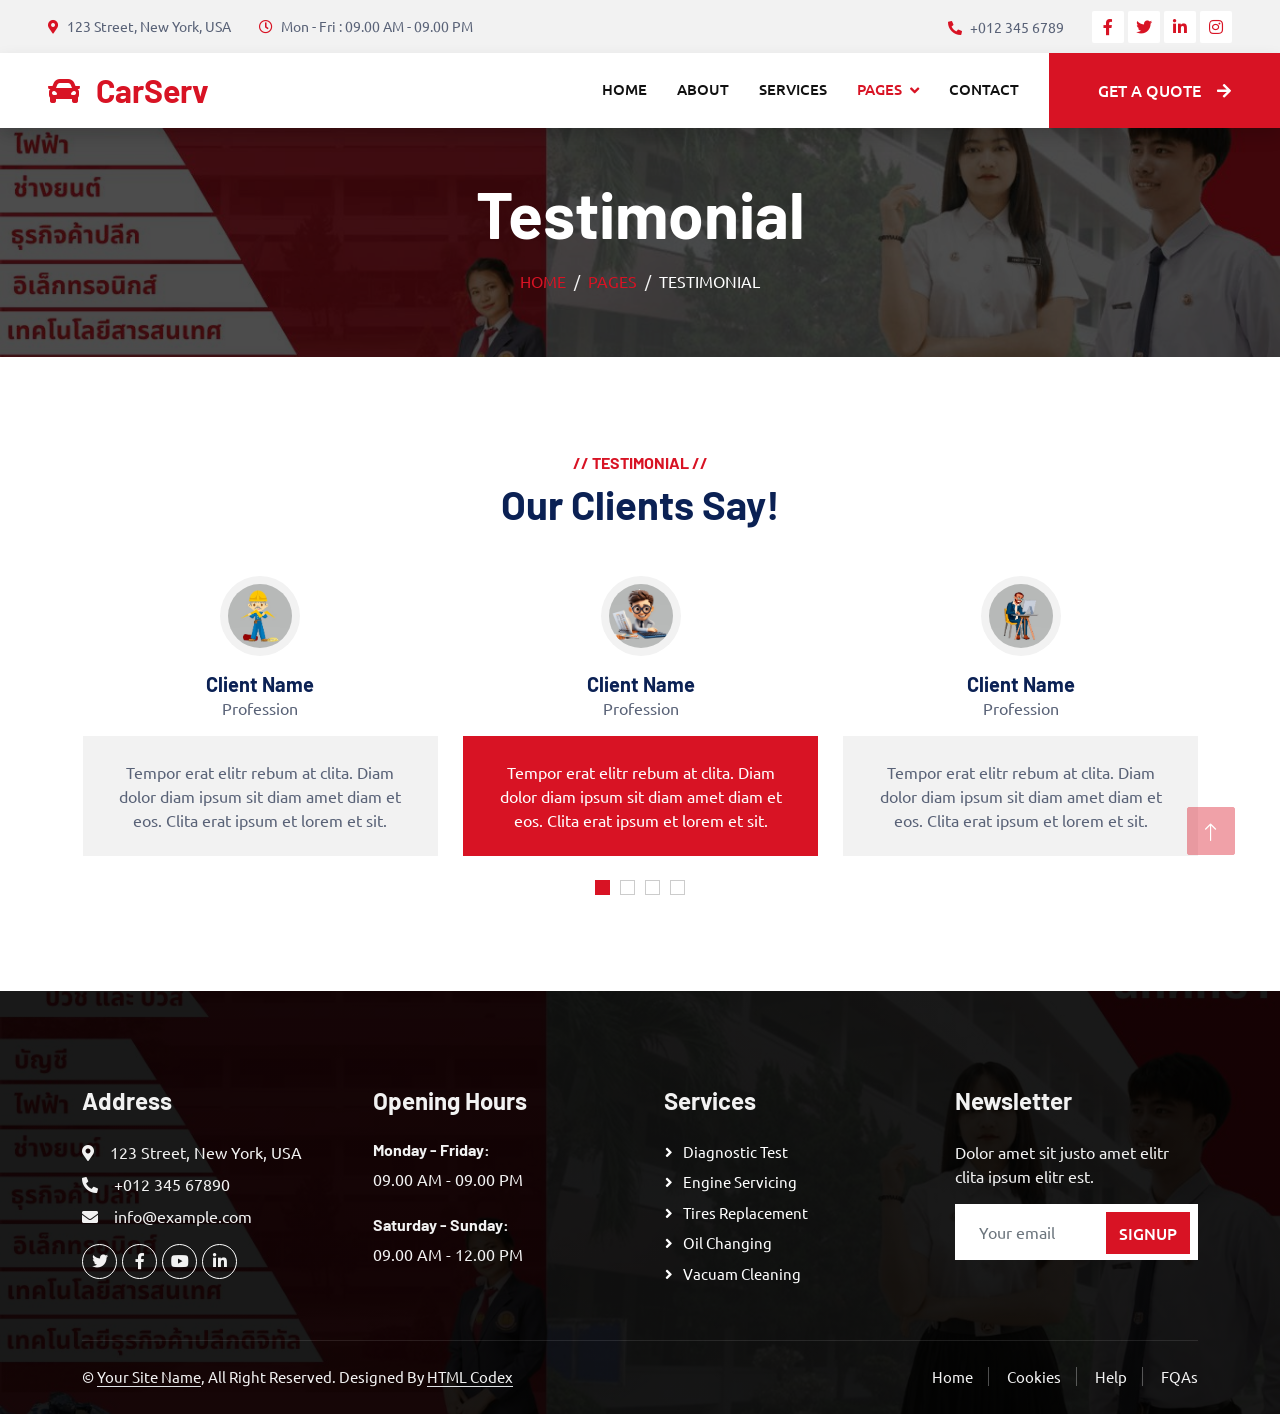
<file: testimonial.html>
<!DOCTYPE html>
<html lang="en">

<head>
    <meta charset="utf-8">
    <title>CarServ - Car Repair HTML Template</title>
    <meta content="width=device-width, initial-scale=1.0" name="viewport">
    <meta content="" name="keywords">
    <meta content="" name="description">

    <!-- Favicon -->
    <link href="img/favicon.ico" rel="icon">

    <!-- Google Web Fonts -->
    <link rel="preconnect" href="https://fonts.googleapis.com">
    <link rel="preconnect" href="https://fonts.gstatic.com" crossorigin>
    <link href="https://fonts.googleapis.com/css2?family=Barlow:wght@600;700&family=Ubuntu:wght@400;500&display=swap" rel="stylesheet"> 

    <!-- Icon Font Stylesheet -->
    <link href="https://cdnjs.cloudflare.com/ajax/libs/font-awesome/5.10.0/css/all.min.css" rel="stylesheet">
    <link href="https://cdn.jsdelivr.net/npm/bootstrap-icons@1.4.1/font/bootstrap-icons.css" rel="stylesheet">

    <!-- Libraries Stylesheet -->
    <link href="lib/animate/animate.min.css" rel="stylesheet">
    <link href="lib/owlcarousel/assets/owl.carousel.min.css" rel="stylesheet">
    <link href="lib/tempusdominus/css/tempusdominus-bootstrap-4.min.css" rel="stylesheet" />

    <!-- Customized Bootstrap Stylesheet -->
    <link href="css/bootstrap.min.css" rel="stylesheet">

    <!-- Template Stylesheet -->
    <link href="css/style.css" rel="stylesheet">
</head>

<body>
    <!-- Spinner Start -->
    <div id="spinner" class="show bg-white position-fixed translate-middle w-100 vh-100 top-50 start-50 d-flex align-items-center justify-content-center">
        <div class="spinner-border text-primary" style="width: 3rem; height: 3rem;" role="status">
            <span class="sr-only">Loading...</span>
        </div>
    </div>
    <!-- Spinner End -->


    <!-- Topbar Start -->
    <div class="container-fluid bg-light p-0">
        <div class="row gx-0 d-none d-lg-flex">
            <div class="col-lg-7 px-5 text-start">
                <div class="h-100 d-inline-flex align-items-center py-3 me-4">
                    <small class="fa fa-map-marker-alt text-primary me-2"></small>
                    <small>123 Street, New York, USA</small>
                </div>
                <div class="h-100 d-inline-flex align-items-center py-3">
                    <small class="far fa-clock text-primary me-2"></small>
                    <small>Mon - Fri : 09.00 AM - 09.00 PM</small>
                </div>
            </div>
            <div class="col-lg-5 px-5 text-end">
                <div class="h-100 d-inline-flex align-items-center py-3 me-4">
                    <small class="fa fa-phone-alt text-primary me-2"></small>
                    <small>+012 345 6789</small>
                </div>
                <div class="h-100 d-inline-flex align-items-center">
                    <a class="btn btn-sm-square bg-white text-primary me-1" href=""><i class="fab fa-facebook-f"></i></a>
                    <a class="btn btn-sm-square bg-white text-primary me-1" href=""><i class="fab fa-twitter"></i></a>
                    <a class="btn btn-sm-square bg-white text-primary me-1" href=""><i class="fab fa-linkedin-in"></i></a>
                    <a class="btn btn-sm-square bg-white text-primary me-0" href=""><i class="fab fa-instagram"></i></a>
                </div>
            </div>
        </div>
    </div>
    <!-- Topbar End -->


    <!-- Navbar Start -->
    <nav class="navbar navbar-expand-lg bg-white navbar-light shadow sticky-top p-0">
        <a href="index.html" class="navbar-brand d-flex align-items-center px-4 px-lg-5">
            <h2 class="m-0 text-primary"><i class="fa fa-car me-3"></i>CarServ</h2>
        </a>
        <button type="button" class="navbar-toggler me-4" data-bs-toggle="collapse" data-bs-target="#navbarCollapse">
            <span class="navbar-toggler-icon"></span>
        </button>
        <div class="collapse navbar-collapse" id="navbarCollapse">
            <div class="navbar-nav ms-auto p-4 p-lg-0">
                <a href="index.html" class="nav-item nav-link">Home</a>
                <a href="about.html" class="nav-item nav-link">About</a>
                <a href="service.html" class="nav-item nav-link">Services</a>
                <div class="nav-item dropdown">
                    <a href="#" class="nav-link dropdown-toggle active" data-bs-toggle="dropdown">Pages</a>
                    <div class="dropdown-menu fade-up m-0">
                        <a href="booking.html" class="dropdown-item">Booking</a>
                        <a href="team.html" class="dropdown-item">Technicians</a>
                        <a href="testimonial.html" class="dropdown-item active">Testimonial</a>
                        <a href="404.html" class="dropdown-item">404 Page</a>
                    </div>
                </div>
                <a href="contact.html" class="nav-item nav-link">Contact</a>
            </div>
            <a href="" class="btn btn-primary py-4 px-lg-5 d-none d-lg-block">Get A Quote<i class="fa fa-arrow-right ms-3"></i></a>
        </div>
    </nav>
    <!-- Navbar End -->


    <!-- Page Header Start -->
    <div class="container-fluid page-header mb-5 p-0" style="background-image: url(img/carousel-bg-1.jpg);">
        <div class="container-fluid page-header-inner py-5">
            <div class="container text-center">
                <h1 class="display-3 text-white mb-3 animated slideInDown">Testimonial</h1>
                <nav aria-label="breadcrumb">
                    <ol class="breadcrumb justify-content-center text-uppercase">
                        <li class="breadcrumb-item"><a href="#">Home</a></li>
                        <li class="breadcrumb-item"><a href="#">Pages</a></li>
                        <li class="breadcrumb-item text-white active" aria-current="page">Testimonial</li>
                    </ol>
                </nav>
            </div>
        </div>
    </div>
    <!-- Page Header End -->


    <!-- Testimonial Start -->
    <div class="container-xxl py-5 wow fadeInUp" data-wow-delay="0.1s">
        <div class="container">
            <div class="text-center">
                <h6 class="text-primary text-uppercase">// Testimonial //</h6>
                <h1 class="mb-5">Our Clients Say!</h1>
            </div>
            <div class="owl-carousel testimonial-carousel position-relative">
                <div class="testimonial-item text-center">
                    <img class="bg-light rounded-circle p-2 mx-auto mb-3" src="img/testimonial-1.jpg" style="width: 80px; height: 80px;">
                    <h5 class="mb-0">Client Name</h5>
                    <p>Profession</p>
                    <div class="testimonial-text bg-light text-center p-4">
                    <p class="mb-0">Tempor erat elitr rebum at clita. Diam dolor diam ipsum sit diam amet diam et eos. Clita erat ipsum et lorem et sit.</p>
                    </div>
                </div>
                <div class="testimonial-item text-center">
                    <img class="bg-light rounded-circle p-2 mx-auto mb-3" src="img/testimonial-2.jpg" style="width: 80px; height: 80px;">
                    <h5 class="mb-0">Client Name</h5>
                    <p>Profession</p>
                    <div class="testimonial-text bg-light text-center p-4">
                    <p class="mb-0">Tempor erat elitr rebum at clita. Diam dolor diam ipsum sit diam amet diam et eos. Clita erat ipsum et lorem et sit.</p>
                    </div>
                </div>
                <div class="testimonial-item text-center">
                    <img class="bg-light rounded-circle p-2 mx-auto mb-3" src="img/testimonial-3.jpg" style="width: 80px; height: 80px;">
                    <h5 class="mb-0">Client Name</h5>
                    <p>Profession</p>
                    <div class="testimonial-text bg-light text-center p-4">
                    <p class="mb-0">Tempor erat elitr rebum at clita. Diam dolor diam ipsum sit diam amet diam et eos. Clita erat ipsum et lorem et sit.</p>
                    </div>
                </div>
                <div class="testimonial-item text-center">
                    <img class="bg-light rounded-circle p-2 mx-auto mb-3" src="img/testimonial-4.jpg" style="width: 80px; height: 80px;">
                    <h5 class="mb-0">Client Name</h5>
                    <p>Profession</p>
                    <div class="testimonial-text bg-light text-center p-4">
                    <p class="mb-0">Tempor erat elitr rebum at clita. Diam dolor diam ipsum sit diam amet diam et eos. Clita erat ipsum et lorem et sit.</p>
                    </div>
                </div>
            </div>
        </div>
    </div>
    <!-- Testimonial End -->
        

    <!-- Footer Start -->
    <div class="container-fluid bg-dark text-light footer pt-5 mt-5 wow fadeIn" data-wow-delay="0.1s">
        <div class="container py-5">
            <div class="row g-5">
                <div class="col-lg-3 col-md-6">
                    <h4 class="text-light mb-4">Address</h4>
                    <p class="mb-2"><i class="fa fa-map-marker-alt me-3"></i>123 Street, New York, USA</p>
                    <p class="mb-2"><i class="fa fa-phone-alt me-3"></i>+012 345 67890</p>
                    <p class="mb-2"><i class="fa fa-envelope me-3"></i>info@example.com</p>
                    <div class="d-flex pt-2">
                        <a class="btn btn-outline-light btn-social" href=""><i class="fab fa-twitter"></i></a>
                        <a class="btn btn-outline-light btn-social" href=""><i class="fab fa-facebook-f"></i></a>
                        <a class="btn btn-outline-light btn-social" href=""><i class="fab fa-youtube"></i></a>
                        <a class="btn btn-outline-light btn-social" href=""><i class="fab fa-linkedin-in"></i></a>
                    </div>
                </div>
                <div class="col-lg-3 col-md-6">
                    <h4 class="text-light mb-4">Opening Hours</h4>
                    <h6 class="text-light">Monday - Friday:</h6>
                    <p class="mb-4">09.00 AM - 09.00 PM</p>
                    <h6 class="text-light">Saturday - Sunday:</h6>
                    <p class="mb-0">09.00 AM - 12.00 PM</p>
                </div>
                <div class="col-lg-3 col-md-6">
                    <h4 class="text-light mb-4">Services</h4>
                    <a class="btn btn-link" href="">Diagnostic Test</a>
                    <a class="btn btn-link" href="">Engine Servicing</a>
                    <a class="btn btn-link" href="">Tires Replacement</a>
                    <a class="btn btn-link" href="">Oil Changing</a>
                    <a class="btn btn-link" href="">Vacuam Cleaning</a>
                </div>
                <div class="col-lg-3 col-md-6">
                    <h4 class="text-light mb-4">Newsletter</h4>
                    <p>Dolor amet sit justo amet elitr clita ipsum elitr est.</p>
                    <div class="position-relative mx-auto" style="max-width: 400px;">
                        <input class="form-control border-0 w-100 py-3 ps-4 pe-5" type="text" placeholder="Your email">
                        <button type="button" class="btn btn-primary py-2 position-absolute top-0 end-0 mt-2 me-2">SignUp</button>
                    </div>
                </div>
            </div>
        </div>
        <div class="container">
            <div class="copyright">
                <div class="row">
                    <div class="col-md-6 text-center text-md-start mb-3 mb-md-0">
                        &copy; <a class="border-bottom" href="#">Your Site Name</a>, All Right Reserved.

                        <!--/*** This template is free as long as you keep the footer author’s credit link/attribution link/backlink. If you'd like to use the template without the footer author’s credit link/attribution link/backlink, you can purchase the Credit Removal License from "https://htmlcodex.com/credit-removal". Thank you for your support. ***/-->
                        Designed By <a class="border-bottom" href="https://htmlcodex.com">HTML Codex</a>
                    </div>
                    <div class="col-md-6 text-center text-md-end">
                        <div class="footer-menu">
                            <a href="">Home</a>
                            <a href="">Cookies</a>
                            <a href="">Help</a>
                            <a href="">FQAs</a>
                        </div>
                    </div>
                </div>
            </div>
        </div>
    </div>
    <!-- Footer End -->


    <!-- Back to Top -->
    <a href="#" class="btn btn-lg btn-primary btn-lg-square back-to-top"><i class="bi bi-arrow-up"></i></a>


    <!-- JavaScript Libraries -->
    <script src="https://code.jquery.com/jquery-3.4.1.min.js"></script>
    <script src="https://cdn.jsdelivr.net/npm/bootstrap@5.0.0/dist/js/bootstrap.bundle.min.js"></script>
    <script src="lib/wow/wow.min.js"></script>
    <script src="lib/easing/easing.min.js"></script>
    <script src="lib/waypoints/waypoints.min.js"></script>
    <script src="lib/counterup/counterup.min.js"></script>
    <script src="lib/owlcarousel/owl.carousel.min.js"></script>
    <script src="lib/tempusdominus/js/moment.min.js"></script>
    <script src="lib/tempusdominus/js/moment-timezone.min.js"></script>
    <script src="lib/tempusdominus/js/tempusdominus-bootstrap-4.min.js"></script>

    <!-- Template Javascript -->
    <script src="js/main.js"></script>
</body>

</html>
</file>
<file: css/style.css>
/********** Template CSS **********/
:root {
    --primary: #D81324;
    --secondary: #0B2154;
    --light: #F2F2F2;
    --dark: #111111;
}

.fw-medium {
    font-weight: 600 !important;
}

.back-to-top {
    position: fixed;
    display: none;
    right: 45px;
    bottom: 45px;
    z-index: 99;
}


/*** Spinner ***/
#spinner {
    opacity: 0;
    visibility: hidden;
    transition: opacity .5s ease-out, visibility 0s linear .5s;
    z-index: 99999;
}

#spinner.show {
    transition: opacity .5s ease-out, visibility 0s linear 0s;
    visibility: visible;
    opacity: 1;
}


/*** Button ***/
.btn {
    font-weight: 500;
    text-transform: uppercase;
    transition: .5s;
}

.btn.btn-primary,
.btn.btn-secondary {
    color: #FFFFFF;
}

.btn-square {
    width: 38px;
    height: 38px;
}

.btn-sm-square {
    width: 32px;
    height: 32px;
}

.btn-lg-square {
    width: 48px;
    height: 48px;
}

.btn-square,
.btn-sm-square,
.btn-lg-square {
    padding: 0;
    display: flex;
    align-items: center;
    justify-content: center;
    font-weight: normal;
    border-radius: 2px;
}


/*** Navbar ***/
.navbar .dropdown-toggle::after {
    border: none;
    content: "\f107";
    font-family: "Font Awesome 5 Free";
    font-weight: 900;
    vertical-align: middle;
    margin-left: 8px;
}

.navbar-light .navbar-nav .nav-link {
    margin-right: 30px;
    padding: 25px 0;
    color: #FFFFFF;
    font-size: 15px;
    text-transform: uppercase;
    outline: none;
}

.navbar-light .navbar-nav .nav-link:hover,
.navbar-light .navbar-nav .nav-link.active {
    color: var(--primary);
}

@media (max-width: 991.98px) {
    .navbar-light .navbar-nav .nav-link  {
        margin-right: 0;
        padding: 10px 0;
    }

    .navbar-light .navbar-nav {
        border-top: 1px solid #EEEEEE;
    }
}

.navbar-light .navbar-brand,
.navbar-light a.btn {
    height: 75px;
}

.navbar-light .navbar-nav .nav-link {
    color: var(--dark);
    font-weight: 500;
}

.navbar-light.sticky-top {
    top: -100px;
    transition: .5s;
}

@media (min-width: 992px) {
    .navbar .nav-item .dropdown-menu {
        display: block;
        border: none;
        margin-top: 0;
        top: 150%;
        opacity: 0;
        visibility: hidden;
        transition: .5s;
    }

    .navbar .nav-item:hover .dropdown-menu {
        top: 100%;
        visibility: visible;
        transition: .5s;
        opacity: 1;
    }
}


/*** Header ***/
.carousel-caption {
    top: 0;
    left: 0;
    right: 0;
    bottom: 0;
    background: rgba(0, 0, 0, .7);
    z-index: 1;
}

.carousel-control-prev,
.carousel-control-next {
    width: 10%;
}

.carousel-control-prev-icon,
.carousel-control-next-icon {
    width: 3rem;
    height: 3rem;
}

@media (max-width: 768px) {
    #header-carousel .carousel-item {
        position: relative;
        min-height: 450px;
    }
    
    #header-carousel .carousel-item img {
        position: absolute;
        width: 100%;
        height: 100%;
        object-fit: cover;
    }
}

.page-header {
    background-position: center center;
    background-repeat: no-repeat;
    background-size: cover;
}

.page-header-inner {
    background: rgba(0, 0, 0, .7);
}

.breadcrumb-item + .breadcrumb-item::before {
    color: var(--light);
}


/*** Facts ***/
.fact {
    background: linear-gradient(rgba(0, 0, 0, .7), rgba(0, 0, 0, .7)), url(../img/carousel-bg-1.jpg);
    background-position: center center;
    background-repeat: no-repeat;
    background-size: cover;
}


/*** Service ***/
.service .nav .nav-link {
    background: var(--light);
    transition: .5s;
}

.service .nav .nav-link.active {
    background: var(--primary);
}

.service .nav .nav-link.active h4 {
    color: #FFFFFF !important;
}


/*** Booking ***/
.booking {
    background: linear-gradient(rgba(0, 0, 0, .7), rgba(0, 0, 0, .7)), url(../img/carousel-bg-2.jpg) center center no-repeat;
    background-size: cover;
}

.bootstrap-datetimepicker-widget.bottom {
    top: auto !important;
}

.bootstrap-datetimepicker-widget .table * {
    border-bottom-width: 0px;
}

.bootstrap-datetimepicker-widget .table th {
    font-weight: 500;
}

.bootstrap-datetimepicker-widget.dropdown-menu {
    padding: 10px;
    border-radius: 2px;
}

.bootstrap-datetimepicker-widget table td.active,
.bootstrap-datetimepicker-widget table td.active:hover {
    background: var(--primary);
}

.bootstrap-datetimepicker-widget table td.today::before {
    border-bottom-color: var(--primary);
}


/*** Team ***/
.team-item .team-overlay {
    display: flex;
    align-items: center;
    justify-content: center;
    background: var(--primary);
    transform: scale(0);
    transition: .5s;
}

.team-item:hover .team-overlay {
    transform: scale(1);
}

.team-item .team-overlay .btn {
    color: var(--primary);
    background: #FFFFFF;
}

.team-item .team-overlay .btn:hover {
    color: #FFFFFF;
    background: var(--secondary)
}


/*** Testimonial ***/
.testimonial-carousel .owl-item .testimonial-text,
.testimonial-carousel .owl-item.center .testimonial-text * {
    transition: .5s;
}

.testimonial-carousel .owl-item.center .testimonial-text {
    background: var(--primary) !important;
}

.testimonial-carousel .owl-item.center .testimonial-text * {
    color: #FFFFFF !important;
}

.testimonial-carousel .owl-dots {
    margin-top: 24px;
    display: flex;
    align-items: flex-end;
    justify-content: center;
}

.testimonial-carousel .owl-dot {
    position: relative;
    display: inline-block;
    margin: 0 5px;
    width: 15px;
    height: 15px;
    border: 1px solid #CCCCCC;
    transition: .5s;
}

.testimonial-carousel .owl-dot.active {
    background: var(--primary);
    border-color: var(--primary);
}


/*** Footer ***/
.footer {
    background: linear-gradient(rgba(0, 0, 0, .9), rgba(0, 0, 0, .9)), url(../img/carousel-bg-1.jpg) center center no-repeat;
    background-size: cover;
}

.footer .btn.btn-social {
    margin-right: 5px;
    width: 35px;
    height: 35px;
    display: flex;
    align-items: center;
    justify-content: center;
    color: var(--light);
    border: 1px solid #FFFFFF;
    border-radius: 35px;
    transition: .3s;
}

.footer .btn.btn-social:hover {
    color: var(--primary);
}

.footer .btn.btn-link {
    display: block;
    margin-bottom: 5px;
    padding: 0;
    text-align: left;
    color: #FFFFFF;
    font-size: 15px;
    font-weight: normal;
    text-transform: capitalize;
    transition: .3s;
}

.footer .btn.btn-link::before {
    position: relative;
    content: "\f105";
    font-family: "Font Awesome 5 Free";
    font-weight: 900;
    margin-right: 10px;
}

.footer .btn.btn-link:hover {
    letter-spacing: 1px;
    box-shadow: none;
}

.footer .copyright {
    padding: 25px 0;
    font-size: 15px;
    border-top: 1px solid rgba(256, 256, 256, .1);
}

.footer .copyright a {
    color: var(--light);
}

.footer .footer-menu a {
    margin-right: 15px;
    padding-right: 15px;
    border-right: 1px solid rgba(255, 255, 255, .3);
}

.footer .footer-menu a:last-child {
    margin-right: 0;
    padding-right: 0;
    border-right: none;
}
</file>
